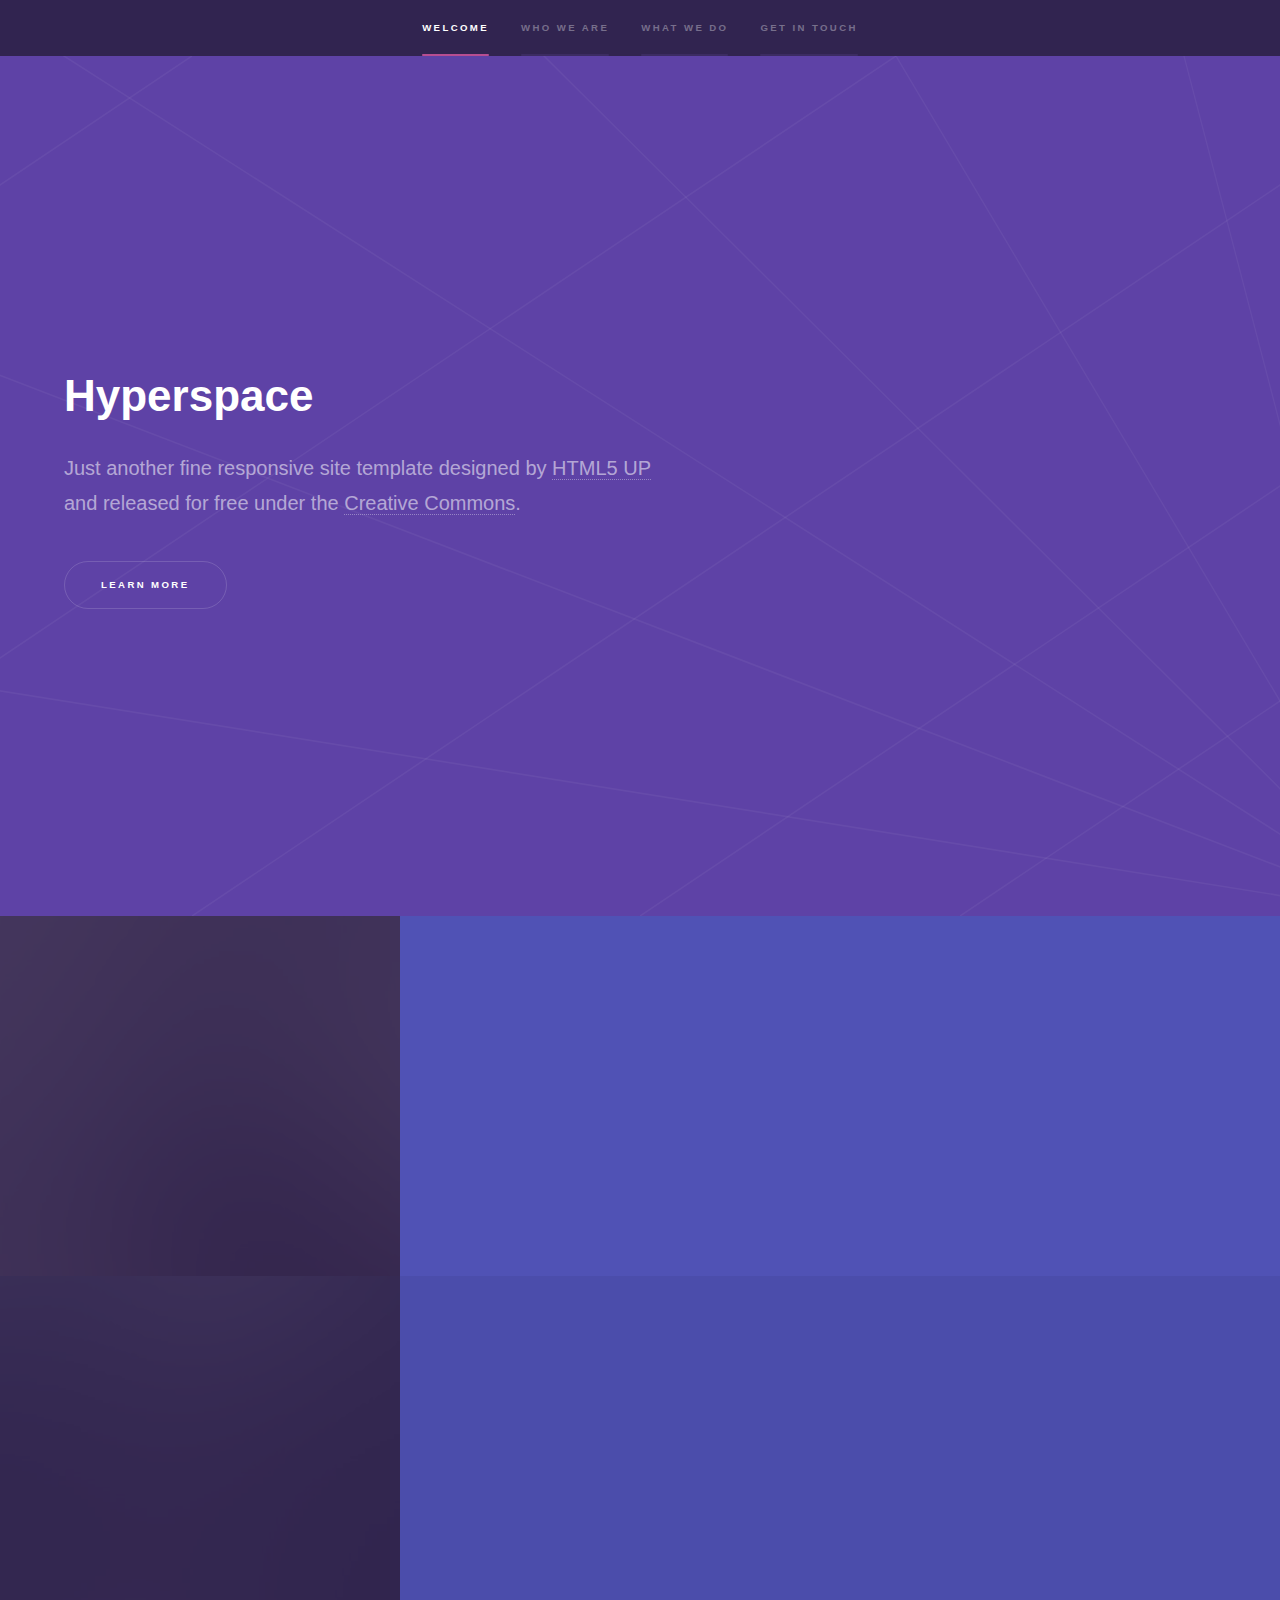
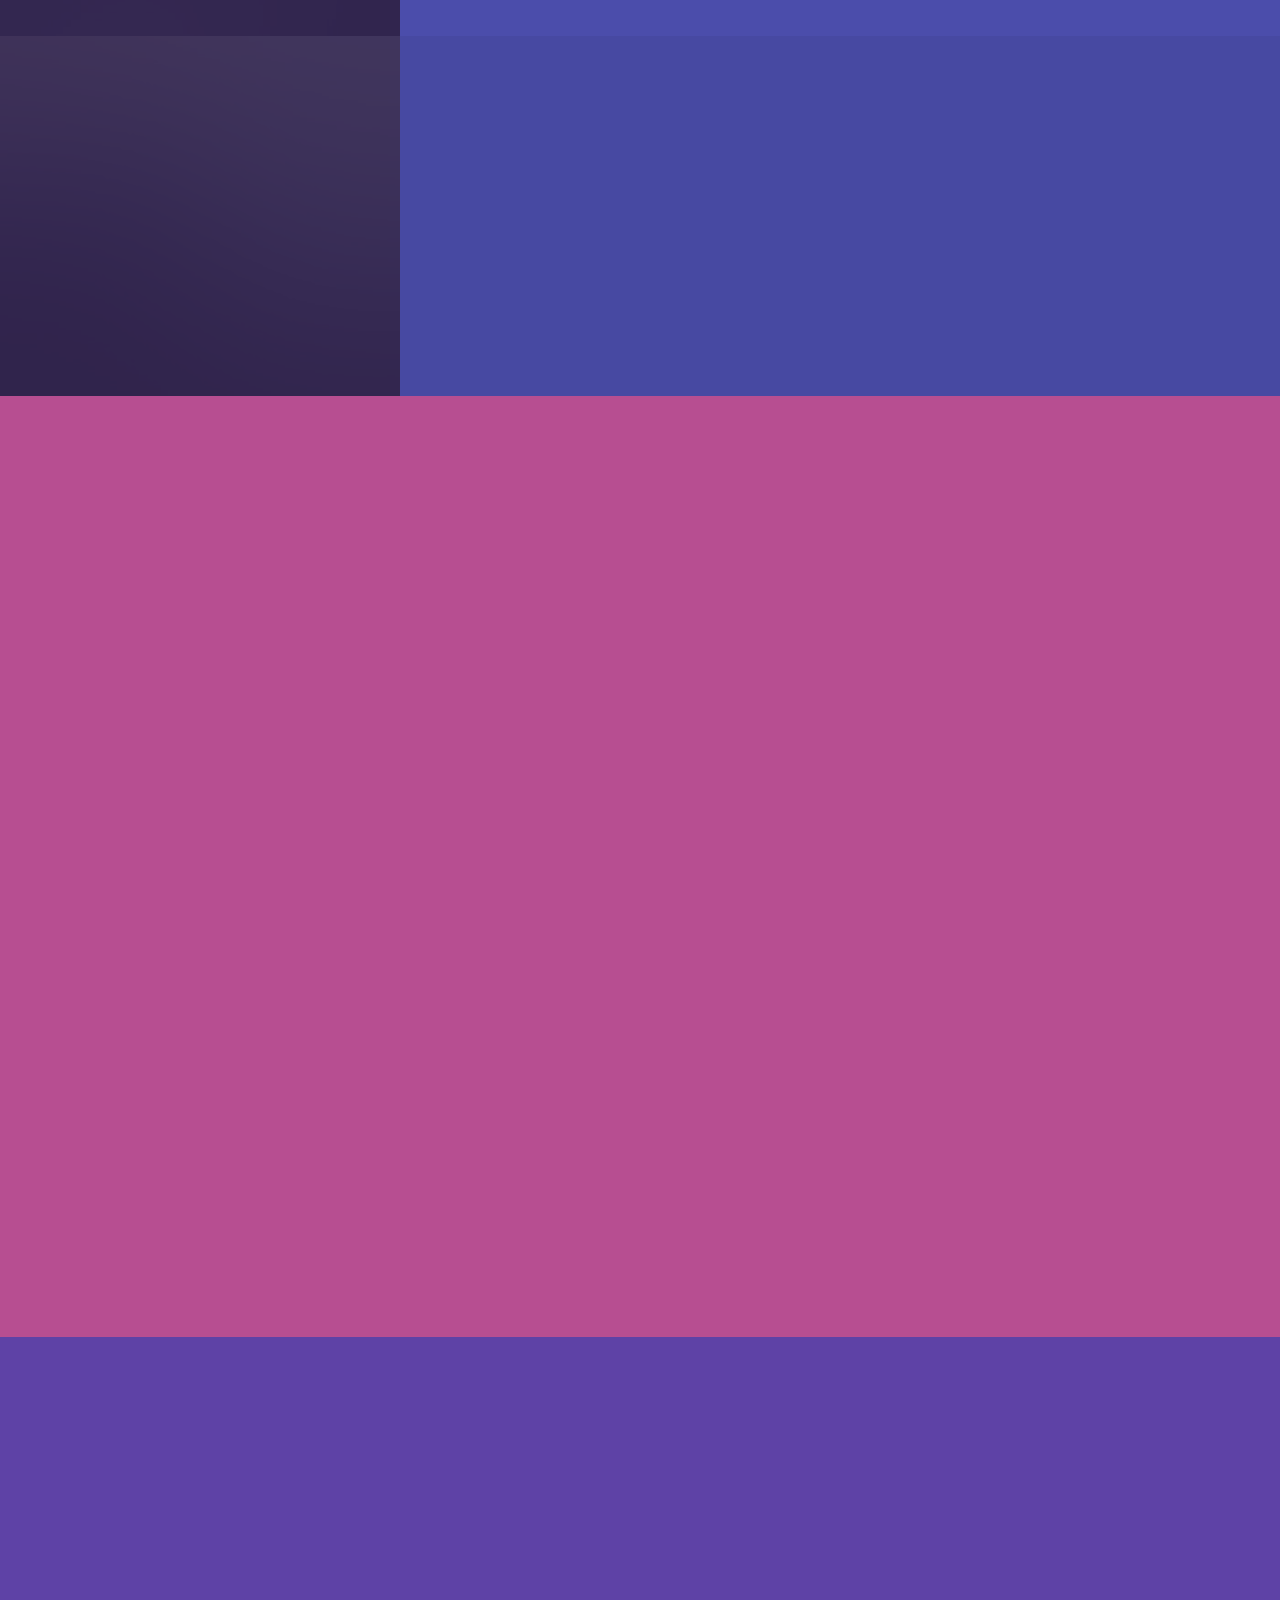
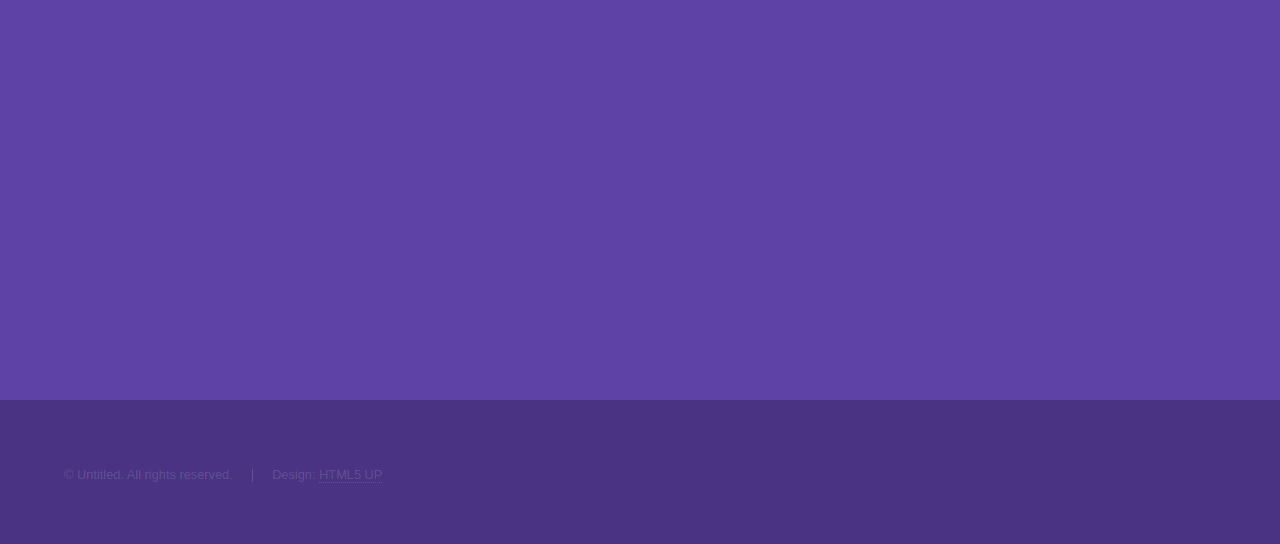
<file: _design/index.html>
<!DOCTYPE HTML>
<!--
	Hyperspace by HTML5 UP
	html5up.net | @ajlkn
	Free for personal and commercial use under the CCA 3.0 license (html5up.net/license)
-->
<html>
	<head>
		<title>Hyperspace by HTML5 UP</title>
		<meta charset="utf-8" />
		<meta name="viewport" content="width=device-width, initial-scale=1, user-scalable=no" />
		<link rel="stylesheet" href="assets/css/main.css" />
		<noscript><link rel="stylesheet" href="assets/css/noscript.css" /></noscript>
	</head>
	<body class="is-preload">

		<!-- Sidebar -->
			<section id="sidebar">
				<div class="inner">
					<nav>
						<ul>
							<li><a href="#intro">Welcome</a></li>
							<li><a href="#one">Who we are</a></li>
							<li><a href="#two">What we do</a></li>
							<li><a href="#three">Get in touch</a></li>
						</ul>
					</nav>
				</div>
			</section>

		<!-- Wrapper -->
			<div id="wrapper">

				<!-- Intro -->
					<section id="intro" class="wrapper style1 fullscreen fade-up">
						<div class="inner">
							<h1>Hyperspace</h1>
							<p>Just another fine responsive site template designed by <a href="http://html5up.net">HTML5 UP</a><br />
							and released for free under the <a href="http://html5up.net/license">Creative Commons</a>.</p>
							<ul class="actions">
								<li><a href="#one" class="button scrolly">Learn more</a></li>
							</ul>
						</div>
					</section>

				<!-- One -->
					<section id="one" class="wrapper style2 spotlights">
						<section>
							<a href="#" class="image"><img src="images/pic01.jpg" alt="" data-position="center center" /></a>
							<div class="content">
								<div class="inner">
									<h2>Sed ipsum dolor</h2>
									<p>Phasellus convallis elit id ullamcorper pulvinar. Duis aliquam turpis mauris, eu ultricies erat malesuada quis. Aliquam dapibus.</p>
									<ul class="actions">
										<li><a href="generic.html" class="button">Learn more</a></li>
									</ul>
								</div>
							</div>
						</section>
						<section>
							<a href="#" class="image"><img src="images/pic02.jpg" alt="" data-position="top center" /></a>
							<div class="content">
								<div class="inner">
									<h2>Feugiat consequat</h2>
									<p>Phasellus convallis elit id ullamcorper pulvinar. Duis aliquam turpis mauris, eu ultricies erat malesuada quis. Aliquam dapibus.</p>
									<ul class="actions">
										<li><a href="generic.html" class="button">Learn more</a></li>
									</ul>
								</div>
							</div>
						</section>
						<section>
							<a href="#" class="image"><img src="images/pic03.jpg" alt="" data-position="25% 25%" /></a>
							<div class="content">
								<div class="inner">
									<h2>Ultricies aliquam</h2>
									<p>Phasellus convallis elit id ullamcorper pulvinar. Duis aliquam turpis mauris, eu ultricies erat malesuada quis. Aliquam dapibus.</p>
									<ul class="actions">
										<li><a href="generic.html" class="button">Learn more</a></li>
									</ul>
								</div>
							</div>
						</section>
					</section>

				<!-- Two -->
					<section id="two" class="wrapper style3 fade-up">
						<div class="inner">
							<h2>What we do</h2>
							<p>Phasellus convallis elit id ullamcorper pulvinar. Duis aliquam turpis mauris, eu ultricies erat malesuada quis. Aliquam dapibus, lacus eget hendrerit bibendum, urna est aliquam sem, sit amet imperdiet est velit quis lorem.</p>
							<div class="features">
								<section>
									<span class="icon solid major fa-code"></span>
									<h3>Lorem ipsum amet</h3>
									<p>Phasellus convallis elit id ullam corper amet et pulvinar. Duis aliquam turpis mauris, sed ultricies erat dapibus.</p>
								</section>
								<section>
									<span class="icon solid major fa-lock"></span>
									<h3>Aliquam sed nullam</h3>
									<p>Phasellus convallis elit id ullam corper amet et pulvinar. Duis aliquam turpis mauris, sed ultricies erat dapibus.</p>
								</section>
								<section>
									<span class="icon solid major fa-cog"></span>
									<h3>Sed erat ullam corper</h3>
									<p>Phasellus convallis elit id ullam corper amet et pulvinar. Duis aliquam turpis mauris, sed ultricies erat dapibus.</p>
								</section>
								<section>
									<span class="icon solid major fa-desktop"></span>
									<h3>Veroeros quis lorem</h3>
									<p>Phasellus convallis elit id ullam corper amet et pulvinar. Duis aliquam turpis mauris, sed ultricies erat dapibus.</p>
								</section>
								<section>
									<span class="icon solid major fa-link"></span>
									<h3>Urna quis bibendum</h3>
									<p>Phasellus convallis elit id ullam corper amet et pulvinar. Duis aliquam turpis mauris, sed ultricies erat dapibus.</p>
								</section>
								<section>
									<span class="icon major fa-gem"></span>
									<h3>Aliquam urna dapibus</h3>
									<p>Phasellus convallis elit id ullam corper amet et pulvinar. Duis aliquam turpis mauris, sed ultricies erat dapibus.</p>
								</section>
							</div>
							<ul class="actions">
								<li><a href="generic.html" class="button">Learn more</a></li>
							</ul>
						</div>
					</section>

				<!-- Three -->
					<section id="three" class="wrapper style1 fade-up">
						<div class="inner">
							<h2>Get in touch</h2>
							<p>Phasellus convallis elit id ullamcorper pulvinar. Duis aliquam turpis mauris, eu ultricies erat malesuada quis. Aliquam dapibus, lacus eget hendrerit bibendum, urna est aliquam sem, sit amet imperdiet est velit quis lorem.</p>
							<div class="split style1">
								<section>
									<form method="post" action="#">
										<div class="fields">
											<div class="field half">
												<label for="name">Name</label>
												<input type="text" name="name" id="name" />
											</div>
											<div class="field half">
												<label for="email">Email</label>
												<input type="text" name="email" id="email" />
											</div>
											<div class="field">
												<label for="message">Message</label>
												<textarea name="message" id="message" rows="5"></textarea>
											</div>
										</div>
										<ul class="actions">
											<li><a href="" class="button submit">Send Message</a></li>
										</ul>
									</form>
								</section>
								<section>
									<ul class="contact">
										<li>
											<h3>Address</h3>
											<span>12345 Somewhere Road #654<br />
											Nashville, TN 00000-0000<br />
											USA</span>
										</li>
										<li>
											<h3>Email</h3>
											<a href="#">user@untitled.tld</a>
										</li>
										<li>
											<h3>Phone</h3>
											<span>(000) 000-0000</span>
										</li>
										<li>
											<h3>Social</h3>
											<ul class="icons">
												<li><a href="#" class="icon brands fa-twitter"><span class="label">Twitter</span></a></li>
												<li><a href="#" class="icon brands fa-facebook-f"><span class="label">Facebook</span></a></li>
												<li><a href="#" class="icon brands fa-github"><span class="label">GitHub</span></a></li>
												<li><a href="#" class="icon brands fa-instagram"><span class="label">Instagram</span></a></li>
												<li><a href="#" class="icon brands fa-linkedin-in"><span class="label">LinkedIn</span></a></li>
											</ul>
										</li>
									</ul>
								</section>
							</div>
						</div>
					</section>

			</div>

		<!-- Footer -->
			<footer id="footer" class="wrapper style1-alt">
				<div class="inner">
					<ul class="menu">
						<li>&copy; Untitled. All rights reserved.</li><li>Design: <a href="http://html5up.net">HTML5 UP</a></li>
					</ul>
				</div>
			</footer>

		<!-- Scripts -->
			<script src="assets/js/jquery.min.js"></script>
			<script src="assets/js/jquery.scrollex.min.js"></script>
			<script src="assets/js/jquery.scrolly.min.js"></script>
			<script src="assets/js/browser.min.js"></script>
			<script src="assets/js/breakpoints.min.js"></script>
			<script src="assets/js/util.js"></script>
			<script src="assets/js/main.js"></script>

	</body>
</html>
</file>
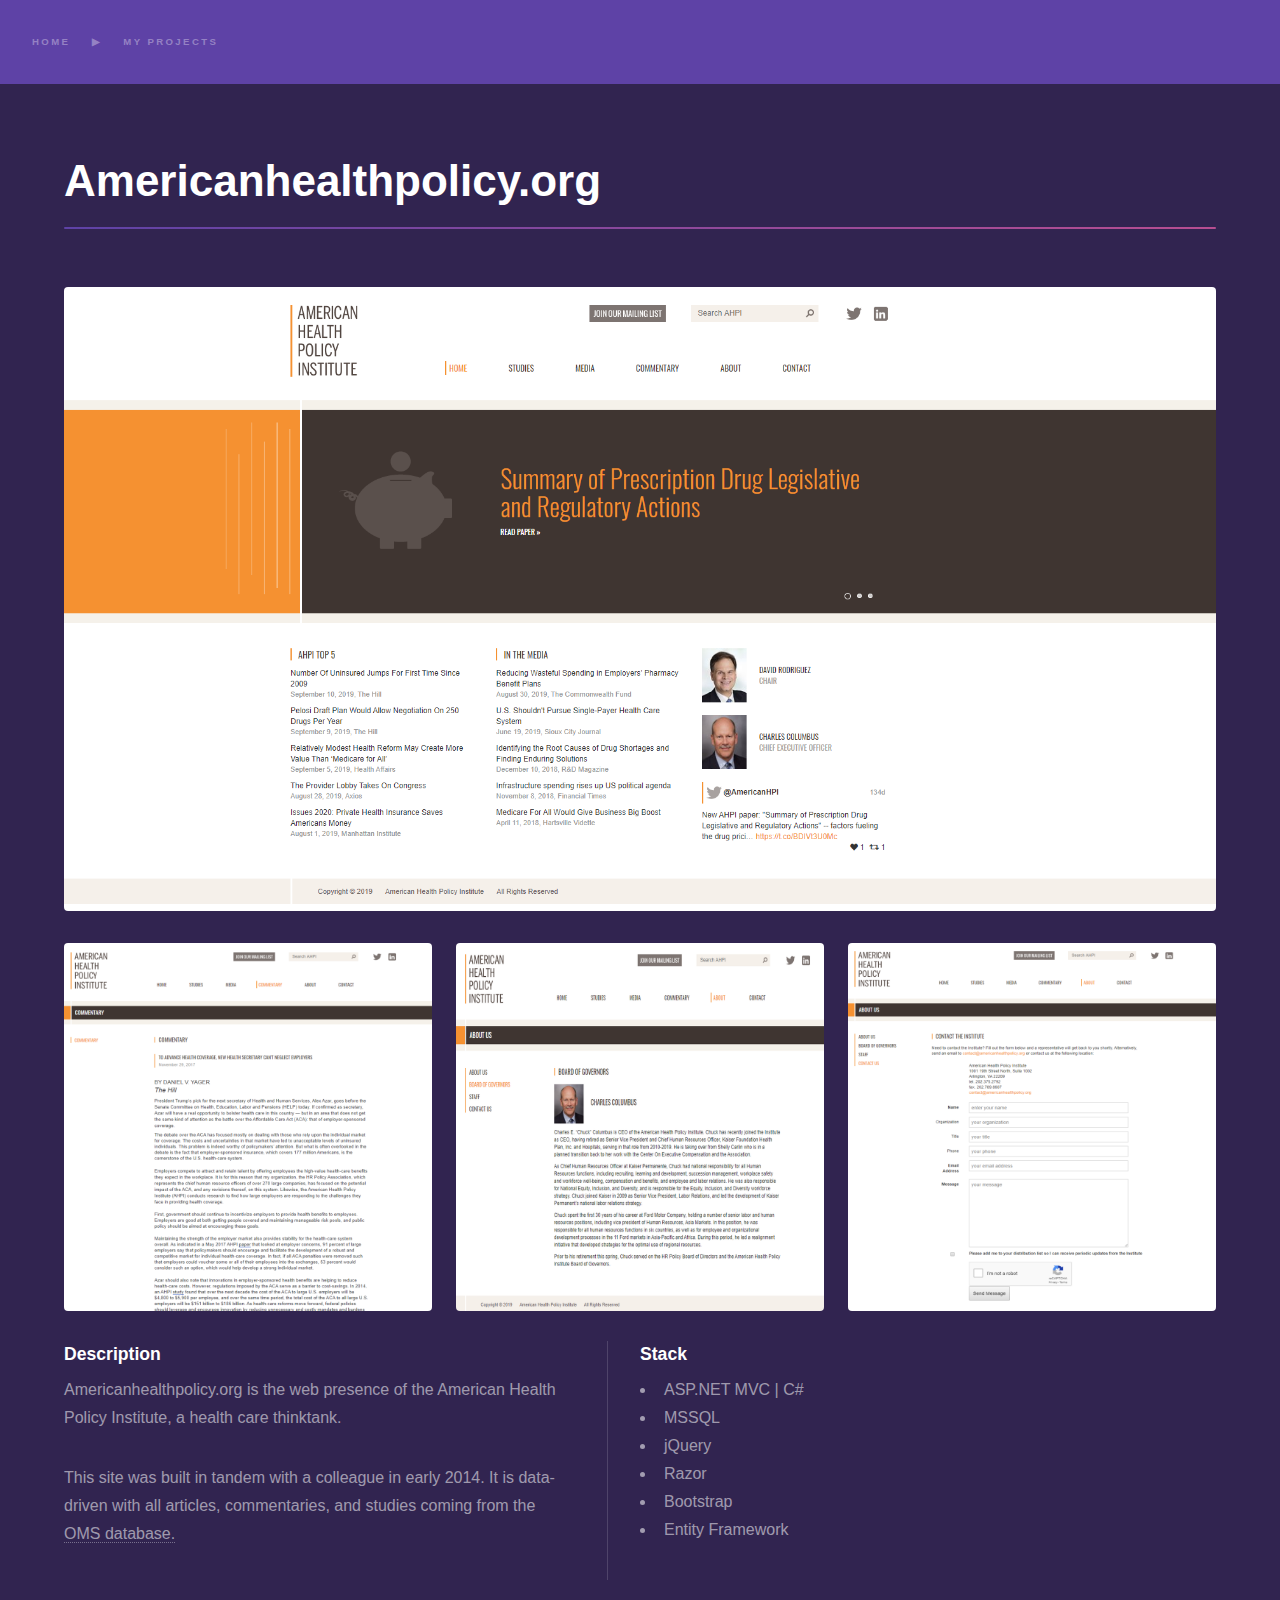
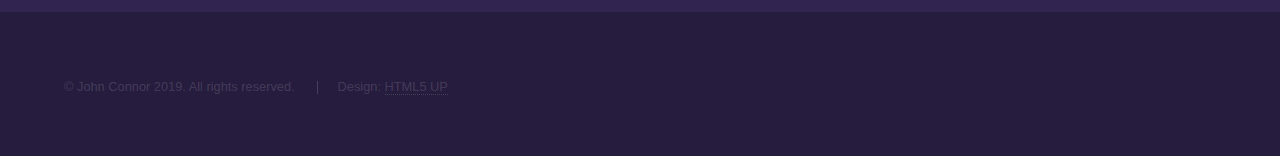
<file: project_ahpi.html>
<!DOCTYPE HTML>
<!--
	Hyperspace by HTML5 UP
	html5up.net | @ajlkn
	Free for personal and commercial use under the CCA 3.0 license (html5up.net/license)
-->
<html>

<head>
	<title>John Connor | Americanhealthpolicy.org</title>
	<meta charset="utf-8" />
	<meta name="viewport" content="width=device-width, initial-scale=1, user-scalable=no" />
	<link rel="stylesheet" href="assets/css/main.css" />
	<noscript>
		<link rel="stylesheet" href="assets/css/noscript.css" /></noscript>
</head>

<body class="is-preload">
	<header id="header">
		<nav>
			<ul>
				<li>
					<a href="index.html">Home</a>
				</li>
				<li>
					▶
				</li>
				<li>
					My Projects
				</li>
			</ul>
		</nav>
	</header>
	<div id="wrapper">
		<section id="main" class="wrapper">
			<div class="inner">
				<h1 class="major">Americanhealthpolicy.org</h1>
				<span class="image fit"><img src="images/projects/ahpi/ahpi-main-wide.png"
						alt="ahpi main view" /></span>
				<div class="box-alt">
					<div class="row gtr-uniform">
						<div class="col-4">
							<span class="image fit">
								<img src="images/projects/ahpi/ahpi-commentary.png" />
							</span>
						</div>
						<div class="col-4">
							<span class="image fit">
								<img src="images/projects/ahpi/ahpi-board.png" />
							</span>
						</div>
						<div class="col-4">
							<span class="image fit">
								<img src="images/projects/ahpi/ahpi-contact.png" />
							</span>
						</div>
					</div>
				</div>
				<div class="split mt30">
					<section>
						<h3>Description</h3>
						<p>
							Americanhealthpolicy.org is the web presence of the American Health Policy Institute, 
							a health care thinktank.
						</p>
						<p>
							This site was built in tandem with a colleague in early 2014. It is data-driven with all 
							articles, commentaries, and studies coming from the <a href="project_oms.html">OMS database.</a>
						</p>
					</section>
					<section>
						<h3>
							Stack
						</h3>
						<ul>
							<li>
								ASP.NET MVC | C#
							</li>
							<li>
								MSSQL
							</li>
							<li>
								jQuery
							</li>
							<li>
								Razor
							</li>
							<li>
								Bootstrap
							</li>
							<li>
								Entity Framework
							</li>
						</ul>
					</section>
				</div>
			</div>
		</section>

	</div>
	<footer id="footer" class="wrapper alt">
		<div class="inner">
			<ul class="menu">
				<li>&copy; John Connor 2019. All rights reserved.</li>
				<li>Design: <a href="http://html5up.net">HTML5 UP</a></li>
			</ul>
		</div>
	</footer>
	<script src="assets/js/jquery.min.js"></script>
	<script src="assets/js/jquery.scrollex.min.js"></script>
	<script src="assets/js/jquery.scrolly.min.js"></script>
	<script src="assets/js/browser.min.js"></script>
	<script src="assets/js/breakpoints.min.js"></script>
	<script src="assets/js/util.js"></script>
	<script src="assets/js/main.js"></script>

</body>

</html>
</file>
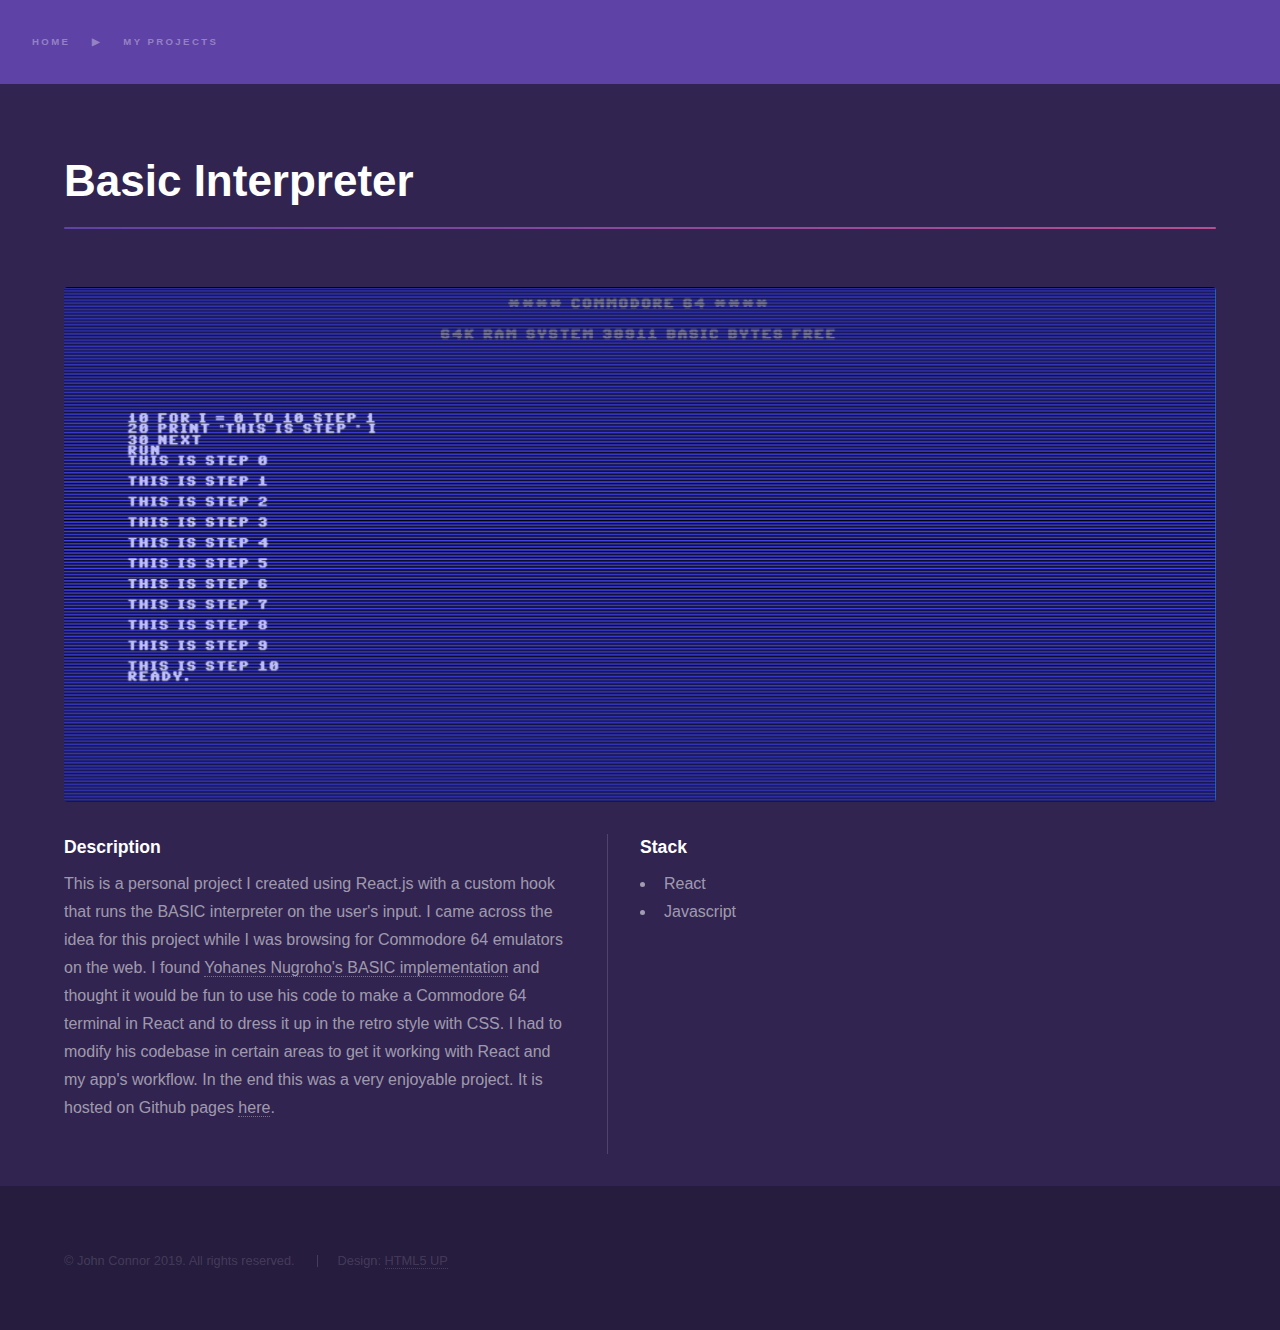
<file: project_basic.html>
<!DOCTYPE html>
<!--
	Hyperspace by HTML5 UP
	html5up.net | @ajlkn
	Free for personal and commercial use under the CCA 3.0 license (html5up.net/license)
-->
<html>
	<head>
		<title>John Connor | Basic Interpreter</title>
		<meta charset="utf-8" />
		<meta
			name="viewport"
			content="width=device-width, initial-scale=1, user-scalable=no"
		/>
		<link rel="stylesheet" href="assets/css/main.css" />
		<noscript>
			<link rel="stylesheet" href="assets/css/noscript.css"
		/></noscript>
	</head>

	<body class="is-preload">
		<!-- Header -->
		<header id="header">
			<nav>
				<ul>
					<li>
						<a href="index.html">Home</a>
					</li>
					<li>
						▶
					</li>
					<li>
						My Projects
					</li>
				</ul>
			</nav>
		</header>

		<!-- Wrapper -->
		<div id="wrapper">
			<!-- Main -->
			<section id="main" class="wrapper">
				<div class="inner">
					<h1 class="major">Basic Interpreter</h1>
					<span class="image fit"
						><img
							src="images/projects/basic/basic-main-wide.png"
							alt="Basic interpreter"
					/></span>
					<!-- <div class="box-alt">
					<div class="row gtr-uniform">
						<div class="col-4">
							<span class="image fit">
								<img src="images/projects/hrpolicy/hrpa-events.png" />
							</span>
						</div>
						<div class="col-4">
							<span class="image fit">
								<img src="images/projects/hrpolicy/hrpa-community.png" />
							</span>
						</div>
						<div class="col-4">
							<span class="image fit">
								<img src="images/projects/hrpolicy/hrpa-blog.png" />
							</span>
						</div>
					</div>
				</div> -->
					<div class="split mt30">
						<section>
							<h3>Description</h3>
							<p>
								This is a personal project I created using React.js with a
								custom hook that runs the BASIC interpreter on the user's input.
								I came across the idea for this project while I was browsing for
								Commodore 64 emulators on the web. I found
								<a href="https://yohan.es/swbasic/" target="_blank"
									>Yohanes Nugroho's BASIC implementation</a
								>
								and thought it would be fun to use his code to make a Commodore
								64 terminal in React and to dress it up in the retro style with
								CSS. I had to modify his codebase in certain areas to get it
								working with React and my app's workflow. In the end this was a
								very enjoyable project. It is hosted on Github pages
								<a href="https://hrgplumer.github.io/basic-interpreter">here</a
								>.
							</p>
						</section>
						<section>
							<h3>
								Stack
							</h3>
							<ul>
								<li>
									React
								</li>
								<li>
									Javascript
								</li>
							</ul>
						</section>
					</div>
				</div>
			</section>
		</div>

		<!-- Footer -->
		<footer id="footer" class="wrapper alt">
			<div class="inner">
				<ul class="menu">
					<li>&copy; John Connor 2019. All rights reserved.</li>
					<li>Design: <a href="http://html5up.net">HTML5 UP</a></li>
				</ul>
			</div>
		</footer>

		<!-- Scripts -->
		<script src="assets/js/jquery.min.js"></script>
		<script src="assets/js/jquery.scrollex.min.js"></script>
		<script src="assets/js/jquery.scrolly.min.js"></script>
		<script src="assets/js/browser.min.js"></script>
		<script src="assets/js/breakpoints.min.js"></script>
		<script src="assets/js/util.js"></script>
		<script src="assets/js/main.js"></script>
	</body>
</html>
</file>
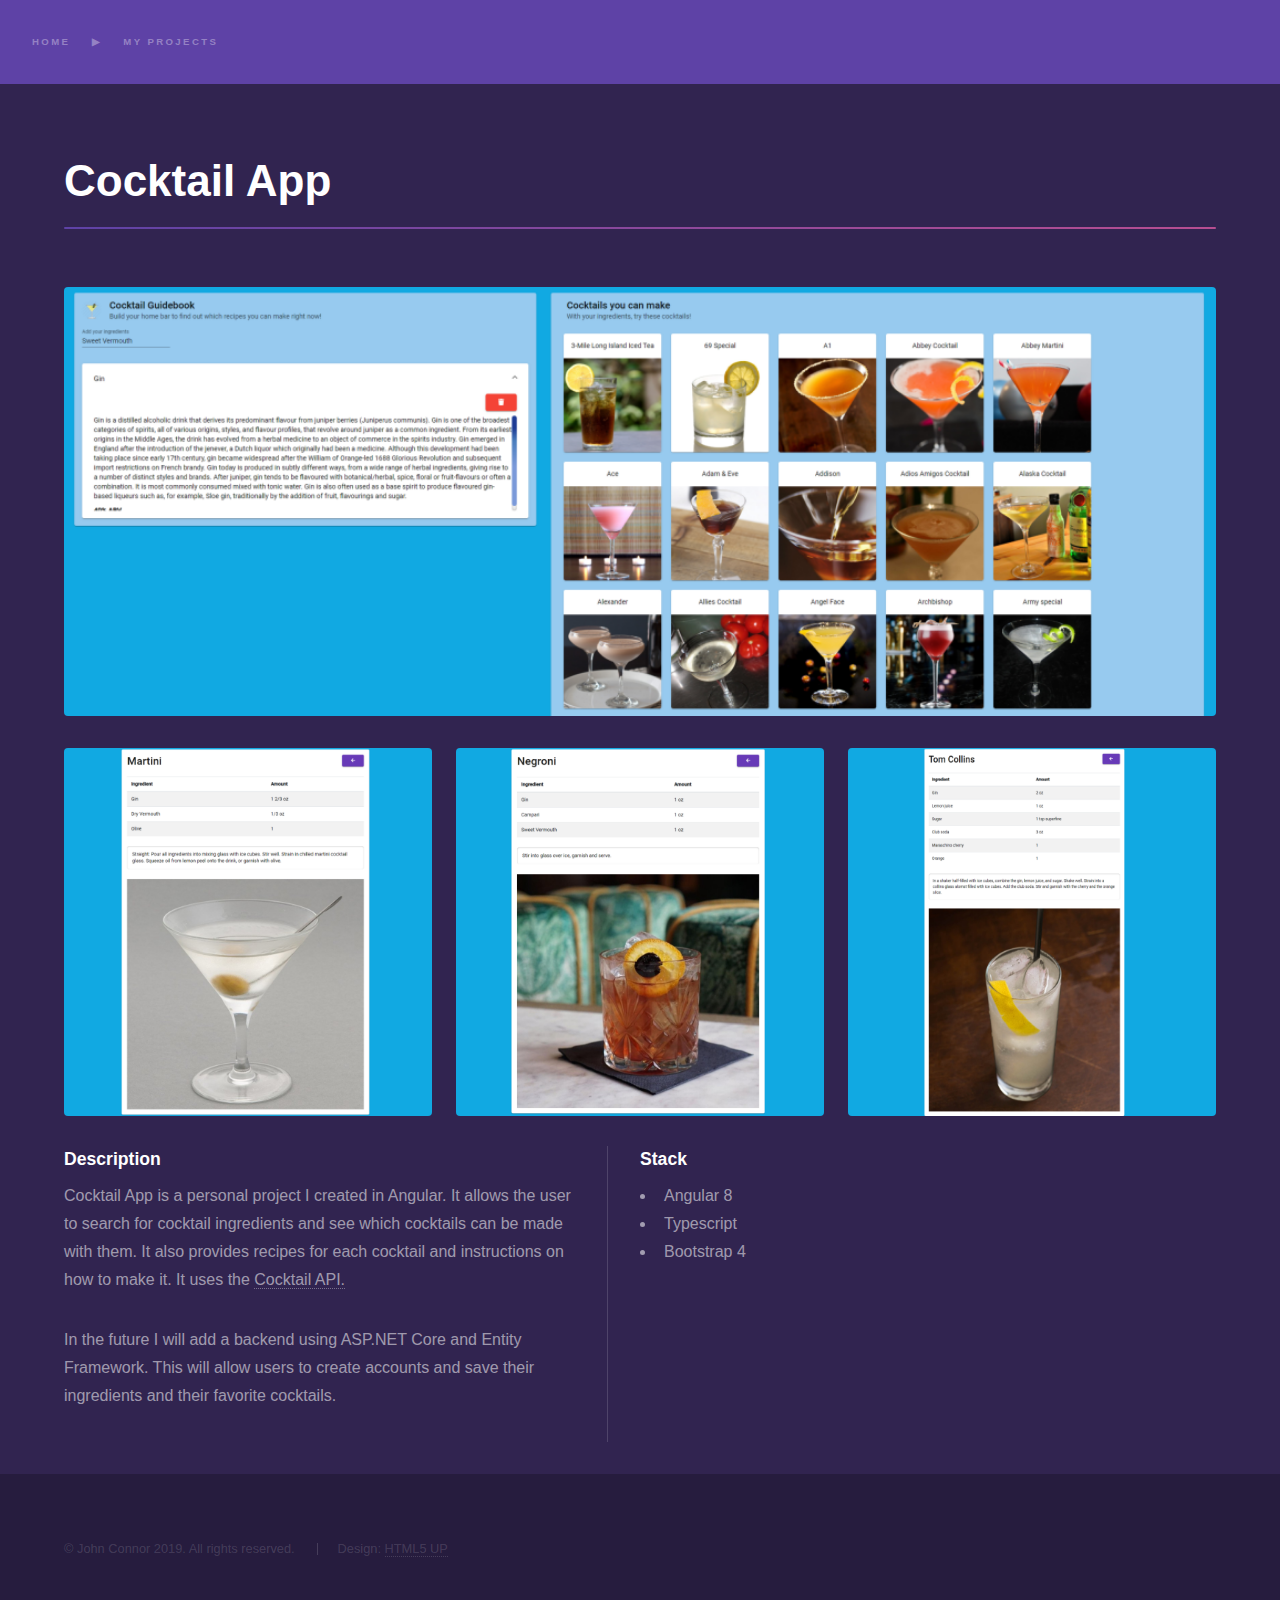
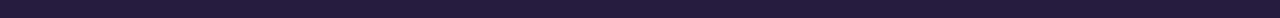
<file: project_cocktail.html>
<!DOCTYPE HTML>
<!--
	Hyperspace by HTML5 UP
	html5up.net | @ajlkn
	Free for personal and commercial use under the CCA 3.0 license (html5up.net/license)
-->
<html>

<head>
	<title>John Connor | Cocktail App</title>
	<meta charset="utf-8" />
	<meta name="viewport" content="width=device-width, initial-scale=1, user-scalable=no" />
	<link rel="stylesheet" href="assets/css/main.css" />
	<noscript>
		<link rel="stylesheet" href="assets/css/noscript.css" /></noscript>
</head>

<body class="is-preload">

	<!-- Header -->
	<header id="header">
		<nav>
			<ul>
				<li>
					<a href="index.html">Home</a>
				</li>
				<li>
					▶
				</li>
				<li>
					My Projects
				</li>
			</ul>
		</nav>
	</header>

	<!-- Wrapper -->
	<div id="wrapper">

		<!-- Main -->
		<section id="main" class="wrapper">
			<div class="inner">
				<h1 class="major">Cocktail App</h1>
				<span class="image fit"><img src="images/projects/cocktailapp/cocktailapp-main-wide.png"
						alt="jobipedia main view" /></span>
				<div class="box-alt">
					<div class="row gtr-uniform">
						<div class="col-4">
							<span class="image fit">
								<img src="images/projects/cocktailapp/cocktailapp-martini.png" />
							</span>
						</div>
						<div class="col-4">
							<span class="image fit">
								<img src="images/projects/cocktailapp/cocktailapp-negroni.png" />
							</span>
						</div>
						<div class="col-4">
							<span class="image fit">
								<img src="images/projects/cocktailapp/cocktailapp-tomcollins.png" />
							</span>
						</div>
					</div>
				</div>
				<div class="split mt30">
					<section>
						<h3>Description</h3>
						<p>
							Cocktail App is a personal project I created in Angular. It allows the user to search
							 for cocktail ingredients and see which cocktails can be made with them. It also provides
							  recipes for each cocktail and instructions on how to make it. It uses the 
							  <a href="https://www.thecocktaildb.com/api.php" target="_blank">Cocktail API.</a>
						</p>
						<p>
							In the future I will add a backend using ASP.NET Core and Entity Framework. This will allow
							 users to create accounts and save their ingredients and their favorite cocktails.
						</p>
					</section>
					<section>
						<h3>
							Stack
						</h3>
						<ul>
							<li>
								Angular 8
							</li>
							<li>
								Typescript
							</li>
							<li>
								Bootstrap 4
							</li>
						</ul>
					</section>
				</div>
			</div>
		</section>

	</div>

	<!-- Footer -->
	<footer id="footer" class="wrapper alt">
		<div class="inner">
			<ul class="menu">
				<li>&copy; John Connor 2019. All rights reserved.</li>
				<li>Design: <a href="http://html5up.net">HTML5 UP</a></li>
			</ul>
		</div>
	</footer>

	<!-- Scripts -->
	<script src="assets/js/jquery.min.js"></script>
	<script src="assets/js/jquery.scrollex.min.js"></script>
	<script src="assets/js/jquery.scrolly.min.js"></script>
	<script src="assets/js/browser.min.js"></script>
	<script src="assets/js/breakpoints.min.js"></script>
	<script src="assets/js/util.js"></script>
	<script src="assets/js/main.js"></script>

</body>

</html>
</file>
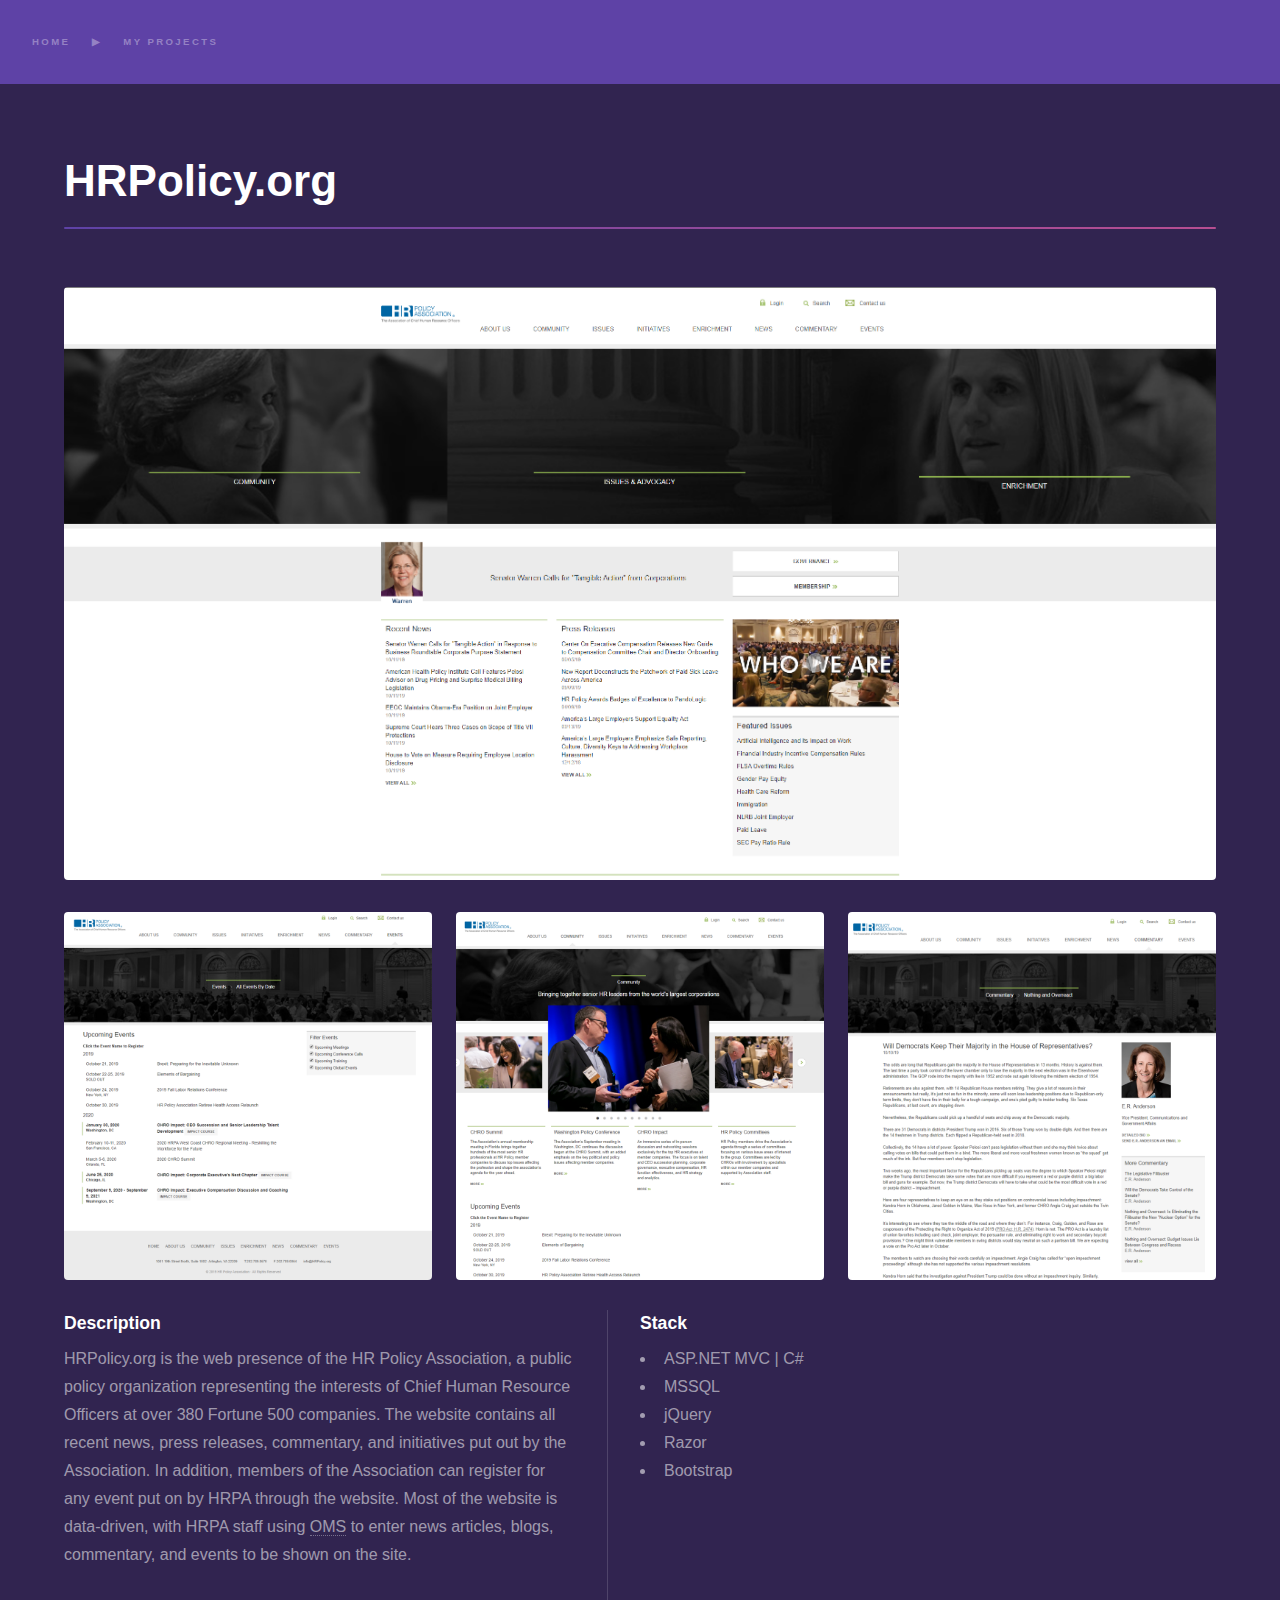
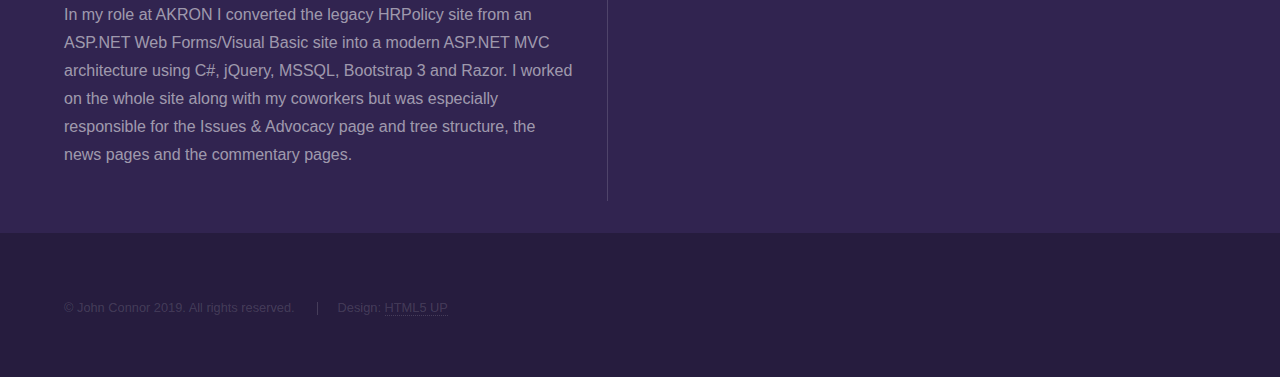
<file: project_hrpa.html>
<!DOCTYPE HTML>
<!--
	Hyperspace by HTML5 UP
	html5up.net | @ajlkn
	Free for personal and commercial use under the CCA 3.0 license (html5up.net/license)
-->
<html>

<head>
	<title>John Connor | HRPolicy.org</title>
	<meta charset="utf-8" />
	<meta name="viewport" content="width=device-width, initial-scale=1, user-scalable=no" />
	<link rel="stylesheet" href="assets/css/main.css" />
	<noscript>
		<link rel="stylesheet" href="assets/css/noscript.css" /></noscript>
</head>

<body class="is-preload">

	<!-- Header -->
	<header id="header">
		<nav>
			<ul>
				<li>
					<a href="index.html">Home</a>
				</li>
				<li>
					▶
				</li>
				<li>
					My Projects
				</li>
			</ul>
		</nav>
	</header>

	<!-- Wrapper -->
	<div id="wrapper">

		<!-- Main -->
		<section id="main" class="wrapper">
			<div class="inner">
				<h1 class="major">HRPolicy.org</h1>
				<span class="image fit"><img src="images/projects/hrpolicy/hrpa-main-wide.png"
						alt="hrpolicy main view" /></span>
				<div class="box-alt">
					<div class="row gtr-uniform">
						<div class="col-4">
							<span class="image fit">
								<img src="images/projects/hrpolicy/hrpa-events.png" />
							</span>
						</div>
						<div class="col-4">
							<span class="image fit">
								<img src="images/projects/hrpolicy/hrpa-community.png" />
							</span>
						</div>
						<div class="col-4">
							<span class="image fit">
								<img src="images/projects/hrpolicy/hrpa-blog.png" />
							</span>
						</div>
					</div>
				</div>
				<div class="split mt30">
					<section>
						<h3>Description</h3>
						<p>
							HRPolicy.org is the web presence of the HR Policy Association, a public policy organization
							representing the interests of Chief Human Resource Officers at over 380 Fortune 500
							companies.
							The website contains all recent news, press releases, commentary, and initiatives put out by
							the Association. In addition, members of the Association can register for any event put on
							by
							HRPA through the website. Most of the website is data-driven, with HRPA staff using
							<a href="project_oms.html">OMS</a> to enter news articles, blogs, commentary, and events to
							be shown
							on the site.
						</p>
						<p>
							In my role at AKRON I converted the legacy HRPolicy site from an ASP.NET Web Forms/Visual
							Basic site into a modern ASP.NET MVC architecture using C#,
							jQuery, MSSQL, Bootstrap 3 and Razor. I worked on the whole site along with my coworkers but
							was especially responsible for the Issues & Advocacy page and tree structure, the news pages
							and the commentary pages.
						</p>
					</section>
					<section>
						<h3>
							Stack
						</h3>
						<ul>
							<li>
								ASP.NET MVC | C#
							</li>
							<li>
								MSSQL
							</li>
							<li>
								jQuery
							</li>
							<li>
								Razor
							</li>
							<li>
								Bootstrap
							</li>
						</ul>
					</section>
				</div>
			</div>
		</section>

	</div>

	<!-- Footer -->
	<footer id="footer" class="wrapper alt">
		<div class="inner">
			<ul class="menu">
				<li>&copy; John Connor 2019. All rights reserved.</li>
				<li>Design: <a href="http://html5up.net">HTML5 UP</a></li>
			</ul>
		</div>
	</footer>

	<!-- Scripts -->
	<script src="assets/js/jquery.min.js"></script>
	<script src="assets/js/jquery.scrollex.min.js"></script>
	<script src="assets/js/jquery.scrolly.min.js"></script>
	<script src="assets/js/browser.min.js"></script>
	<script src="assets/js/breakpoints.min.js"></script>
	<script src="assets/js/util.js"></script>
	<script src="assets/js/main.js"></script>

</body>

</html>
</file>
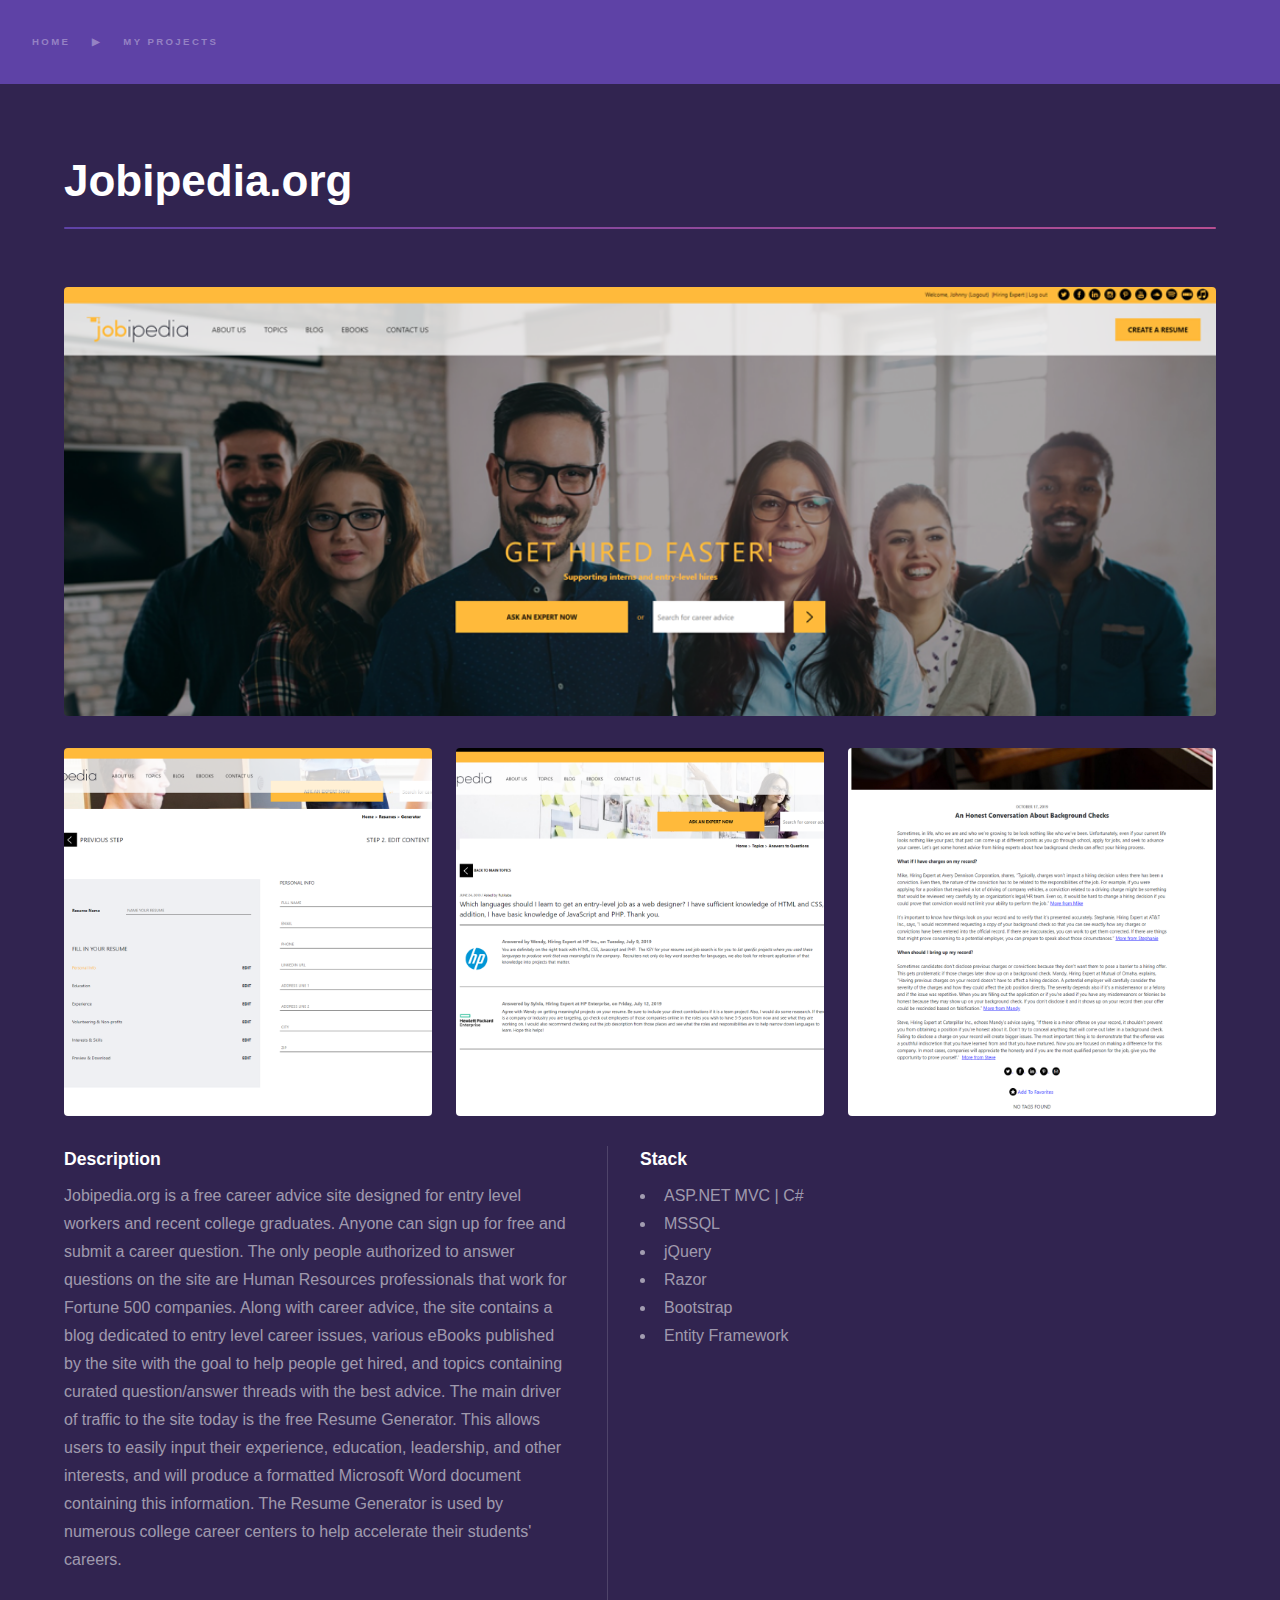
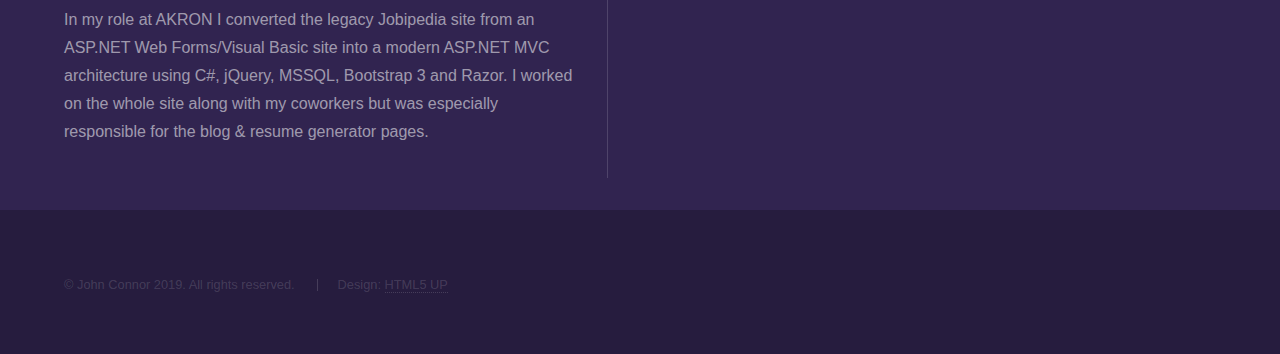
<file: project_jobi.html>
<!DOCTYPE HTML>
<!--
	Hyperspace by HTML5 UP
	html5up.net | @ajlkn
	Free for personal and commercial use under the CCA 3.0 license (html5up.net/license)
-->
<html>

<head>
	<title>John Connor | Jobipedia.org</title>
	<meta charset="utf-8" />
	<meta name="viewport" content="width=device-width, initial-scale=1, user-scalable=no" />
	<link rel="stylesheet" href="assets/css/main.css" />
	<noscript>
		<link rel="stylesheet" href="assets/css/noscript.css" /></noscript>
</head>

<body class="is-preload">
	<header id="header">
		<nav>
			<ul>
				<li>
					<a href="index.html">Home</a>
				</li>
				<li>
					▶
				</li>
				<li>
					My Projects
				</li>
			</ul>
		</nav>
	</header>
	<div id="wrapper">
		<section id="main" class="wrapper">
			<div class="inner">
				<h1 class="major">Jobipedia.org</h1>
				<span class="image fit"><img src="images/projects/jobipedia/jobi-main.png"
						alt="jobipedia main view" /></span>
				<div class="box-alt">
					<div class="row gtr-uniform">
						<div class="col-4">
							<span class="image fit">
								<img src="images/projects/jobipedia/jobi-resume-2.png" />
							</span>
						</div>
						<div class="col-4">
							<span class="image fit">
								<img src="images/projects/jobipedia/jobi-answers.png" />
							</span>
						</div>
						<div class="col-4">
							<span class="image fit">
								<img src="images/projects/jobipedia/jobi-blog.png" />
							</span>
						</div>
					</div>
				</div>
				<div class="split mt30">
					<section>
						<h3>Description</h3>
						<p>
							Jobipedia.org is a free career advice site designed for entry level workers and recent
							college graduates. Anyone can sign up for free
							and submit a career question. The only people authorized to answer questions on the site are
							Human Resources professionals that work for
							Fortune 500 companies. Along with career advice, the site contains a blog dedicated to entry
							level career issues, various eBooks published by the site
							with the goal to help people get hired, and topics containing curated question/answer
							threads with the best advice. The main driver of traffic to the site today
							is the free Resume Generator. This allows users to easily input their experience, education,
							leadership, and other interests, and will produce a formatted
							Microsoft Word document containing this information. The Resume Generator is used by
							numerous college career centers to help accelerate their students' careers.
						</p>
						<p>
							In my role at AKRON I converted the legacy Jobipedia site from an ASP.NET Web Forms/Visual
							Basic site into a modern ASP.NET MVC architecture using C#,
							jQuery, MSSQL, Bootstrap 3 and Razor. I worked on the whole site along with my coworkers but
							was especially responsible for the blog & resume generator pages.
						</p>
					</section>
					<section>
						<h3>
							Stack
						</h3>
						<ul>
							<li>
								ASP.NET MVC | C#
							</li>
							<li>
								MSSQL
							</li>
							<li>
								jQuery
							</li>
							<li>
								Razor
							</li>
							<li>
								Bootstrap
							</li>
							<li>
								Entity Framework
							</li>
						</ul>
					</section>
				</div>
			</div>
		</section>

	</div>
	<footer id="footer" class="wrapper alt">
		<div class="inner">
			<ul class="menu">
				<li>&copy; John Connor 2019. All rights reserved.</li>
				<li>Design: <a href="http://html5up.net">HTML5 UP</a></li>
			</ul>
		</div>
	</footer>
	<script src="assets/js/jquery.min.js"></script>
	<script src="assets/js/jquery.scrollex.min.js"></script>
	<script src="assets/js/jquery.scrolly.min.js"></script>
	<script src="assets/js/browser.min.js"></script>
	<script src="assets/js/breakpoints.min.js"></script>
	<script src="assets/js/util.js"></script>
	<script src="assets/js/main.js"></script>

</body>

</html>
</file>
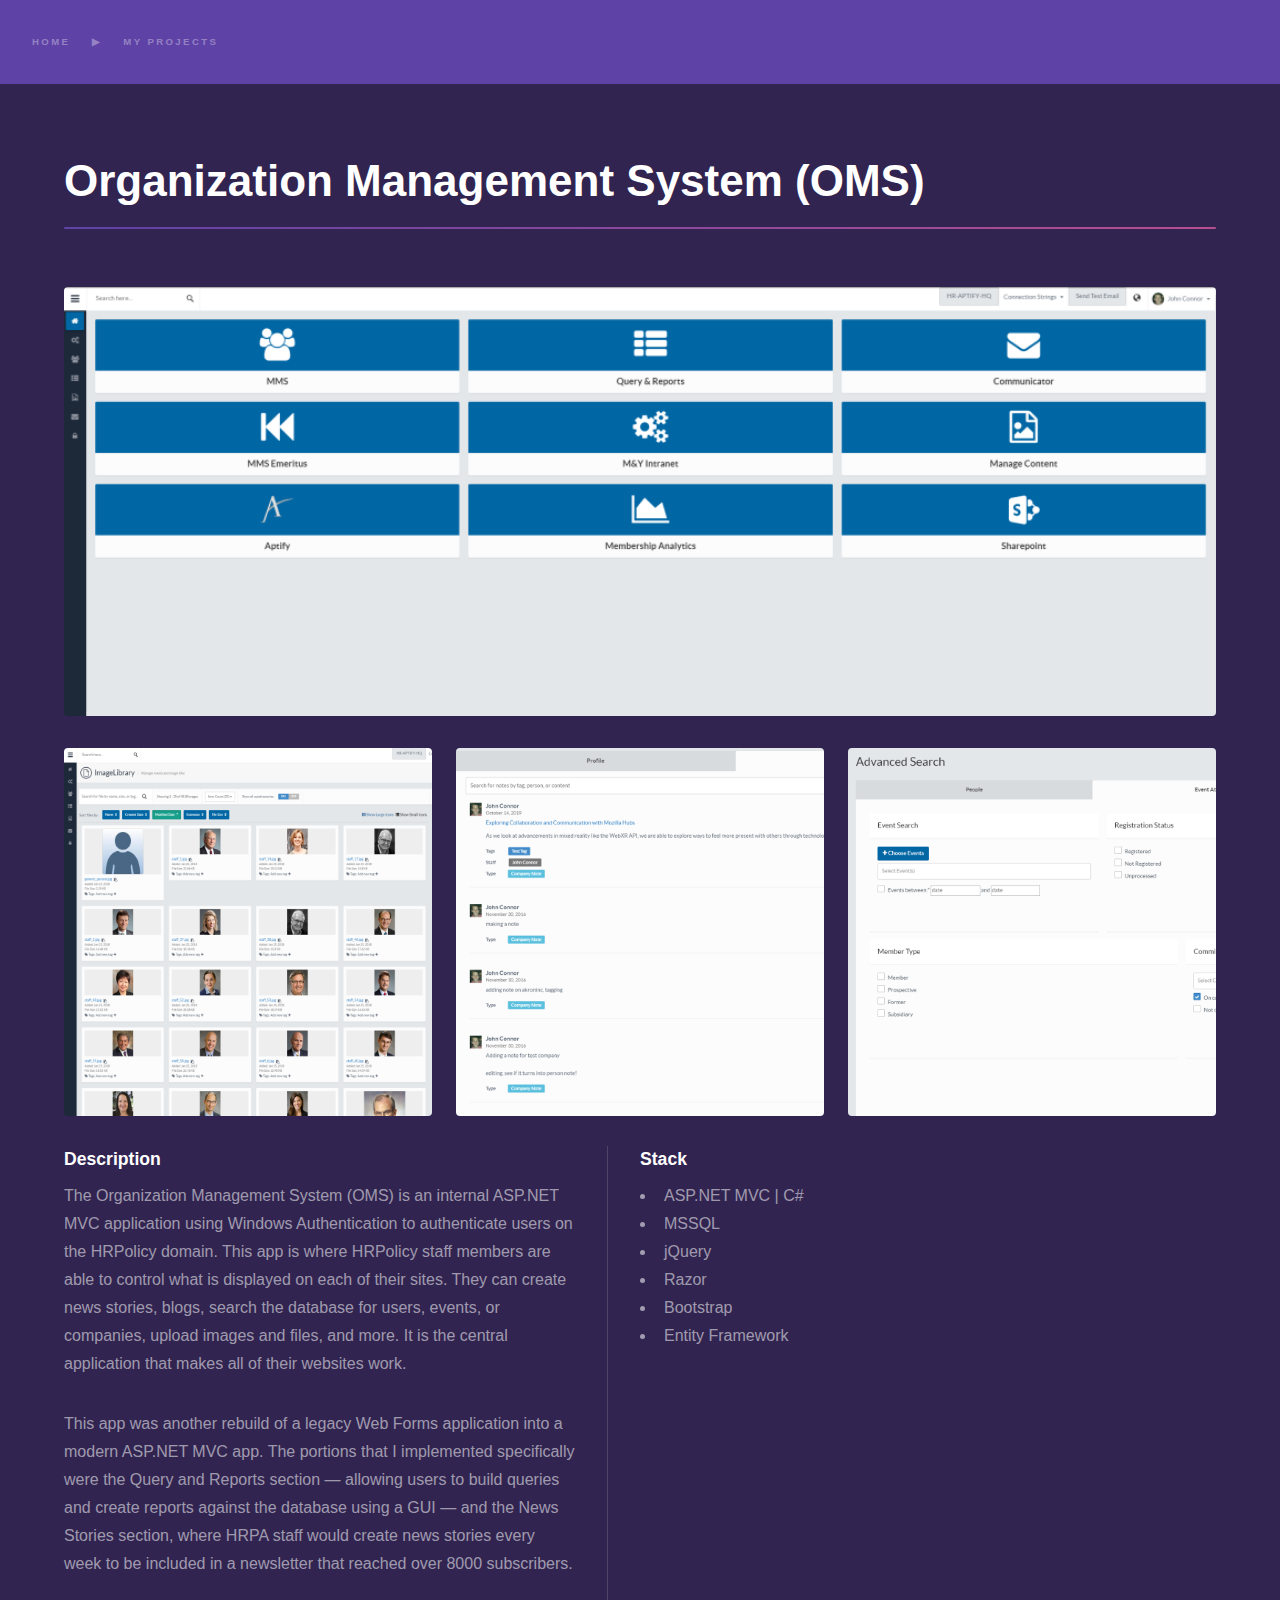
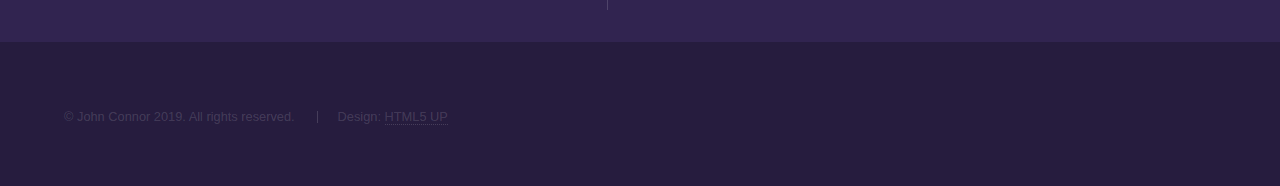
<file: project_oms.html>
<!DOCTYPE HTML>
<!--
	Hyperspace by HTML5 UP
	html5up.net | @ajlkn
	Free for personal and commercial use under the CCA 3.0 license (html5up.net/license)
-->
<html>

<head>
	<title>John Connor | OMS</title>
	<meta charset="utf-8" />
	<meta name="viewport" content="width=device-width, initial-scale=1, user-scalable=no" />
	<link rel="stylesheet" href="assets/css/main.css" />
	<noscript>
		<link rel="stylesheet" href="assets/css/noscript.css" /></noscript>
</head>

<body class="is-preload">
	<header id="header">
		<nav>
			<ul>
				<li>
					<a href="index.html">Home</a>
				</li>
				<li>
					▶
				</li>
				<li>
					My Projects
				</li>
			</ul>
		</nav>
	</header>
	<div id="wrapper">
		<section id="main" class="wrapper">
			<div class="inner">
				<h1 class="major">Organization Management System (OMS)</h1>
				<span class="image fit"><img src="images/projects/oms/oms-main.png" alt="oms main view" /></span>
				<div class="box-alt">
					<div class="row gtr-uniform">
						<div class="col-4">
							<span class="image fit">
								<img src="images/projects/oms/oms-imglib.png" />
							</span>
						</div>
						<div class="col-4">
							<span class="image fit">
								<img src="images/projects/oms/oms-notes.png" />
							</span>
						</div>
						<div class="col-4">
							<span class="image fit">
								<img src="images/projects/oms/oms-search.png" />
							</span>
						</div>
					</div>
				</div>
				<div class="split mt30">
					<section>
						<h3>Description</h3>
						<p>
							The Organization Management System (OMS) is an internal ASP.NET MVC application using
							Windows Authentication to authenticate users on the HRPolicy domain. This app is where
							HRPolicy staff members are able to control what is displayed on each of their sites.
							They can create news stories, blogs, search the database for users, events, or companies,
							upload images and files, and more. It is the central application that makes all of their
							websites work.
						</p>
						<p>
							This app was another rebuild of a legacy Web Forms application into a modern ASP.NET MVC
							app.
							The portions that I implemented specifically were the Query and Reports section &mdash;
							allowing
							users to build queries and create reports against the database using a GUI &mdash; and the
							News
							Stories section, where HRPA staff would create news stories every week to be included in a
							newsletter
							that reached over 8000 subscribers.
						</p>
					</section>
					<section>
						<h3>
							Stack
						</h3>
						<ul>
							<li>
								ASP.NET MVC | C#
							</li>
							<li>
								MSSQL
							</li>
							<li>
								jQuery
							</li>
							<li>
								Razor
							</li>
							<li>
								Bootstrap
							</li>
							<li>
								Entity Framework
							</li>
						</ul>
					</section>
				</div>
			</div>
		</section>
	</div>
	<footer id="footer" class="wrapper alt">
		<div class="inner">
			<ul class="menu">
				<li>&copy; John Connor 2019. All rights reserved.</li>
				<li>Design: <a href="http://html5up.net">HTML5 UP</a></li>
			</ul>
		</div>
	</footer>
	<script src="assets/js/jquery.min.js"></script>
	<script src="assets/js/jquery.scrollex.min.js"></script>
	<script src="assets/js/jquery.scrolly.min.js"></script>
	<script src="assets/js/browser.min.js"></script>
	<script src="assets/js/breakpoints.min.js"></script>
	<script src="assets/js/util.js"></script>
	<script src="assets/js/main.js"></script>

</body>

</html>
</file>
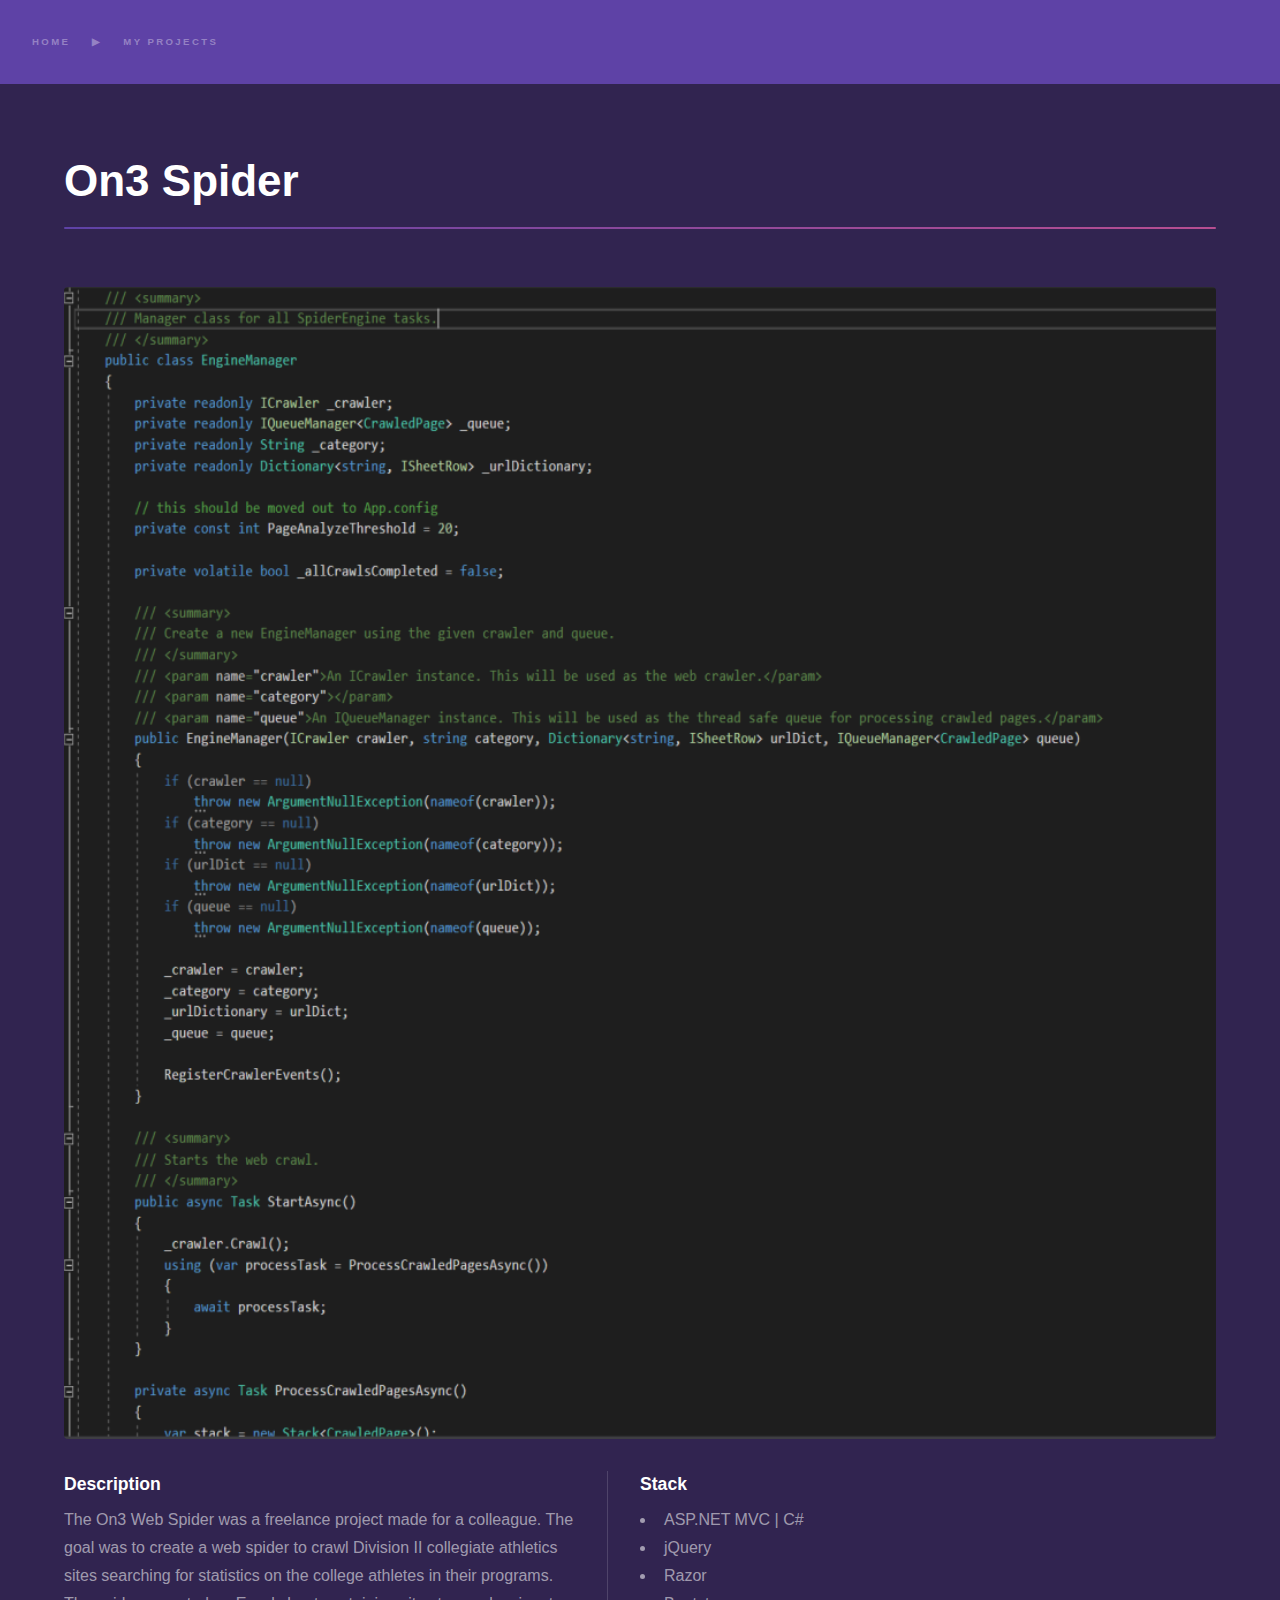
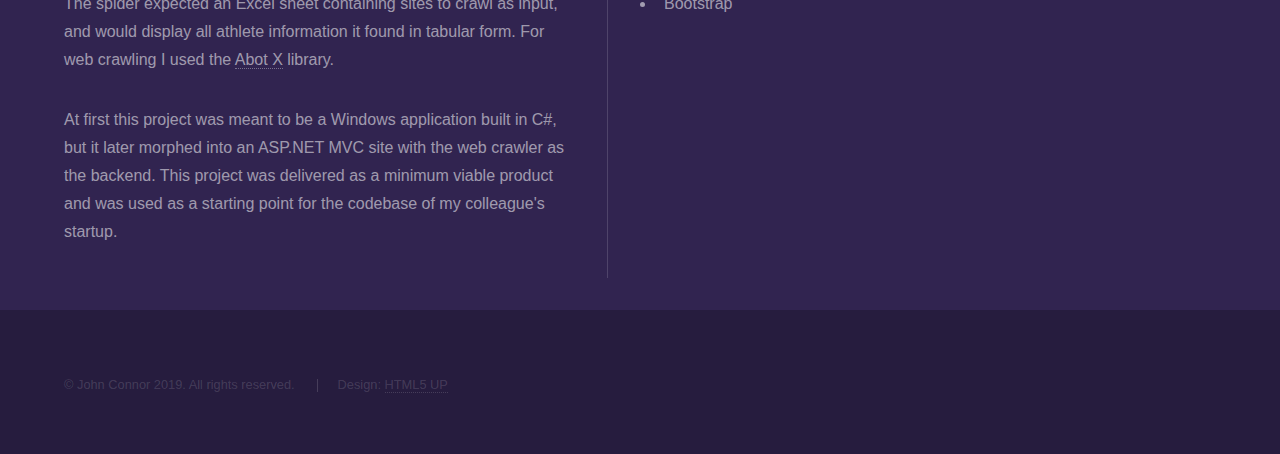
<file: project_spider.html>
<!DOCTYPE HTML>
<!--
	Hyperspace by HTML5 UP
	html5up.net | @ajlkn
	Free for personal and commercial use under the CCA 3.0 license (html5up.net/license)
-->
<html>

<head>
    <title>John Connor | On3 Spider</title>
    <meta charset="utf-8" />
    <meta name="viewport" content="width=device-width, initial-scale=1, user-scalable=no" />
    <link rel="stylesheet" href="assets/css/main.css" />
    <noscript>
        <link rel="stylesheet" href="assets/css/noscript.css" /></noscript>
</head>

<body class="is-preload">

    <!-- Header -->
    <header id="header">
        <nav>
            <ul>
                <li>
                    <a href="index.html">Home</a>
                </li>
                <li>
                    ▶
                </li>
                <li>
                    My Projects
                </li>
            </ul>
        </nav>
    </header>

    <!-- Wrapper -->
    <div id="wrapper">

        <!-- Main -->
        <section id="main" class="wrapper">
            <div class="inner">
                <h1 class="major">On3 Spider</h1>
                <span class="image fit"><img src="images/projects/webspider/spiderengine.png"
                        alt="jobipedia main view" /></span>
                <div class="split mt30">
                    <section>
                        <h3>Description</h3>
                        <p>
                            The On3 Web Spider was a freelance project made for a colleague. The goal was to create 
                            a web spider to crawl Division II collegiate athletics sites searching for statistics on 
                            the college athletes in their programs. The spider expected an Excel sheet containing sites 
                            to crawl as input, and would display all athlete information it found in tabular form. For 
                            web crawling I used the <a href="https://abotx.org/" target="_blank">Abot X</a> library.
                        </p>
                        <p>
                            At first this project was meant to be a Windows application built in C#, but it later morphed 
                            into an ASP.NET MVC site with the web crawler as the backend. This project was delivered as 
                            a minimum viable product and was used as a starting point for the codebase of my colleague's startup.
                        </p>
                    </section>
                    <section>
                        <h3>
                            Stack
                        </h3>
                        <ul>
                            <li>
                                ASP.NET MVC | C#
                            </li>
                            <li>
                                jQuery
                            </li>
                            <li>
                                Razor
                            </li>
                            <li>
                                Bootstrap
                            </li>
                        </ul>
                    </section>
                </div>
            </div>
        </section>

    </div>

    <!-- Footer -->
    <footer id="footer" class="wrapper alt">
        <div class="inner">
            <ul class="menu">
                <li>&copy; John Connor 2019. All rights reserved.</li>
                <li>Design: <a href="http://html5up.net">HTML5 UP</a></li>
            </ul>
        </div>
    </footer>

    <!-- Scripts -->
    <script src="assets/js/jquery.min.js"></script>
    <script src="assets/js/jquery.scrollex.min.js"></script>
    <script src="assets/js/jquery.scrolly.min.js"></script>
    <script src="assets/js/browser.min.js"></script>
    <script src="assets/js/breakpoints.min.js"></script>
    <script src="assets/js/util.js"></script>
    <script src="assets/js/main.js"></script>

</body>

</html>
</file>
<file: _design/assets/css/noscript.css>
/*
	Hyperspace by HTML5 UP
	html5up.net | @ajlkn
	Free for personal and commercial use under the CCA 3.0 license (html5up.net/license)
*/

/* Spotlights */

	.spotlights > section > .image:before {
		opacity: 0 !important;
	}

	.spotlights > section > .content > .inner {
		-moz-transform: none !important;
		-webkit-transform: none !important;
		-ms-transform: none !important;
		transform: none !important;
		opacity: 1 !important;
	}

/* Wrapper */

	.wrapper > .inner {
		opacity: 1 !important;
		-moz-transform: none !important;
		-webkit-transform: none !important;
		-ms-transform: none !important;
		transform: none !important;
	}

/* Sidebar */

	#sidebar > .inner {
		opacity: 1 !important;
	}

	#sidebar nav > ul > li {
		-moz-transform: none !important;
		-webkit-transform: none !important;
		-ms-transform: none !important;
		transform: none !important;
		opacity: 1 !important;
	}
</file>
<file: assets/css/noscript.css>
/*
	Hyperspace by HTML5 UP
	html5up.net | @ajlkn
	Free for personal and commercial use under the CCA 3.0 license (html5up.net/license)
*/

/* Spotlights */

	.spotlights > section > .image:before {
		opacity: 0 !important;
	}

	.spotlights > section > .content > .inner {
		-moz-transform: none !important;
		-webkit-transform: none !important;
		-ms-transform: none !important;
		transform: none !important;
		opacity: 1 !important;
	}

/* Wrapper */

	.wrapper > .inner {
		opacity: 1 !important;
		-moz-transform: none !important;
		-webkit-transform: none !important;
		-ms-transform: none !important;
		transform: none !important;
	}

/* Sidebar */

	#sidebar > .inner {
		opacity: 1 !important;
	}

	#sidebar nav > ul > li {
		-moz-transform: none !important;
		-webkit-transform: none !important;
		-ms-transform: none !important;
		transform: none !important;
		opacity: 1 !important;
	}
</file>
<file: _design/assets/css/main.css>
@import url(fontawesome-all.min.css);

/*
	Hyperspace by HTML5 UP
	html5up.net | @ajlkn
	Free for personal and commercial use under the CCA 3.0 license (html5up.net/license)
*/

html, body, div, span, applet, object,
iframe, h1, h2, h3, h4, h5, h6, p, blockquote,
pre, a, abbr, acronym, address, big, cite,
code, del, dfn, em, img, ins, kbd, q, s, samp,
small, strike, strong, sub, sup, tt, var, b,
u, i, center, dl, dt, dd, ol, ul, li, fieldset,
form, label, legend, table, caption, tbody,
tfoot, thead, tr, th, td, article, aside,
canvas, details, embed, figure, figcaption,
footer, header, hgroup, menu, nav, output, ruby,
section, summary, time, mark, audio, video {
	margin: 0;
	padding: 0;
	border: 0;
	font-size: 100%;
	font: inherit;
	vertical-align: baseline;}

article, aside, details, figcaption, figure,
footer, header, hgroup, menu, nav, section {
	display: block;}

body {
	line-height: 1;
}

ol, ul {
	list-style: none;
}

blockquote, q {
	quotes: none;
}

	blockquote:before, blockquote:after, q:before, q:after {
		content: '';
		content: none;
	}

table {
	border-collapse: collapse;
	border-spacing: 0;
}

body {
	-webkit-text-size-adjust: none;
}

mark {
	background-color: transparent;
	color: inherit;
}

input::-moz-focus-inner {
	border: 0;
	padding: 0;
}

input, select, textarea {
	-moz-appearance: none;
	-webkit-appearance: none;
	-ms-appearance: none;
	appearance: none;
}

/* Basic */

	@-ms-viewport {
		width: device-width;
	}

	body {
		-ms-overflow-style: scrollbar;
	}

	@media screen and (max-width: 480px) {

		html, body {
			min-width: 320px;
		}

	}

	html {
		box-sizing: border-box;
	}

	*, *:before, *:after {
		box-sizing: inherit;
	}

	body {
		background: #312450;
	}

		body.is-preload *, body.is-preload *:before, body.is-preload *:after {
			-moz-animation: none !important;
			-webkit-animation: none !important;
			-ms-animation: none !important;
			animation: none !important;
			-moz-transition: none !important;
			-webkit-transition: none !important;
			-ms-transition: none !important;
			transition: none !important;
		}

/* Type */

	body, input, select, textarea {
		color: rgba(255, 255, 255, 0.55);
		font-family: Arial, Helvetica, sans-serif;
		font-size: 16.5pt;
		font-weight: normal;
		line-height: 1.75;
	}

		@media screen and (max-width: 1680px) {

			body, input, select, textarea {
				font-size: 13pt;
			}

		}

		@media screen and (max-width: 1280px) {

			body, input, select, textarea {
				font-size: 12pt;
			}

		}

		@media screen and (max-width: 360px) {

			body, input, select, textarea {
				font-size: 11pt;
			}

		}

	a {
		-moz-transition: color 0.2s ease, border-bottom-color 0.2s ease;
		-webkit-transition: color 0.2s ease, border-bottom-color 0.2s ease;
		-ms-transition: color 0.2s ease, border-bottom-color 0.2s ease;
		transition: color 0.2s ease, border-bottom-color 0.2s ease;
		border-bottom: dotted 1px rgba(255, 255, 255, 0.35);
		color: inherit;
		text-decoration: none;
	}

		a:hover {
			border-bottom-color: transparent;
			color: #ffffff;
		}

	strong, b {
		color: #ffffff;
		font-weight: bold;
	}

	em, i {
		font-style: italic;
	}

	p {
		margin: 0 0 2em 0;
	}

	h1, h2, h3, h4, h5, h6 {
		color: #ffffff;
		font-weight: bold;
		line-height: 1.5;
		margin: 0 0 0.5em 0;
	}

		h1 a, h2 a, h3 a, h4 a, h5 a, h6 a {
			color: inherit;
			text-decoration: none;
		}

	h1 {
		font-size: 2.75em;
	}

		h1.major {
			margin: 0 0 1.3em 0;
			position: relative;
			padding-bottom: 0.35em;
		}

			h1.major:after {
				background-image: -moz-linear-gradient(to right, #5e42a6, #b74e91);
				background-image: -webkit-linear-gradient(to right, #5e42a6, #b74e91);
				background-image: -ms-linear-gradient(to right, #5e42a6, #b74e91);
				background-image: linear-gradient(to right, #5e42a6, #b74e91);
				-moz-transition: max-width 0.2s ease;
				-webkit-transition: max-width 0.2s ease;
				-ms-transition: max-width 0.2s ease;
				transition: max-width 0.2s ease;
				border-radius: 0.2em;
				bottom: 0;
				content: '';
				height: 0.05em;
				position: absolute;
				right: 0;
				width: 100%;
			}

	h2 {
		font-size: 1.75em;
	}

	h3 {
		font-size: 1.1em;
	}

	h4 {
		font-size: 1em;
	}

	h5 {
		font-size: 0.8em;
	}

	h6 {
		font-size: 0.6em;
	}

	@media screen and (max-width: 736px) {

		h1 {
			font-size: 2em;
		}

		h2 {
			font-size: 1.25em;
		}

		h3 {
			font-size: 1em;
		}

		h4 {
			font-size: 0.8em;
		}

		h5 {
			font-size: 0.6em;
		}

		h6 {
			font-size: 0.6em;
		}

	}

	sub {
		font-size: 0.8em;
		position: relative;
		top: 0.5em;
	}

	sup {
		font-size: 0.8em;
		position: relative;
		top: -0.5em;
	}

	blockquote {
		border-left: solid 4px rgba(255, 255, 255, 0.15);
		font-style: italic;
		margin: 0 0 2em 0;
		padding: 0.5em 0 0.5em 2em;
	}

	code {
		background: rgba(255, 255, 255, 0.05);
		border-radius: 0.25em;
		border: solid 1px rgba(255, 255, 255, 0.15);
		font-family: "Courier New", monospace;
		font-size: 0.9em;
		margin: 0 0.25em;
		padding: 0.25em 0.65em;
	}

	pre {
		-webkit-overflow-scrolling: touch;
		font-family: "Courier New", monospace;
		font-size: 0.9em;
		margin: 0 0 2em 0;
	}

		pre code {
			display: block;
			line-height: 1.75em;
			padding: 1em 1.5em;
			overflow-x: auto;
		}

	hr {
		border: 0;
		border-bottom: solid 1px rgba(255, 255, 255, 0.15);
		margin: 2em 0;
	}

		hr.major {
			margin: 3em 0;
		}

	.align-left {
		text-align: left;
	}

	.align-center {
		text-align: center;
	}

	.align-right {
		text-align: right;
	}

/* Row */

	.row {
		display: flex;
		flex-wrap: wrap;
		box-sizing: border-box;
		align-items: stretch;
	}

		.row > * {
			box-sizing: border-box;
		}

		.row.gtr-uniform > * > :last-child {
			margin-bottom: 0;
		}

		.row.aln-left {
			justify-content: flex-start;
		}

		.row.aln-center {
			justify-content: center;
		}

		.row.aln-right {
			justify-content: flex-end;
		}

		.row.aln-top {
			align-items: flex-start;
		}

		.row.aln-middle {
			align-items: center;
		}

		.row.aln-bottom {
			align-items: flex-end;
		}

		.row > .imp {
			order: -1;
		}

		.row > .col-1 {
			width: 8.33333%;
		}

		.row > .off-1 {
			margin-left: 8.33333%;
		}

		.row > .col-2 {
			width: 16.66667%;
		}

		.row > .off-2 {
			margin-left: 16.66667%;
		}

		.row > .col-3 {
			width: 25%;
		}

		.row > .off-3 {
			margin-left: 25%;
		}

		.row > .col-4 {
			width: 33.33333%;
		}

		.row > .off-4 {
			margin-left: 33.33333%;
		}

		.row > .col-5 {
			width: 41.66667%;
		}

		.row > .off-5 {
			margin-left: 41.66667%;
		}

		.row > .col-6 {
			width: 50%;
		}

		.row > .off-6 {
			margin-left: 50%;
		}

		.row > .col-7 {
			width: 58.33333%;
		}

		.row > .off-7 {
			margin-left: 58.33333%;
		}

		.row > .col-8 {
			width: 66.66667%;
		}

		.row > .off-8 {
			margin-left: 66.66667%;
		}

		.row > .col-9 {
			width: 75%;
		}

		.row > .off-9 {
			margin-left: 75%;
		}

		.row > .col-10 {
			width: 83.33333%;
		}

		.row > .off-10 {
			margin-left: 83.33333%;
		}

		.row > .col-11 {
			width: 91.66667%;
		}

		.row > .off-11 {
			margin-left: 91.66667%;
		}

		.row > .col-12 {
			width: 100%;
		}

		.row > .off-12 {
			margin-left: 100%;
		}

		.row.gtr-0 {
			margin-top: 0;
			margin-left: 0em;
		}

			.row.gtr-0 > * {
				padding: 0 0 0 0em;
			}

			.row.gtr-0.gtr-uniform {
				margin-top: 0em;
			}

				.row.gtr-0.gtr-uniform > * {
					padding-top: 0em;
				}

		.row.gtr-25 {
			margin-top: 0;
			margin-left: -0.375em;
		}

			.row.gtr-25 > * {
				padding: 0 0 0 0.375em;
			}

			.row.gtr-25.gtr-uniform {
				margin-top: -0.375em;
			}

				.row.gtr-25.gtr-uniform > * {
					padding-top: 0.375em;
				}

		.row.gtr-50 {
			margin-top: 0;
			margin-left: -0.75em;
		}

			.row.gtr-50 > * {
				padding: 0 0 0 0.75em;
			}

			.row.gtr-50.gtr-uniform {
				margin-top: -0.75em;
			}

				.row.gtr-50.gtr-uniform > * {
					padding-top: 0.75em;
				}

		.row {
			margin-top: 0;
			margin-left: -1.5em;
		}

			.row > * {
				padding: 0 0 0 1.5em;
			}

			.row.gtr-uniform {
				margin-top: -1.5em;
			}

				.row.gtr-uniform > * {
					padding-top: 1.5em;
				}

		.row.gtr-150 {
			margin-top: 0;
			margin-left: -2.25em;
		}

			.row.gtr-150 > * {
				padding: 0 0 0 2.25em;
			}

			.row.gtr-150.gtr-uniform {
				margin-top: -2.25em;
			}

				.row.gtr-150.gtr-uniform > * {
					padding-top: 2.25em;
				}

		.row.gtr-200 {
			margin-top: 0;
			margin-left: -3em;
		}

			.row.gtr-200 > * {
				padding: 0 0 0 3em;
			}

			.row.gtr-200.gtr-uniform {
				margin-top: -3em;
			}

				.row.gtr-200.gtr-uniform > * {
					padding-top: 3em;
				}

		@media screen and (max-width: 1680px) {

			.row {
				display: flex;
				flex-wrap: wrap;
				box-sizing: border-box;
				align-items: stretch;
			}

				.row > * {
					box-sizing: border-box;
				}

				.row.gtr-uniform > * > :last-child {
					margin-bottom: 0;
				}

				.row.aln-left {
					justify-content: flex-start;
				}

				.row.aln-center {
					justify-content: center;
				}

				.row.aln-right {
					justify-content: flex-end;
				}

				.row.aln-top {
					align-items: flex-start;
				}

				.row.aln-middle {
					align-items: center;
				}

				.row.aln-bottom {
					align-items: flex-end;
				}

				.row > .imp-xlarge {
					order: -1;
				}

				.row > .col-1-xlarge {
					width: 8.33333%;
				}

				.row > .off-1-xlarge {
					margin-left: 8.33333%;
				}

				.row > .col-2-xlarge {
					width: 16.66667%;
				}

				.row > .off-2-xlarge {
					margin-left: 16.66667%;
				}

				.row > .col-3-xlarge {
					width: 25%;
				}

				.row > .off-3-xlarge {
					margin-left: 25%;
				}

				.row > .col-4-xlarge {
					width: 33.33333%;
				}

				.row > .off-4-xlarge {
					margin-left: 33.33333%;
				}

				.row > .col-5-xlarge {
					width: 41.66667%;
				}

				.row > .off-5-xlarge {
					margin-left: 41.66667%;
				}

				.row > .col-6-xlarge {
					width: 50%;
				}

				.row > .off-6-xlarge {
					margin-left: 50%;
				}

				.row > .col-7-xlarge {
					width: 58.33333%;
				}

				.row > .off-7-xlarge {
					margin-left: 58.33333%;
				}

				.row > .col-8-xlarge {
					width: 66.66667%;
				}

				.row > .off-8-xlarge {
					margin-left: 66.66667%;
				}

				.row > .col-9-xlarge {
					width: 75%;
				}

				.row > .off-9-xlarge {
					margin-left: 75%;
				}

				.row > .col-10-xlarge {
					width: 83.33333%;
				}

				.row > .off-10-xlarge {
					margin-left: 83.33333%;
				}

				.row > .col-11-xlarge {
					width: 91.66667%;
				}

				.row > .off-11-xlarge {
					margin-left: 91.66667%;
				}

				.row > .col-12-xlarge {
					width: 100%;
				}

				.row > .off-12-xlarge {
					margin-left: 100%;
				}

				.row.gtr-0 {
					margin-top: 0;
					margin-left: 0em;
				}

					.row.gtr-0 > * {
						padding: 0 0 0 0em;
					}

					.row.gtr-0.gtr-uniform {
						margin-top: 0em;
					}

						.row.gtr-0.gtr-uniform > * {
							padding-top: 0em;
						}

				.row.gtr-25 {
					margin-top: 0;
					margin-left: -0.375em;
				}

					.row.gtr-25 > * {
						padding: 0 0 0 0.375em;
					}

					.row.gtr-25.gtr-uniform {
						margin-top: -0.375em;
					}

						.row.gtr-25.gtr-uniform > * {
							padding-top: 0.375em;
						}

				.row.gtr-50 {
					margin-top: 0;
					margin-left: -0.75em;
				}

					.row.gtr-50 > * {
						padding: 0 0 0 0.75em;
					}

					.row.gtr-50.gtr-uniform {
						margin-top: -0.75em;
					}

						.row.gtr-50.gtr-uniform > * {
							padding-top: 0.75em;
						}

				.row {
					margin-top: 0;
					margin-left: -1.5em;
				}

					.row > * {
						padding: 0 0 0 1.5em;
					}

					.row.gtr-uniform {
						margin-top: -1.5em;
					}

						.row.gtr-uniform > * {
							padding-top: 1.5em;
						}

				.row.gtr-150 {
					margin-top: 0;
					margin-left: -2.25em;
				}

					.row.gtr-150 > * {
						padding: 0 0 0 2.25em;
					}

					.row.gtr-150.gtr-uniform {
						margin-top: -2.25em;
					}

						.row.gtr-150.gtr-uniform > * {
							padding-top: 2.25em;
						}

				.row.gtr-200 {
					margin-top: 0;
					margin-left: -3em;
				}

					.row.gtr-200 > * {
						padding: 0 0 0 3em;
					}

					.row.gtr-200.gtr-uniform {
						margin-top: -3em;
					}

						.row.gtr-200.gtr-uniform > * {
							padding-top: 3em;
						}

		}

		@media screen and (max-width: 1280px) {

			.row {
				display: flex;
				flex-wrap: wrap;
				box-sizing: border-box;
				align-items: stretch;
			}

				.row > * {
					box-sizing: border-box;
				}

				.row.gtr-uniform > * > :last-child {
					margin-bottom: 0;
				}

				.row.aln-left {
					justify-content: flex-start;
				}

				.row.aln-center {
					justify-content: center;
				}

				.row.aln-right {
					justify-content: flex-end;
				}

				.row.aln-top {
					align-items: flex-start;
				}

				.row.aln-middle {
					align-items: center;
				}

				.row.aln-bottom {
					align-items: flex-end;
				}

				.row > .imp-large {
					order: -1;
				}

				.row > .col-1-large {
					width: 8.33333%;
				}

				.row > .off-1-large {
					margin-left: 8.33333%;
				}

				.row > .col-2-large {
					width: 16.66667%;
				}

				.row > .off-2-large {
					margin-left: 16.66667%;
				}

				.row > .col-3-large {
					width: 25%;
				}

				.row > .off-3-large {
					margin-left: 25%;
				}

				.row > .col-4-large {
					width: 33.33333%;
				}

				.row > .off-4-large {
					margin-left: 33.33333%;
				}

				.row > .col-5-large {
					width: 41.66667%;
				}

				.row > .off-5-large {
					margin-left: 41.66667%;
				}

				.row > .col-6-large {
					width: 50%;
				}

				.row > .off-6-large {
					margin-left: 50%;
				}

				.row > .col-7-large {
					width: 58.33333%;
				}

				.row > .off-7-large {
					margin-left: 58.33333%;
				}

				.row > .col-8-large {
					width: 66.66667%;
				}

				.row > .off-8-large {
					margin-left: 66.66667%;
				}

				.row > .col-9-large {
					width: 75%;
				}

				.row > .off-9-large {
					margin-left: 75%;
				}

				.row > .col-10-large {
					width: 83.33333%;
				}

				.row > .off-10-large {
					margin-left: 83.33333%;
				}

				.row > .col-11-large {
					width: 91.66667%;
				}

				.row > .off-11-large {
					margin-left: 91.66667%;
				}

				.row > .col-12-large {
					width: 100%;
				}

				.row > .off-12-large {
					margin-left: 100%;
				}

				.row.gtr-0 {
					margin-top: 0;
					margin-left: 0em;
				}

					.row.gtr-0 > * {
						padding: 0 0 0 0em;
					}

					.row.gtr-0.gtr-uniform {
						margin-top: 0em;
					}

						.row.gtr-0.gtr-uniform > * {
							padding-top: 0em;
						}

				.row.gtr-25 {
					margin-top: 0;
					margin-left: -0.375em;
				}

					.row.gtr-25 > * {
						padding: 0 0 0 0.375em;
					}

					.row.gtr-25.gtr-uniform {
						margin-top: -0.375em;
					}

						.row.gtr-25.gtr-uniform > * {
							padding-top: 0.375em;
						}

				.row.gtr-50 {
					margin-top: 0;
					margin-left: -0.75em;
				}

					.row.gtr-50 > * {
						padding: 0 0 0 0.75em;
					}

					.row.gtr-50.gtr-uniform {
						margin-top: -0.75em;
					}

						.row.gtr-50.gtr-uniform > * {
							padding-top: 0.75em;
						}

				.row {
					margin-top: 0;
					margin-left: -1.5em;
				}

					.row > * {
						padding: 0 0 0 1.5em;
					}

					.row.gtr-uniform {
						margin-top: -1.5em;
					}

						.row.gtr-uniform > * {
							padding-top: 1.5em;
						}

				.row.gtr-150 {
					margin-top: 0;
					margin-left: -2.25em;
				}

					.row.gtr-150 > * {
						padding: 0 0 0 2.25em;
					}

					.row.gtr-150.gtr-uniform {
						margin-top: -2.25em;
					}

						.row.gtr-150.gtr-uniform > * {
							padding-top: 2.25em;
						}

				.row.gtr-200 {
					margin-top: 0;
					margin-left: -3em;
				}

					.row.gtr-200 > * {
						padding: 0 0 0 3em;
					}

					.row.gtr-200.gtr-uniform {
						margin-top: -3em;
					}

						.row.gtr-200.gtr-uniform > * {
							padding-top: 3em;
						}

		}

		@media screen and (max-width: 980px) {

			.row {
				display: flex;
				flex-wrap: wrap;
				box-sizing: border-box;
				align-items: stretch;
			}

				.row > * {
					box-sizing: border-box;
				}

				.row.gtr-uniform > * > :last-child {
					margin-bottom: 0;
				}

				.row.aln-left {
					justify-content: flex-start;
				}

				.row.aln-center {
					justify-content: center;
				}

				.row.aln-right {
					justify-content: flex-end;
				}

				.row.aln-top {
					align-items: flex-start;
				}

				.row.aln-middle {
					align-items: center;
				}

				.row.aln-bottom {
					align-items: flex-end;
				}

				.row > .imp-medium {
					order: -1;
				}

				.row > .col-1-medium {
					width: 8.33333%;
				}

				.row > .off-1-medium {
					margin-left: 8.33333%;
				}

				.row > .col-2-medium {
					width: 16.66667%;
				}

				.row > .off-2-medium {
					margin-left: 16.66667%;
				}

				.row > .col-3-medium {
					width: 25%;
				}

				.row > .off-3-medium {
					margin-left: 25%;
				}

				.row > .col-4-medium {
					width: 33.33333%;
				}

				.row > .off-4-medium {
					margin-left: 33.33333%;
				}

				.row > .col-5-medium {
					width: 41.66667%;
				}

				.row > .off-5-medium {
					margin-left: 41.66667%;
				}

				.row > .col-6-medium {
					width: 50%;
				}

				.row > .off-6-medium {
					margin-left: 50%;
				}

				.row > .col-7-medium {
					width: 58.33333%;
				}

				.row > .off-7-medium {
					margin-left: 58.33333%;
				}

				.row > .col-8-medium {
					width: 66.66667%;
				}

				.row > .off-8-medium {
					margin-left: 66.66667%;
				}

				.row > .col-9-medium {
					width: 75%;
				}

				.row > .off-9-medium {
					margin-left: 75%;
				}

				.row > .col-10-medium {
					width: 83.33333%;
				}

				.row > .off-10-medium {
					margin-left: 83.33333%;
				}

				.row > .col-11-medium {
					width: 91.66667%;
				}

				.row > .off-11-medium {
					margin-left: 91.66667%;
				}

				.row > .col-12-medium {
					width: 100%;
				}

				.row > .off-12-medium {
					margin-left: 100%;
				}

				.row.gtr-0 {
					margin-top: 0;
					margin-left: 0em;
				}

					.row.gtr-0 > * {
						padding: 0 0 0 0em;
					}

					.row.gtr-0.gtr-uniform {
						margin-top: 0em;
					}

						.row.gtr-0.gtr-uniform > * {
							padding-top: 0em;
						}

				.row.gtr-25 {
					margin-top: 0;
					margin-left: -0.375em;
				}

					.row.gtr-25 > * {
						padding: 0 0 0 0.375em;
					}

					.row.gtr-25.gtr-uniform {
						margin-top: -0.375em;
					}

						.row.gtr-25.gtr-uniform > * {
							padding-top: 0.375em;
						}

				.row.gtr-50 {
					margin-top: 0;
					margin-left: -0.75em;
				}

					.row.gtr-50 > * {
						padding: 0 0 0 0.75em;
					}

					.row.gtr-50.gtr-uniform {
						margin-top: -0.75em;
					}

						.row.gtr-50.gtr-uniform > * {
							padding-top: 0.75em;
						}

				.row {
					margin-top: 0;
					margin-left: -1.5em;
				}

					.row > * {
						padding: 0 0 0 1.5em;
					}

					.row.gtr-uniform {
						margin-top: -1.5em;
					}

						.row.gtr-uniform > * {
							padding-top: 1.5em;
						}

				.row.gtr-150 {
					margin-top: 0;
					margin-left: -2.25em;
				}

					.row.gtr-150 > * {
						padding: 0 0 0 2.25em;
					}

					.row.gtr-150.gtr-uniform {
						margin-top: -2.25em;
					}

						.row.gtr-150.gtr-uniform > * {
							padding-top: 2.25em;
						}

				.row.gtr-200 {
					margin-top: 0;
					margin-left: -3em;
				}

					.row.gtr-200 > * {
						padding: 0 0 0 3em;
					}

					.row.gtr-200.gtr-uniform {
						margin-top: -3em;
					}

						.row.gtr-200.gtr-uniform > * {
							padding-top: 3em;
						}

		}

		@media screen and (max-width: 736px) {

			.row {
				display: flex;
				flex-wrap: wrap;
				box-sizing: border-box;
				align-items: stretch;
			}

				.row > * {
					box-sizing: border-box;
				}

				.row.gtr-uniform > * > :last-child {
					margin-bottom: 0;
				}

				.row.aln-left {
					justify-content: flex-start;
				}

				.row.aln-center {
					justify-content: center;
				}

				.row.aln-right {
					justify-content: flex-end;
				}

				.row.aln-top {
					align-items: flex-start;
				}

				.row.aln-middle {
					align-items: center;
				}

				.row.aln-bottom {
					align-items: flex-end;
				}

				.row > .imp-small {
					order: -1;
				}

				.row > .col-1-small {
					width: 8.33333%;
				}

				.row > .off-1-small {
					margin-left: 8.33333%;
				}

				.row > .col-2-small {
					width: 16.66667%;
				}

				.row > .off-2-small {
					margin-left: 16.66667%;
				}

				.row > .col-3-small {
					width: 25%;
				}

				.row > .off-3-small {
					margin-left: 25%;
				}

				.row > .col-4-small {
					width: 33.33333%;
				}

				.row > .off-4-small {
					margin-left: 33.33333%;
				}

				.row > .col-5-small {
					width: 41.66667%;
				}

				.row > .off-5-small {
					margin-left: 41.66667%;
				}

				.row > .col-6-small {
					width: 50%;
				}

				.row > .off-6-small {
					margin-left: 50%;
				}

				.row > .col-7-small {
					width: 58.33333%;
				}

				.row > .off-7-small {
					margin-left: 58.33333%;
				}

				.row > .col-8-small {
					width: 66.66667%;
				}

				.row > .off-8-small {
					margin-left: 66.66667%;
				}

				.row > .col-9-small {
					width: 75%;
				}

				.row > .off-9-small {
					margin-left: 75%;
				}

				.row > .col-10-small {
					width: 83.33333%;
				}

				.row > .off-10-small {
					margin-left: 83.33333%;
				}

				.row > .col-11-small {
					width: 91.66667%;
				}

				.row > .off-11-small {
					margin-left: 91.66667%;
				}

				.row > .col-12-small {
					width: 100%;
				}

				.row > .off-12-small {
					margin-left: 100%;
				}

				.row.gtr-0 {
					margin-top: 0;
					margin-left: 0em;
				}

					.row.gtr-0 > * {
						padding: 0 0 0 0em;
					}

					.row.gtr-0.gtr-uniform {
						margin-top: 0em;
					}

						.row.gtr-0.gtr-uniform > * {
							padding-top: 0em;
						}

				.row.gtr-25 {
					margin-top: 0;
					margin-left: -0.375em;
				}

					.row.gtr-25 > * {
						padding: 0 0 0 0.375em;
					}

					.row.gtr-25.gtr-uniform {
						margin-top: -0.375em;
					}

						.row.gtr-25.gtr-uniform > * {
							padding-top: 0.375em;
						}

				.row.gtr-50 {
					margin-top: 0;
					margin-left: -0.75em;
				}

					.row.gtr-50 > * {
						padding: 0 0 0 0.75em;
					}

					.row.gtr-50.gtr-uniform {
						margin-top: -0.75em;
					}

						.row.gtr-50.gtr-uniform > * {
							padding-top: 0.75em;
						}

				.row {
					margin-top: 0;
					margin-left: -1.5em;
				}

					.row > * {
						padding: 0 0 0 1.5em;
					}

					.row.gtr-uniform {
						margin-top: -1.5em;
					}

						.row.gtr-uniform > * {
							padding-top: 1.5em;
						}

				.row.gtr-150 {
					margin-top: 0;
					margin-left: -2.25em;
				}

					.row.gtr-150 > * {
						padding: 0 0 0 2.25em;
					}

					.row.gtr-150.gtr-uniform {
						margin-top: -2.25em;
					}

						.row.gtr-150.gtr-uniform > * {
							padding-top: 2.25em;
						}

				.row.gtr-200 {
					margin-top: 0;
					margin-left: -3em;
				}

					.row.gtr-200 > * {
						padding: 0 0 0 3em;
					}

					.row.gtr-200.gtr-uniform {
						margin-top: -3em;
					}

						.row.gtr-200.gtr-uniform > * {
							padding-top: 3em;
						}

		}

		@media screen and (max-width: 480px) {

			.row {
				display: flex;
				flex-wrap: wrap;
				box-sizing: border-box;
				align-items: stretch;
			}

				.row > * {
					box-sizing: border-box;
				}

				.row.gtr-uniform > * > :last-child {
					margin-bottom: 0;
				}

				.row.aln-left {
					justify-content: flex-start;
				}

				.row.aln-center {
					justify-content: center;
				}

				.row.aln-right {
					justify-content: flex-end;
				}

				.row.aln-top {
					align-items: flex-start;
				}

				.row.aln-middle {
					align-items: center;
				}

				.row.aln-bottom {
					align-items: flex-end;
				}

				.row > .imp-xsmall {
					order: -1;
				}

				.row > .col-1-xsmall {
					width: 8.33333%;
				}

				.row > .off-1-xsmall {
					margin-left: 8.33333%;
				}

				.row > .col-2-xsmall {
					width: 16.66667%;
				}

				.row > .off-2-xsmall {
					margin-left: 16.66667%;
				}

				.row > .col-3-xsmall {
					width: 25%;
				}

				.row > .off-3-xsmall {
					margin-left: 25%;
				}

				.row > .col-4-xsmall {
					width: 33.33333%;
				}

				.row > .off-4-xsmall {
					margin-left: 33.33333%;
				}

				.row > .col-5-xsmall {
					width: 41.66667%;
				}

				.row > .off-5-xsmall {
					margin-left: 41.66667%;
				}

				.row > .col-6-xsmall {
					width: 50%;
				}

				.row > .off-6-xsmall {
					margin-left: 50%;
				}

				.row > .col-7-xsmall {
					width: 58.33333%;
				}

				.row > .off-7-xsmall {
					margin-left: 58.33333%;
				}

				.row > .col-8-xsmall {
					width: 66.66667%;
				}

				.row > .off-8-xsmall {
					margin-left: 66.66667%;
				}

				.row > .col-9-xsmall {
					width: 75%;
				}

				.row > .off-9-xsmall {
					margin-left: 75%;
				}

				.row > .col-10-xsmall {
					width: 83.33333%;
				}

				.row > .off-10-xsmall {
					margin-left: 83.33333%;
				}

				.row > .col-11-xsmall {
					width: 91.66667%;
				}

				.row > .off-11-xsmall {
					margin-left: 91.66667%;
				}

				.row > .col-12-xsmall {
					width: 100%;
				}

				.row > .off-12-xsmall {
					margin-left: 100%;
				}

				.row.gtr-0 {
					margin-top: 0;
					margin-left: 0em;
				}

					.row.gtr-0 > * {
						padding: 0 0 0 0em;
					}

					.row.gtr-0.gtr-uniform {
						margin-top: 0em;
					}

						.row.gtr-0.gtr-uniform > * {
							padding-top: 0em;
						}

				.row.gtr-25 {
					margin-top: 0;
					margin-left: -0.375em;
				}

					.row.gtr-25 > * {
						padding: 0 0 0 0.375em;
					}

					.row.gtr-25.gtr-uniform {
						margin-top: -0.375em;
					}

						.row.gtr-25.gtr-uniform > * {
							padding-top: 0.375em;
						}

				.row.gtr-50 {
					margin-top: 0;
					margin-left: -0.75em;
				}

					.row.gtr-50 > * {
						padding: 0 0 0 0.75em;
					}

					.row.gtr-50.gtr-uniform {
						margin-top: -0.75em;
					}

						.row.gtr-50.gtr-uniform > * {
							padding-top: 0.75em;
						}

				.row {
					margin-top: 0;
					margin-left: -1.5em;
				}

					.row > * {
						padding: 0 0 0 1.5em;
					}

					.row.gtr-uniform {
						margin-top: -1.5em;
					}

						.row.gtr-uniform > * {
							padding-top: 1.5em;
						}

				.row.gtr-150 {
					margin-top: 0;
					margin-left: -2.25em;
				}

					.row.gtr-150 > * {
						padding: 0 0 0 2.25em;
					}

					.row.gtr-150.gtr-uniform {
						margin-top: -2.25em;
					}

						.row.gtr-150.gtr-uniform > * {
							padding-top: 2.25em;
						}

				.row.gtr-200 {
					margin-top: 0;
					margin-left: -3em;
				}

					.row.gtr-200 > * {
						padding: 0 0 0 3em;
					}

					.row.gtr-200.gtr-uniform {
						margin-top: -3em;
					}

						.row.gtr-200.gtr-uniform > * {
							padding-top: 3em;
						}

		}

/* Box */

	.box {
		border-radius: 0.25em;
		border: solid 1px rgba(255, 255, 255, 0.15);
		margin-bottom: 2em;
		padding: 1.5em;
	}

		.box > :last-child,
		.box > :last-child > :last-child,
		.box > :last-child > :last-child > :last-child {
			margin-bottom: 0;
		}

		.box.alt {
			border: 0;
			border-radius: 0;
			padding: 0;
		}

/* Button */

	input[type="submit"],
	input[type="reset"],
	input[type="button"],
	button,
	.button {
		-moz-appearance: none;
		-webkit-appearance: none;
		-ms-appearance: none;
		appearance: none;
		-moz-transition: border-color 0.2s ease;
		-webkit-transition: border-color 0.2s ease;
		-ms-transition: border-color 0.2s ease;
		transition: border-color 0.2s ease;
		background-color: transparent;
		border: solid 1px !important;
		border-color: rgba(255, 255, 255, 0.15) !important;
		border-radius: 3em;
		color: #ffffff !important;
		cursor: pointer;
		display: inline-block;
		font-size: 0.6em;
		font-weight: bold;
		height: calc(4.75em + 2px);
		letter-spacing: 0.25em;
		line-height: 4.75em;
		outline: 0;
		padding: 0 3.75em;
		position: relative;
		text-align: center;
		text-decoration: none;
		text-transform: uppercase;
		white-space: nowrap;
	}

		input[type="submit"]:after,
		input[type="reset"]:after,
		input[type="button"]:after,
		button:after,
		.button:after {
			-moz-transform: scale(0.25);
			-webkit-transform: scale(0.25);
			-ms-transform: scale(0.25);
			transform: scale(0.25);
			pointer-events: none;
			-moz-transition: opacity 0.2s ease, -moz-transform 0.2s ease;
			-webkit-transition: opacity 0.2s ease, -webkit-transform 0.2s ease;
			-ms-transition: opacity 0.2s ease, -ms-transform 0.2s ease;
			transition: opacity 0.2s ease, transform 0.2s ease;
			background: #ffffff;
			border-radius: 3em;
			content: '';
			height: 100%;
			left: 0;
			opacity: 0;
			position: absolute;
			top: 0;
			width: 100%;
		}

		input[type="submit"].icon:before,
		input[type="reset"].icon:before,
		input[type="button"].icon:before,
		button.icon:before,
		.button.icon:before {
			margin-right: 0.75em;
		}

		input[type="submit"].fit,
		input[type="reset"].fit,
		input[type="button"].fit,
		button.fit,
		.button.fit {
			width: 100%;
		}

		input[type="submit"].small,
		input[type="reset"].small,
		input[type="button"].small,
		button.small,
		.button.small {
			font-size: 0.4em;
		}

		input[type="submit"].large,
		input[type="reset"].large,
		input[type="button"].large,
		button.large,
		.button.large {
			font-size: 0.8em;
		}

		input[type="submit"].primary,
		input[type="reset"].primary,
		input[type="button"].primary,
		button.primary,
		.button.primary {
			background-color: #ffffff;
			color: #312450 !important;
		}

			input[type="submit"].primary:after,
			input[type="reset"].primary:after,
			input[type="button"].primary:after,
			button.primary:after,
			.button.primary:after {
				display: none;
			}

		input[type="submit"].disabled, input[type="submit"]:disabled,
		input[type="reset"].disabled,
		input[type="reset"]:disabled,
		input[type="button"].disabled,
		input[type="button"]:disabled,
		button.disabled,
		button:disabled,
		.button.disabled,
		.button:disabled {
			cursor: default;
			opacity: 0.5;
			pointer-events: none;
		}

		input[type="submit"]:hover,
		input[type="reset"]:hover,
		input[type="button"]:hover,
		button:hover,
		.button:hover {
			border-color: rgba(255, 255, 255, 0.55) !important;
		}

			input[type="submit"]:hover:after,
			input[type="reset"]:hover:after,
			input[type="button"]:hover:after,
			button:hover:after,
			.button:hover:after {
				opacity: 0.05;
				-moz-transform: scale(1);
				-webkit-transform: scale(1);
				-ms-transform: scale(1);
				transform: scale(1);
			}

			input[type="submit"]:hover:active,
			input[type="reset"]:hover:active,
			input[type="button"]:hover:active,
			button:hover:active,
			.button:hover:active {
				border-color: #ffffff !important;
			}

				input[type="submit"]:hover:active:after,
				input[type="reset"]:hover:active:after,
				input[type="button"]:hover:active:after,
				button:hover:active:after,
				.button:hover:active:after {
					opacity: 0.1;
				}

/* Features */

	.features {
		display: -moz-flex;
		display: -webkit-flex;
		display: -ms-flex;
		display: flex;
		-moz-flex-wrap: wrap;
		-webkit-flex-wrap: wrap;
		-ms-flex-wrap: wrap;
		flex-wrap: wrap;
		border-radius: 0.25em;
		border: solid 1px rgba(255, 255, 255, 0.15);
		background: rgba(255, 255, 255, 0.05);
		margin: 0 0 2em 0;
	}

		.features section {
			padding: 3.5em 3em 1em 7em ;
			width: 50%;
			border-top: solid 1px rgba(255, 255, 255, 0.15);
			position: relative;
		}

			.features section:nth-child(-n + 2) {
				border-top-width: 0;
			}

			.features section:nth-child(2n) {
				border-left: solid 1px rgba(255, 255, 255, 0.15);
			}

			.features section .icon {
				-moz-transition: opacity 0.5s ease, -moz-transform 0.5s ease;
				-webkit-transition: opacity 0.5s ease, -webkit-transform 0.5s ease;
				-ms-transition: opacity 0.5s ease, -ms-transform 0.5s ease;
				transition: opacity 0.5s ease, transform 0.5s ease;
				-moz-transition-delay: 1s;
				-webkit-transition-delay: 1s;
				-ms-transition-delay: 1s;
				transition-delay: 1s;
				-moz-transform: scale(1);
				-webkit-transform: scale(1);
				-ms-transform: scale(1);
				transform: scale(1);
				position: absolute;
				left: 3em;
				top: 3em;
				opacity: 1;
			}

			.features section:nth-child(1) .icon {
				-moz-transition-delay: 0.15s;
				-webkit-transition-delay: 0.15s;
				-ms-transition-delay: 0.15s;
				transition-delay: 0.15s;
			}

			.features section:nth-child(2) .icon {
				-moz-transition-delay: 0.3s;
				-webkit-transition-delay: 0.3s;
				-ms-transition-delay: 0.3s;
				transition-delay: 0.3s;
			}

			.features section:nth-child(3) .icon {
				-moz-transition-delay: 0.45s;
				-webkit-transition-delay: 0.45s;
				-ms-transition-delay: 0.45s;
				transition-delay: 0.45s;
			}

			.features section:nth-child(4) .icon {
				-moz-transition-delay: 0.6s;
				-webkit-transition-delay: 0.6s;
				-ms-transition-delay: 0.6s;
				transition-delay: 0.6s;
			}

			.features section:nth-child(5) .icon {
				-moz-transition-delay: 0.75s;
				-webkit-transition-delay: 0.75s;
				-ms-transition-delay: 0.75s;
				transition-delay: 0.75s;
			}

			.features section:nth-child(6) .icon {
				-moz-transition-delay: 0.9s;
				-webkit-transition-delay: 0.9s;
				-ms-transition-delay: 0.9s;
				transition-delay: 0.9s;
			}

			.features section:nth-child(7) .icon {
				-moz-transition-delay: 1.05s;
				-webkit-transition-delay: 1.05s;
				-ms-transition-delay: 1.05s;
				transition-delay: 1.05s;
			}

			.features section:nth-child(8) .icon {
				-moz-transition-delay: 1.2s;
				-webkit-transition-delay: 1.2s;
				-ms-transition-delay: 1.2s;
				transition-delay: 1.2s;
			}

			.features section:nth-child(9) .icon {
				-moz-transition-delay: 1.35s;
				-webkit-transition-delay: 1.35s;
				-ms-transition-delay: 1.35s;
				transition-delay: 1.35s;
			}

			.features section:nth-child(10) .icon {
				-moz-transition-delay: 1.5s;
				-webkit-transition-delay: 1.5s;
				-ms-transition-delay: 1.5s;
				transition-delay: 1.5s;
			}

			.features section:nth-child(11) .icon {
				-moz-transition-delay: 1.65s;
				-webkit-transition-delay: 1.65s;
				-ms-transition-delay: 1.65s;
				transition-delay: 1.65s;
			}

			.features section:nth-child(12) .icon {
				-moz-transition-delay: 1.8s;
				-webkit-transition-delay: 1.8s;
				-ms-transition-delay: 1.8s;
				transition-delay: 1.8s;
			}

			.features section:nth-child(13) .icon {
				-moz-transition-delay: 1.95s;
				-webkit-transition-delay: 1.95s;
				-ms-transition-delay: 1.95s;
				transition-delay: 1.95s;
			}

			.features section:nth-child(14) .icon {
				-moz-transition-delay: 2.1s;
				-webkit-transition-delay: 2.1s;
				-ms-transition-delay: 2.1s;
				transition-delay: 2.1s;
			}

			.features section:nth-child(15) .icon {
				-moz-transition-delay: 2.25s;
				-webkit-transition-delay: 2.25s;
				-ms-transition-delay: 2.25s;
				transition-delay: 2.25s;
			}

			.features section:nth-child(16) .icon {
				-moz-transition-delay: 2.4s;
				-webkit-transition-delay: 2.4s;
				-ms-transition-delay: 2.4s;
				transition-delay: 2.4s;
			}

			.features section:nth-child(17) .icon {
				-moz-transition-delay: 2.55s;
				-webkit-transition-delay: 2.55s;
				-ms-transition-delay: 2.55s;
				transition-delay: 2.55s;
			}

			.features section:nth-child(18) .icon {
				-moz-transition-delay: 2.7s;
				-webkit-transition-delay: 2.7s;
				-ms-transition-delay: 2.7s;
				transition-delay: 2.7s;
			}

			.features section:nth-child(19) .icon {
				-moz-transition-delay: 2.85s;
				-webkit-transition-delay: 2.85s;
				-ms-transition-delay: 2.85s;
				transition-delay: 2.85s;
			}

			.features section:nth-child(20) .icon {
				-moz-transition-delay: 3s;
				-webkit-transition-delay: 3s;
				-ms-transition-delay: 3s;
				transition-delay: 3s;
			}

		.features.inactive section .icon {
			-moz-transform: scale(0.5);
			-webkit-transform: scale(0.5);
			-ms-transform: scale(0.5);
			transform: scale(0.5);
			opacity: 0;
		}

		@media screen and (max-width: 980px) {

			.features {
				display: block;
			}

				.features section {
					border-top-width: 1px !important;
					border-left-width: 0 !important;
					width: 100%;
				}

					.features section:first-child {
						border-top-width: 0 !important;
					}

		}

		@media screen and (max-width: 736px) {

			.features section {
				padding: 2.5em 1.5em 0.1em 5.5em ;
			}

				.features section .icon {
					left: 1.5em;
					top: 2em;
				}

		}

		@media screen and (max-width: 480px) {

			.features section {
				padding: 2em 1.5em 0.1em 1.5em ;
			}

				.features section .icon {
					left: 0;
					position: relative;
					top: 0;
				}

		}

/* Form */

	form {
		margin: 0 0 2em 0;
	}

		form > :last-child {
			margin-bottom: 0;
		}

		form > .fields {
			display: -moz-flex;
			display: -webkit-flex;
			display: -ms-flex;
			display: flex;
			-moz-flex-wrap: wrap;
			-webkit-flex-wrap: wrap;
			-ms-flex-wrap: wrap;
			flex-wrap: wrap;
			width: calc(100% + 3em);
			margin: -1.5em 0 2em -1.5em;
		}

			form > .fields > .field {
				-moz-flex-grow: 0;
				-webkit-flex-grow: 0;
				-ms-flex-grow: 0;
				flex-grow: 0;
				-moz-flex-shrink: 0;
				-webkit-flex-shrink: 0;
				-ms-flex-shrink: 0;
				flex-shrink: 0;
				padding: 1.5em 0 0 1.5em;
				width: calc(100% - 1.5em);
			}

				form > .fields > .field.half {
					width: calc(50% - 0.75em);
				}

				form > .fields > .field.third {
					width: calc(100%/3 - 0.5em);
				}

				form > .fields > .field.quarter {
					width: calc(25% - 0.375em);
				}

		@media screen and (max-width: 480px) {

			form > .fields {
				width: calc(100% + 3em);
				margin: -1.5em 0 2em -1.5em;
			}

				form > .fields > .field {
					padding: 1.5em 0 0 1.5em;
					width: calc(100% - 1.5em);
				}

					form > .fields > .field.half {
						width: calc(100% - 1.5em);
					}

					form > .fields > .field.third {
						width: calc(100% - 1.5em);
					}

					form > .fields > .field.quarter {
						width: calc(100% - 1.5em);
					}

		}

	label {
		color: #ffffff;
		font-weight: bold;
		line-height: 1.5;
		margin: 0 0 0.7em 0;
		display: block;
		font-size: 1.1em;
	}

	input[type="text"],
	input[type="password"],
	input[type="email"],
	input[type="tel"],
	select,
	textarea {
		-moz-appearance: none;
		-webkit-appearance: none;
		-ms-appearance: none;
		appearance: none;
		background: rgba(255, 255, 255, 0.05);
		border-radius: 0.25em;
		border: none;
		border: solid 1px rgba(255, 255, 255, 0.15);
		color: inherit;
		display: block;
		outline: 0;
		padding: 0 1em;
		text-decoration: none;
		width: 100%;
	}

		input[type="text"]:invalid,
		input[type="password"]:invalid,
		input[type="email"]:invalid,
		input[type="tel"]:invalid,
		select:invalid,
		textarea:invalid {
			box-shadow: none;
		}

		input[type="text"]:focus,
		input[type="password"]:focus,
		input[type="email"]:focus,
		input[type="tel"]:focus,
		select:focus,
		textarea:focus {
			border-color: #ffffff;
			box-shadow: 0 0 0 1px #ffffff;
		}

	select {
		background-image: url("data:image/svg+xml;charset=utf8,%3Csvg xmlns='http://www.w3.org/2000/svg' width='40' height='40' preserveAspectRatio='none' viewBox='0 0 40 40'%3E%3Cpath d='M9.4,12.3l10.4,10.4l10.4-10.4c0.2-0.2,0.5-0.4,0.9-0.4c0.3,0,0.6,0.1,0.9,0.4l3.3,3.3c0.2,0.2,0.4,0.5,0.4,0.9 c0,0.4-0.1,0.6-0.4,0.9L20.7,31.9c-0.2,0.2-0.5,0.4-0.9,0.4c-0.3,0-0.6-0.1-0.9-0.4L4.3,17.3c-0.2-0.2-0.4-0.5-0.4-0.9 c0-0.4,0.1-0.6,0.4-0.9l3.3-3.3c0.2-0.2,0.5-0.4,0.9-0.4S9.1,12.1,9.4,12.3z' fill='rgba(255, 255, 255, 0.15)' /%3E%3C/svg%3E");
		background-size: 1.25rem;
		background-repeat: no-repeat;
		background-position: calc(100% - 1rem) center;
		height: 2.75em;
		padding-right: 2.75em;
		text-overflow: ellipsis;
	}

		select option {
			color: #ffffff;
			background: #312450;
		}

		select:focus::-ms-value {
			background-color: transparent;
		}

		select::-ms-expand {
			display: none;
		}

	input[type="text"],
	input[type="password"],
	input[type="email"],
	select {
		height: 2.75em;
	}

	textarea {
		padding: 0.75em 1em;
	}

		body.is-ie textarea {
			min-height: 10em;
		}

	input[type="checkbox"],
	input[type="radio"] {
		-moz-appearance: none;
		-webkit-appearance: none;
		-ms-appearance: none;
		appearance: none;
		display: block;
		float: left;
		margin-right: -2em;
		opacity: 0;
		width: 1em;
		z-index: -1;
	}

		input[type="checkbox"] + label,
		input[type="radio"] + label {
			text-decoration: none;
			color: rgba(255, 255, 255, 0.55);
			cursor: pointer;
			display: inline-block;
			font-size: 1em;
			font-weight: normal;
			padding-left: 2.4em;
			padding-right: 0.75em;
			position: relative;
		}

			input[type="checkbox"] + label:before,
			input[type="radio"] + label:before {
				-moz-osx-font-smoothing: grayscale;
				-webkit-font-smoothing: antialiased;
				display: inline-block;
				font-style: normal;
				font-variant: normal;
				text-rendering: auto;
				line-height: 1;
				text-transform: none !important;
				font-family: 'Font Awesome 5 Free';
				font-weight: 900;
			}

			input[type="checkbox"] + label:before,
			input[type="radio"] + label:before {
				background: rgba(255, 255, 255, 0.05);
				border-radius: 0.25em;
				border: solid 1px rgba(255, 255, 255, 0.15);
				content: '';
				display: inline-block;
				font-size: 0.8em;
				height: 2.0625em;
				left: 0;
				line-height: 2.0625em;
				position: absolute;
				text-align: center;
				top: 0;
				width: 2.0625em;
			}

		input[type="checkbox"]:checked + label:before,
		input[type="radio"]:checked + label:before {
			background: #ffffff;
			border-color: #ffffff;
			color: #b74e91;
			content: '\f00c';
		}

		input[type="checkbox"]:focus + label:before,
		input[type="radio"]:focus + label:before {
			border-color: #ffffff;
			box-shadow: 0 0 0 1px #ffffff;
		}

	input[type="checkbox"] + label:before {
		border-radius: 0.25em;
	}

	input[type="radio"] + label:before {
		border-radius: 100%;
	}

	::-webkit-input-placeholder {
		color: rgba(255, 255, 255, 0.35) !important;
		opacity: 1.0;
	}

	:-moz-placeholder {
		color: rgba(255, 255, 255, 0.35) !important;
		opacity: 1.0;
	}

	::-moz-placeholder {
		color: rgba(255, 255, 255, 0.35) !important;
		opacity: 1.0;
	}

	:-ms-input-placeholder {
		color: rgba(255, 255, 255, 0.35) !important;
		opacity: 1.0;
	}

/* Icon */

	.icon {
		text-decoration: none;
		border-bottom: none;
		position: relative;
	}

		.icon:before {
			-moz-osx-font-smoothing: grayscale;
			-webkit-font-smoothing: antialiased;
			display: inline-block;
			font-style: normal;
			font-variant: normal;
			text-rendering: auto;
			line-height: 1;
			text-transform: none !important;
			font-family: 'Font Awesome 5 Free';
			font-weight: 400;
		}

		.icon > .label {
			display: none;
		}

		.icon:before {
			line-height: inherit;
		}

		.icon.solid:before {
			font-weight: 900;
		}

		.icon.brands:before {
			font-family: 'Font Awesome 5 Brands';
		}

		.icon.major {
			width: 2.5em;
			height: 2.5em;
			display: block;
			background: #ffffff;
			border-radius: 100%;
			color: #312450;
			text-align: center;
			line-height: 2.5em;
			margin: 0 0 1.3em 0;
		}

			.icon.major:before {
				font-size: 1.25em;
			}

				.wrapper.style1 .icon.major:before {
					color: #5e42a6;
				}

				.wrapper.style1-alt .icon.major:before {
					color: #493382;
				}

				.wrapper.style2 .icon.major:before {
					color: #5052b5;
				}

				.wrapper.style2-alt .icon.major:before {
					color: #3e4094;
				}

				.wrapper.style3 .icon.major:before {
					color: #b74e91;
				}

				.wrapper.style3-alt .icon.major:before {
					color: #953d75;
				}

/* Image */

	.image {
		border-radius: 0.25em;
		border: 0;
		display: inline-block;
		position: relative;
	}

		.image img {
			border-radius: 0.25em;
			display: block;
		}

		.image.left, .image.right {
			max-width: 40%;
		}

			.image.left img, .image.right img {
				width: 100%;
			}

		.image.left {
			float: left;
			margin: 0 1.5em 1em 0;
			top: 0.25em;
		}

		.image.right {
			float: right;
			margin: 0 0 1em 1.5em;
			top: 0.25em;
		}

		.image.fit {
			display: block;
			margin: 0 0 2em 0;
			width: 100%;
		}

			.image.fit img {
				width: 100%;
			}

		.image.main {
			display: block;
			margin: 0 0 3em 0;
			width: 100%;
		}

			.image.main img {
				width: 100%;
			}

/* List */

	ol {
		list-style: decimal;
		margin: 0 0 2em 0;
		padding-left: 1.25em;
	}

		ol li {
			padding-left: 0.25em;
		}

	ul {
		list-style: disc;
		margin: 0 0 2em 0;
		padding-left: 1em;
	}

		ul li {
			padding-left: 0.5em;
		}

		ul.alt {
			list-style: none;
			padding-left: 0;
		}

			ul.alt li {
				border-top: solid 1px rgba(255, 255, 255, 0.15);
				padding: 0.5em 0;
			}

				ul.alt li:first-child {
					border-top: 0;
					padding-top: 0;
				}

	dl {
		margin: 0 0 2em 0;
	}

		dl dt {
			display: block;
			font-weight: bold;
			margin: 0 0 1em 0;
		}

		dl dd {
			margin-left: 2em;
		}

/* Actions */

	ul.actions {
		display: -moz-flex;
		display: -webkit-flex;
		display: -ms-flex;
		display: flex;
		cursor: default;
		list-style: none;
		margin-left: -1em;
		padding-left: 0;
	}

		ul.actions li {
			padding: 0 0 0 1em;
			vertical-align: middle;
		}

		ul.actions.special {
			-moz-justify-content: center;
			-webkit-justify-content: center;
			-ms-justify-content: center;
			justify-content: center;
			width: 100%;
			margin-left: 0;
		}

			ul.actions.special li:first-child {
				padding-left: 0;
			}

		ul.actions.stacked {
			-moz-flex-direction: column;
			-webkit-flex-direction: column;
			-ms-flex-direction: column;
			flex-direction: column;
			margin-left: 0;
		}

			ul.actions.stacked li {
				padding: 1.3em 0 0 0;
			}

				ul.actions.stacked li:first-child {
					padding-top: 0;
				}

		ul.actions.fit {
			width: calc(100% + 1em);
		}

			ul.actions.fit li {
				-moz-flex-grow: 1;
				-webkit-flex-grow: 1;
				-ms-flex-grow: 1;
				flex-grow: 1;
				-moz-flex-shrink: 1;
				-webkit-flex-shrink: 1;
				-ms-flex-shrink: 1;
				flex-shrink: 1;
				width: 100%;
			}

				ul.actions.fit li > * {
					width: 100%;
				}

			ul.actions.fit.stacked {
				width: 100%;
			}

		@media screen and (max-width: 480px) {

			ul.actions:not(.fixed) {
				-moz-flex-direction: column;
				-webkit-flex-direction: column;
				-ms-flex-direction: column;
				flex-direction: column;
				margin-left: 0;
				width: 100% !important;
			}

				ul.actions:not(.fixed) li {
					-moz-flex-grow: 1;
					-webkit-flex-grow: 1;
					-ms-flex-grow: 1;
					flex-grow: 1;
					-moz-flex-shrink: 1;
					-webkit-flex-shrink: 1;
					-ms-flex-shrink: 1;
					flex-shrink: 1;
					padding: 1em 0 0 0;
					text-align: center;
					width: 100%;
				}

					ul.actions:not(.fixed) li > * {
						width: 100%;
					}

					ul.actions:not(.fixed) li:first-child {
						padding-top: 0;
					}

					ul.actions:not(.fixed) li input[type="submit"],
					ul.actions:not(.fixed) li input[type="reset"],
					ul.actions:not(.fixed) li input[type="button"],
					ul.actions:not(.fixed) li button,
					ul.actions:not(.fixed) li .button {
						width: 100%;
					}

						ul.actions:not(.fixed) li input[type="submit"].icon:before,
						ul.actions:not(.fixed) li input[type="reset"].icon:before,
						ul.actions:not(.fixed) li input[type="button"].icon:before,
						ul.actions:not(.fixed) li button.icon:before,
						ul.actions:not(.fixed) li .button.icon:before {
							margin-left: -0.5rem;
						}

		}

/* Contact */

	ul.contact {
		list-style: none;
		padding: 0;
	}

		ul.contact > li {
			padding: 0;
			margin: 1.5em 0 0 0;
		}

			ul.contact > li:first-child {
				margin-top: 0;
			}

/* Icons */

	ul.icons {
		cursor: default;
		list-style: none;
		padding-left: 0;
	}

		ul.icons li {
			display: inline-block;
			padding: 0 0.75em 0 0;
		}

			ul.icons li:last-child {
				padding-right: 0;
			}

			ul.icons li > a, ul.icons li > span {
				border: 0;
			}

				ul.icons li > a .label, ul.icons li > span .label {
					display: none;
				}

/* Menu */

	ul.menu {
		list-style: none;
		padding: 0;
	}

		ul.menu > li {
			border-left: solid 1px rgba(255, 255, 255, 0.15);
			display: inline-block;
			line-height: 1;
			margin-left: 1.5em;
			padding: 0 0 0 1.5em;
		}

			ul.menu > li:first-child {
				border-left: 0;
				margin: 0;
				padding-left: 0;
			}

		@media screen and (max-width: 480px) {

			ul.menu > li {
				border-left: 0;
				display: block;
				line-height: inherit;
				margin: 0.5em 0 0 0;
				padding-left: 0;
			}

		}

/* Section/Article */

	section.special, article.special {
		text-align: center;
	}

	header p {
		color: rgba(255, 255, 255, 0.35);
		position: relative;
		margin: 0 0 1.5em 0;
	}

	header h2 + p {
		font-size: 1.25em;
		margin-top: -1em;
		line-height: 1.5em;
	}

	header h3 + p {
		font-size: 1.1em;
		margin-top: -0.8em;
		line-height: 1.5em;
	}

	header h4 + p,
	header h5 + p,
	header h6 + p {
		font-size: 0.9em;
		margin-top: -0.6em;
		line-height: 1.5em;
	}

/* Split */

	.split {
		display: -moz-flex;
		display: -webkit-flex;
		display: -ms-flex;
		display: flex;
	}

		.split > * {
			width: calc(50% - 2.5em);
		}

		.split > :nth-child(2n - 1) {
			padding-right: 2.5em;
			border-right: solid 1px rgba(255, 255, 255, 0.15);
		}

		.split > :nth-child(2n) {
			padding-left: 2.5em;
		}

		.split.style1 > :nth-child(2n - 1) {
			width: calc(66.66666% - 2.5em);
		}

		.split.style1 > :nth-child(2n) {
			width: calc(33.33333% - 2.5em);
		}

		@media screen and (max-width: 1680px) {

			.split > * {
				width: calc(50% - 2em);
			}

			.split > :nth-child(2n - 1) {
				padding-right: 2em;
			}

			.split > :nth-child(2n) {
				padding-left: 2em;
			}

			.split.style1 > :nth-child(2n - 1) {
				width: calc(66.66666% - 2em);
			}

			.split.style1 > :nth-child(2n) {
				width: calc(33.33333% - 2em);
			}

		}

		@media screen and (max-width: 980px) {

			.split {
				display: block;
			}

				.split > * {
					border-top: solid 1px rgba(255, 255, 255, 0.15);
					margin: 4em 0 0 0;
					padding: 4em 0 0 0;
					width: 100% !important;
				}

				.split > :nth-child(2n - 1) {
					border-right: 0;
					padding-right: 0;
				}

				.split > :nth-child(2n) {
					padding-left: 0;
				}

				.split > :first-child {
					border-top: 0;
					margin-top: 0;
					padding-top: 0;
				}

		}

		@media screen and (max-width: 736px) {

			.split > * {
				margin: 3em 0 0 0;
				padding: 3em 0 0 0;
			}

		}

/* Spotlights */

	.spotlights > section {
		display: -moz-flex;
		display: -webkit-flex;
		display: -ms-flex;
		display: flex;
		-moz-flex-direction: row;
		-webkit-flex-direction: row;
		-ms-flex-direction: row;
		flex-direction: row;
		min-height: 22.5em;
	}

		body.is-ie .spotlights > section {
			min-height: 0;
		}

		.spotlights > section > .image {
			background-position: center center;
			background-size: cover;
			border-radius: 0;
			display: block;
			position: relative;
			width: 25em;
		}

			.spotlights > section > .image img {
				border-radius: 0;
				display: block;
			}

			.spotlights > section > .image:before {
				-moz-transition: opacity 1s ease;
				-webkit-transition: opacity 1s ease;
				-ms-transition: opacity 1s ease;
				transition: opacity 1s ease;
				background: rgba(49, 36, 80, 0.9);
				content: '';
				display: block;
				height: 100%;
				left: 0;
				opacity: 0;
				position: absolute;
				top: 0;
				width: 100%;
			}

		.spotlights > section > .content {
			padding: 4em 5em 2em 5em ;
			display: -moz-flex;
			display: -webkit-flex;
			display: -ms-flex;
			display: flex;
			-moz-flex-direction: column;
			-webkit-flex-direction: column;
			-ms-flex-direction: column;
			flex-direction: column;
			-moz-justify-content: center;
			-webkit-justify-content: center;
			-ms-justify-content: center;
			justify-content: center;
			width: 50em;
			-ms-flex: 1;
		}

			.spotlights > section > .content > .inner {
				-moz-transform: translateX(0) translateY(0);
				-webkit-transform: translateX(0) translateY(0);
				-ms-transform: translateX(0) translateY(0);
				transform: translateX(0) translateY(0);
				-moz-transition: opacity 1s ease, -moz-transform 1s ease;
				-webkit-transition: opacity 1s ease, -webkit-transform 1s ease;
				-ms-transition: opacity 1s ease, -ms-transform 1s ease;
				transition: opacity 1s ease, transform 1s ease;
				opacity: 1;
			}

		.spotlights > section:nth-child(2) {
			background-color: rgba(0, 0, 0, 0.05);
		}

		.spotlights > section:nth-child(3) {
			background-color: rgba(0, 0, 0, 0.1);
		}

		.spotlights > section.inactive > .image:before,
		body.is-preload .spotlights > section > .image:before {
			opacity: 1;
		}

		.spotlights > section.inactive > .content > .inner,
		body.is-preload .spotlights > section > .content > .inner {
			-moz-transform: translateX(-1em);
			-webkit-transform: translateX(-1em);
			-ms-transform: translateX(-1em);
			transform: translateX(-1em);
			opacity: 0;
		}

		@media screen and (max-width: 1680px) {

			.spotlights > section > .content {
				padding: 4em 4em 2em 4em ;
			}

		}

		@media screen and (max-width: 980px) {

			.spotlights > section {
				display: block;
			}

				.spotlights > section > .image {
					width: 100%;
					height: 50vh;
				}

				.spotlights > section > .content {
					width: 100%;
				}

				.spotlights > section.inactive > .content > .inner,
				body.is-preload .spotlights > section > .content > .inner {
					-moz-transform: translateY(1em);
					-webkit-transform: translateY(1em);
					-ms-transform: translateY(1em);
					transform: translateY(1em);
				}

		}

		@media screen and (max-width: 736px) {

			.spotlights > section > .image {
				height: 50vh;
				min-height: 15em;
			}

			.spotlights > section > .content {
				padding: 3em 2em 1em 2em ;
			}

		}

/* Table */

	.table-wrapper {
		-webkit-overflow-scrolling: touch;
		overflow-x: auto;
	}

	table {
		margin: 0 0 2em 0;
		width: 100%;
	}

		table tbody tr {
			border: solid 1px rgba(255, 255, 255, 0.15);
			border-left: 0;
			border-right: 0;
		}

			table tbody tr:nth-child(2n + 1) {
				background-color: rgba(255, 255, 255, 0.05);
			}

		table td {
			padding: 0.75em 0.75em;
		}

		table th {
			color: #ffffff;
			font-size: 1em;
			font-weight: bold;
			padding: 0 0.75em 0.75em 0.75em;
			text-align: left;
		}

		table thead {
			border-bottom: solid 2px rgba(255, 255, 255, 0.15);
		}

		table tfoot {
			border-top: solid 2px rgba(255, 255, 255, 0.15);
		}

		table.alt {
			border-collapse: separate;
		}

			table.alt tbody tr td {
				border: solid 1px rgba(255, 255, 255, 0.15);
				border-left-width: 0;
				border-top-width: 0;
			}

				table.alt tbody tr td:first-child {
					border-left-width: 1px;
				}

			table.alt tbody tr:first-child td {
				border-top-width: 1px;
			}

			table.alt thead {
				border-bottom: 0;
			}

			table.alt tfoot {
				border-top: 0;
			}

/* Wrapper */

	.wrapper {
		position: relative;
	}

		.wrapper > .inner {
			padding: 5em 5em 3em 5em ;
			max-width: 100%;
			width: 75em;
		}

			@media screen and (max-width: 1680px) {

				.wrapper > .inner {
					padding: 4em 4em 2em 4em ;
				}

			}

			@media screen and (max-width: 1280px) {

				.wrapper > .inner {
					width: 100%;
				}

			}

			@media screen and (max-width: 736px) {

				.wrapper > .inner {
					padding: 3em 2em 1em 2em ;
				}

			}

		.wrapper.alt {
			background-color: #261c3e;
		}

		.wrapper.style1 {
			background-color: #5e42a6;
		}

		.wrapper.style1-alt {
			background-color: #493382;
		}

		.wrapper.style2 {
			background-color: #5052b5;
		}

		.wrapper.style2-alt {
			background-color: #3e4094;
		}

		.wrapper.style3 {
			background-color: #b74e91;
		}

		.wrapper.style3-alt {
			background-color: #953d75;
		}

		.wrapper.fullscreen {
			display: -moz-flex;
			display: -webkit-flex;
			display: -ms-flex;
			display: flex;
			-moz-flex-direction: column;
			-webkit-flex-direction: column;
			-ms-flex-direction: column;
			flex-direction: column;
			-moz-justify-content: center;
			-webkit-justify-content: center;
			-ms-justify-content: center;
			justify-content: center;
			min-height: 100vh;
		}

			body.is-ie .wrapper.fullscreen {
				height: 100vh;
			}

			@media screen and (max-width: 1280px) {

				.wrapper.fullscreen {
					min-height: calc(100vh - 2.5em);
				}

					body.is-ie .wrapper.fullscreen {
						height: calc(100vh - 2.5em);
					}

			}

			@media screen and (max-width: 736px) {

				.wrapper.fullscreen {
					padding: 2em 0;
					min-height: 0;
				}

					body.is-ie .wrapper.fullscreen {
						height: auto;
					}

			}

		.wrapper.fade-up > .inner {
			-moz-transform: translateY(0);
			-webkit-transform: translateY(0);
			-ms-transform: translateY(0);
			transform: translateY(0);
			-moz-transition: opacity 1s ease, -moz-transform 1s ease;
			-webkit-transition: opacity 1s ease, -webkit-transform 1s ease;
			-ms-transition: opacity 1s ease, -ms-transform 1s ease;
			transition: opacity 1s ease, transform 1s ease;
			opacity: 1.0;
		}

		.wrapper.fade-up.inactive > .inner,
		body.is-preload .wrapper.fade-up > .inner {
			opacity: 0;
			-moz-transform: translateY(1em);
			-webkit-transform: translateY(1em);
			-ms-transform: translateY(1em);
			transform: translateY(1em);
		}

		.wrapper.fade-down > .inner {
			-moz-transform: translateY(0);
			-webkit-transform: translateY(0);
			-ms-transform: translateY(0);
			transform: translateY(0);
			-moz-transition: opacity 1s ease, -moz-transform 1s ease;
			-webkit-transition: opacity 1s ease, -webkit-transform 1s ease;
			-ms-transition: opacity 1s ease, -ms-transform 1s ease;
			transition: opacity 1s ease, transform 1s ease;
			opacity: 1.0;
		}

		.wrapper.fade-down.inactive > .inner,
		body.is-preload .wrapper.fade-down > .inner {
			opacity: 0;
			-moz-transform: translateY(-1em);
			-webkit-transform: translateY(-1em);
			-ms-transform: translateY(-1em);
			transform: translateY(-1em);
		}

		.wrapper.fade > .inner {
			-moz-transition: opacity 1s ease;
			-webkit-transition: opacity 1s ease;
			-ms-transition: opacity 1s ease;
			transition: opacity 1s ease;
			opacity: 1.0;
		}

		.wrapper.fade.inactive > .inner,
		body.is-preload .wrapper.fade > .inner {
			opacity: 0;
		}

/* Header */

	#header {
		display: -moz-flex;
		display: -webkit-flex;
		display: -ms-flex;
		display: flex;
		background-color: #5e42a6;
		cursor: default;
		padding: 1.75em 2em;
	}

		#header > .title {
			border: 0;
			color: #ffffff;
			display: block;
			font-size: 1.25em;
			font-weight: bold;
		}

		#header > nav {
			-moz-flex: 1;
			-webkit-flex: 1;
			-ms-flex: 1;
			flex: 1;
			text-align: right;
		}

			#header > nav > ul {
				margin: 0;
				padding: 0;
			}

				#header > nav > ul > li {
					display: inline-block;
					margin-left: 1.75em;
					padding: 0;
					vertical-align: middle;
				}

					#header > nav > ul > li:first-child {
						margin-left: 0;
					}

					#header > nav > ul > li a {
						border: 0;
						color: rgba(255, 255, 255, 0.35);
						display: inline-block;
						font-size: 0.6em;
						font-weight: bold;
						letter-spacing: 0.25em;
						text-transform: uppercase;
					}

						#header > nav > ul > li a:hover {
							color: rgba(255, 255, 255, 0.55);
						}

						#header > nav > ul > li a.active {
							color: #ffffff;
						}

		@media screen and (max-width: 736px) {

			#header {
				padding: 1em 2em;
			}

		}

		@media screen and (max-width: 480px) {

			#header {
				display: block;
				padding: 0 2em;
				text-align: left;
			}

				#header .title {
					font-size: 1.25em;
					padding: 1em 0;
				}

				#header > nav {
					border-top: solid 1px rgba(255, 255, 255, 0.15);
					text-align: inherit;
				}

					#header > nav > ul > li {
						margin-left: 1.5em;
					}

						#header > nav > ul > li a {
							height: 6em;
							line-height: 6em;
						}

		}

/* Wrapper (main) */

	#sidebar + #wrapper {
		margin-left: 18em;
	}

		@media screen and (max-width: 1280px) {

			#sidebar + #wrapper {
				margin-left: 0;
				padding-top: 3.5em;
			}

		}

		@media screen and (max-width: 736px) {

			#sidebar + #wrapper {
				padding-top: 0;
			}

		}

	#header + #wrapper > .wrapper > .inner {
		margin: 0 auto;
	}

/* Footer */

	#sidebar + #wrapper + #footer {
		margin-left: 18em;
	}

		@media screen and (max-width: 1280px) {

			#sidebar + #wrapper + #footer {
				margin-left: 0;
			}

		}

	#footer > .inner a {
		border-bottom-color: rgba(255, 255, 255, 0.15);
	}

		#footer > .inner a:hover {
			border-bottom-color: transparent;
		}

	#footer > .inner .menu {
		font-size: 0.8em;
		color: rgba(255, 255, 255, 0.15);
	}

	#header + #wrapper + #footer > .inner {
		margin: 0 auto;
	}

/* Sidebar */

	#sidebar {
		padding: 2.5em 2.5em 0.5em 2.5em ;
		background: #312450;
		cursor: default;
		height: 100vh;
		left: 0;
		overflow-x: hidden;
		overflow-y: auto;
		position: fixed;
		text-align: right;
		top: 0;
		width: 18em;
		z-index: 10000;
	}

		#sidebar > .inner {
			display: -moz-flex;
			display: -webkit-flex;
			display: -ms-flex;
			display: flex;
			-moz-flex-direction: column;
			-webkit-flex-direction: column;
			-ms-flex-direction: column;
			flex-direction: column;
			-moz-justify-content: center;
			-webkit-justify-content: center;
			-ms-justify-content: center;
			justify-content: center;
			-moz-transform: translateY(0);
			-webkit-transform: translateY(0);
			-ms-transform: translateY(0);
			transform: translateY(0);
			-moz-transition: opacity 1s ease;
			-webkit-transition: opacity 1s ease;
			-ms-transition: opacity 1s ease;
			transition: opacity 1s ease;
			min-height: 100%;
			opacity: 1;
			width: 100%;
		}

			body.is-ie #sidebar > .inner {
				height: 100%;
			}

		#sidebar nav > ul {
			list-style: none;
			padding: 0;
		}

			#sidebar nav > ul > li {
				-moz-transform: translateY(0);
				-webkit-transform: translateY(0);
				-ms-transform: translateY(0);
				transform: translateY(0);
				-moz-transition: opacity 0.15s ease, -moz-transform 0.75s ease;
				-webkit-transition: opacity 0.15s ease, -webkit-transform 0.75s ease;
				-ms-transition: opacity 0.15s ease, -ms-transform 0.75s ease;
				transition: opacity 0.15s ease, transform 0.75s ease;
				margin: 1.5em 0 0 0;
				opacity: 1;
				padding: 0;
				position: relative;
			}

				#sidebar nav > ul > li:first-child {
					margin: 0;
				}

				#sidebar nav > ul > li:nth-child(1) {
					-moz-transition-delay: 0.45s;
					-webkit-transition-delay: 0.45s;
					-ms-transition-delay: 0.45s;
					transition-delay: 0.45s;
				}

				#sidebar nav > ul > li:nth-child(2) {
					-moz-transition-delay: 0.65s;
					-webkit-transition-delay: 0.65s;
					-ms-transition-delay: 0.65s;
					transition-delay: 0.65s;
				}

				#sidebar nav > ul > li:nth-child(3) {
					-moz-transition-delay: 0.85s;
					-webkit-transition-delay: 0.85s;
					-ms-transition-delay: 0.85s;
					transition-delay: 0.85s;
				}

				#sidebar nav > ul > li:nth-child(4) {
					-moz-transition-delay: 1.05s;
					-webkit-transition-delay: 1.05s;
					-ms-transition-delay: 1.05s;
					transition-delay: 1.05s;
				}

				#sidebar nav > ul > li:nth-child(5) {
					-moz-transition-delay: 1.25s;
					-webkit-transition-delay: 1.25s;
					-ms-transition-delay: 1.25s;
					transition-delay: 1.25s;
				}

				#sidebar nav > ul > li:nth-child(6) {
					-moz-transition-delay: 1.45s;
					-webkit-transition-delay: 1.45s;
					-ms-transition-delay: 1.45s;
					transition-delay: 1.45s;
				}

				#sidebar nav > ul > li:nth-child(7) {
					-moz-transition-delay: 1.65s;
					-webkit-transition-delay: 1.65s;
					-ms-transition-delay: 1.65s;
					transition-delay: 1.65s;
				}

				#sidebar nav > ul > li:nth-child(8) {
					-moz-transition-delay: 1.85s;
					-webkit-transition-delay: 1.85s;
					-ms-transition-delay: 1.85s;
					transition-delay: 1.85s;
				}

				#sidebar nav > ul > li:nth-child(9) {
					-moz-transition-delay: 2.05s;
					-webkit-transition-delay: 2.05s;
					-ms-transition-delay: 2.05s;
					transition-delay: 2.05s;
				}

				#sidebar nav > ul > li:nth-child(10) {
					-moz-transition-delay: 2.25s;
					-webkit-transition-delay: 2.25s;
					-ms-transition-delay: 2.25s;
					transition-delay: 2.25s;
				}

				#sidebar nav > ul > li:nth-child(11) {
					-moz-transition-delay: 2.45s;
					-webkit-transition-delay: 2.45s;
					-ms-transition-delay: 2.45s;
					transition-delay: 2.45s;
				}

				#sidebar nav > ul > li:nth-child(12) {
					-moz-transition-delay: 2.65s;
					-webkit-transition-delay: 2.65s;
					-ms-transition-delay: 2.65s;
					transition-delay: 2.65s;
				}

				#sidebar nav > ul > li:nth-child(13) {
					-moz-transition-delay: 2.85s;
					-webkit-transition-delay: 2.85s;
					-ms-transition-delay: 2.85s;
					transition-delay: 2.85s;
				}

				#sidebar nav > ul > li:nth-child(14) {
					-moz-transition-delay: 3.05s;
					-webkit-transition-delay: 3.05s;
					-ms-transition-delay: 3.05s;
					transition-delay: 3.05s;
				}

				#sidebar nav > ul > li:nth-child(15) {
					-moz-transition-delay: 3.25s;
					-webkit-transition-delay: 3.25s;
					-ms-transition-delay: 3.25s;
					transition-delay: 3.25s;
				}

				#sidebar nav > ul > li:nth-child(16) {
					-moz-transition-delay: 3.45s;
					-webkit-transition-delay: 3.45s;
					-ms-transition-delay: 3.45s;
					transition-delay: 3.45s;
				}

				#sidebar nav > ul > li:nth-child(17) {
					-moz-transition-delay: 3.65s;
					-webkit-transition-delay: 3.65s;
					-ms-transition-delay: 3.65s;
					transition-delay: 3.65s;
				}

				#sidebar nav > ul > li:nth-child(18) {
					-moz-transition-delay: 3.85s;
					-webkit-transition-delay: 3.85s;
					-ms-transition-delay: 3.85s;
					transition-delay: 3.85s;
				}

				#sidebar nav > ul > li:nth-child(19) {
					-moz-transition-delay: 4.05s;
					-webkit-transition-delay: 4.05s;
					-ms-transition-delay: 4.05s;
					transition-delay: 4.05s;
				}

				#sidebar nav > ul > li:nth-child(20) {
					-moz-transition-delay: 4.25s;
					-webkit-transition-delay: 4.25s;
					-ms-transition-delay: 4.25s;
					transition-delay: 4.25s;
				}

		#sidebar nav a {
			-moz-transition: color 0.2s ease;
			-webkit-transition: color 0.2s ease;
			-ms-transition: color 0.2s ease;
			transition: color 0.2s ease;
			border: 0;
			color: rgba(255, 255, 255, 0.35);
			display: block;
			font-size: 0.6em;
			font-weight: bold;
			letter-spacing: 0.25em;
			line-height: 1.75;
			outline: 0;
			padding: 1.35em 0;
			position: relative;
			text-decoration: none;
			text-transform: uppercase;
		}

			#sidebar nav a:before, #sidebar nav a:after {
				border-radius: 0.2em;
				bottom: 0;
				content: '';
				height: 0.2em;
				position: absolute;
				right: 0;
				width: 100%;
			}

			#sidebar nav a:before {
				background: #3c2c62;
			}

			#sidebar nav a:after {
				background-image: -moz-linear-gradient(to right, #5e42a6, #b74e91);
				background-image: -webkit-linear-gradient(to right, #5e42a6, #b74e91);
				background-image: -ms-linear-gradient(to right, #5e42a6, #b74e91);
				background-image: linear-gradient(to right, #5e42a6, #b74e91);
				-moz-transition: max-width 0.2s ease;
				-webkit-transition: max-width 0.2s ease;
				-ms-transition: max-width 0.2s ease;
				transition: max-width 0.2s ease;
				max-width: 0;
			}

			#sidebar nav a:hover {
				color: rgba(255, 255, 255, 0.55);
			}

			#sidebar nav a.active {
				color: #ffffff;
			}

				#sidebar nav a.active:after {
					max-width: 100%;
				}

		body.is-preload #sidebar > .inner {
			opacity: 0;
		}

		body.is-preload #sidebar nav ul li {
			-moz-transform: translateY(2em);
			-webkit-transform: translateY(2em);
			-ms-transform: translateY(2em);
			transform: translateY(2em);
			opacity: 0;
		}

		@media screen and (max-width: 1280px) {

			#sidebar {
				height: 3.5em;
				left: 0;
				line-height: 3.5em;
				overflow: hidden;
				padding: 0;
				text-align: center;
				top: 0;
				width: 100%;
			}

				#sidebar > .inner {
					-moz-flex-direction: row;
					-webkit-flex-direction: row;
					-ms-flex-direction: row;
					flex-direction: row;
					-moz-align-items: -moz-stretch;
					-webkit-align-items: -webkit-stretch;
					-ms-align-items: -ms-stretch;
					align-items: stretch;
					height: inherit;
					line-height: inherit;
				}

				#sidebar nav {
					height: inherit;
					line-height: inherit;
				}

					#sidebar nav ul {
						display: -moz-flex;
						display: -webkit-flex;
						display: -ms-flex;
						display: flex;
						height: inherit;
						line-height: inherit;
						margin: 0;
					}

						#sidebar nav ul li {
							display: block;
							height: inherit;
							line-height: inherit;
							margin: 0 0 0 2em;
							padding: 0;
						}

					#sidebar nav a {
						height: inherit;
						line-height: inherit;
						padding: 0;
					}

						#sidebar nav a:after {
							background-image: none;
							background-color: #b74e91;
						}

		}

		@media screen and (max-width: 736px) {

			#sidebar {
				display: none;
			}

		}

/* Intro */

	#intro {
		background-attachment: fixed;
		background-image: url("images/intro.svg");
		background-position: top right;
		background-repeat: no-repeat;
		background-size: 100% 100%;
	}

		#intro p {
			font-size: 1.25em;
		}

			@media screen and (max-width: 980px) {

				#intro p br {
					display: none;
				}

			}

			@media screen and (max-width: 736px) {

				#intro p {
					font-size: 1em;
				}

			}

		@media screen and (max-width: 1280px) {

			#intro {
				background-attachment: scroll;
			}

		}
</file>
<file: assets/css/main.css>
@import url(fontawesome-all.min.css);

/*
	Hyperspace by HTML5 UP
	html5up.net | @ajlkn
	Free for personal and commercial use under the CCA 3.0 license (html5up.net/license)
*/

html, body, div, span, applet, object,
iframe, h1, h2, h3, h4, h5, h6, p, blockquote,
pre, a, abbr, acronym, address, big, cite,
code, del, dfn, em, img, ins, kbd, q, s, samp,
small, strike, strong, sub, sup, tt, var, b,
u, i, center, dl, dt, dd, ol, ul, li, fieldset,
form, label, legend, table, caption, tbody,
tfoot, thead, tr, th, td, article, aside,
canvas, details, embed, figure, figcaption,
footer, header, hgroup, menu, nav, output, ruby,
section, summary, time, mark, audio, video {
	margin: 0;
	padding: 0;
	border: 0;
	font-size: 100%;
	font: inherit;
	vertical-align: baseline;}

article, aside, details, figcaption, figure,
footer, header, hgroup, menu, nav, section {
	display: block;}

body {
	line-height: 1;
}

ol, ul {
	list-style: none;
}

blockquote, q {
	quotes: none;
}

	blockquote:before, blockquote:after, q:before, q:after {
		content: '';
		content: none;
	}

table {
	border-collapse: collapse;
	border-spacing: 0;
}

body {
	-webkit-text-size-adjust: none;
}

mark {
	background-color: transparent;
	color: inherit;
}

input::-moz-focus-inner {
	border: 0;
	padding: 0;
}

input, select, textarea {
	-moz-appearance: none;
	-webkit-appearance: none;
	-ms-appearance: none;
	appearance: none;
}

/* Basic */

	@-ms-viewport {
		width: device-width;
	}

	body {
		-ms-overflow-style: scrollbar;
	}

	@media screen and (max-width: 480px) {

		html, body {
			min-width: 320px;
		}

	}

	html {
		box-sizing: border-box;
	}

	*, *:before, *:after {
		box-sizing: inherit;
	}

	body {
		background: #312450;
	}

		body.is-preload *, body.is-preload *:before, body.is-preload *:after {
			-moz-animation: none !important;
			-webkit-animation: none !important;
			-ms-animation: none !important;
			animation: none !important;
			-moz-transition: none !important;
			-webkit-transition: none !important;
			-ms-transition: none !important;
			transition: none !important;
		}

/* Type */

	body, input, select, textarea {
		color: rgba(255, 255, 255, 0.55);
		font-family: Arial, Helvetica, sans-serif;
		font-size: 16.5pt;
		font-weight: normal;
		line-height: 1.75;
	}

		@media screen and (max-width: 1680px) {

			body, input, select, textarea {
				font-size: 13pt;
			}

		}

		@media screen and (max-width: 1280px) {

			body, input, select, textarea {
				font-size: 12pt;
			}

		}

		@media screen and (max-width: 360px) {

			body, input, select, textarea {
				font-size: 11pt;
			}

		}

	a {
		-moz-transition: color 0.2s ease, border-bottom-color 0.2s ease;
		-webkit-transition: color 0.2s ease, border-bottom-color 0.2s ease;
		-ms-transition: color 0.2s ease, border-bottom-color 0.2s ease;
		transition: color 0.2s ease, border-bottom-color 0.2s ease;
		border-bottom: dotted 1px rgba(255, 255, 255, 0.35);
		color: inherit;
		text-decoration: none;
	}

		a:hover {
			border-bottom-color: transparent;
			color: #ffffff;
		}

	strong, b {
		color: #ffffff;
		font-weight: bold;
	}

	em, i {
		font-style: italic;
	}

	p {
		margin: 0 0 2em 0;
	}

	h1, h2, h3, h4, h5, h6 {
		color: #ffffff;
		font-weight: bold;
		line-height: 1.5;
		margin: 0 0 0.5em 0;
	}

		h1 a, h2 a, h3 a, h4 a, h5 a, h6 a {
			color: inherit;
			text-decoration: none;
		}

	h1 {
		font-size: 2.75em;
	}

		h1.major {
			margin: 0 0 1.3em 0;
			position: relative;
			padding-bottom: 0.35em;
		}

			h1.major:after {
				background-image: -moz-linear-gradient(to right, #5e42a6, #b74e91);
				background-image: -webkit-linear-gradient(to right, #5e42a6, #b74e91);
				background-image: -ms-linear-gradient(to right, #5e42a6, #b74e91);
				background-image: linear-gradient(to right, #5e42a6, #b74e91);
				-moz-transition: max-width 0.2s ease;
				-webkit-transition: max-width 0.2s ease;
				-ms-transition: max-width 0.2s ease;
				transition: max-width 0.2s ease;
				border-radius: 0.2em;
				bottom: 0;
				content: '';
				height: 0.05em;
				position: absolute;
				right: 0;
				width: 100%;
			}

	h2 {
		font-size: 1.75em;
	}

	h3 {
		font-size: 1.1em;
	}

	h4 {
		font-size: 1em;
	}

	h5 {
		font-size: 0.8em;
	}

	h6 {
		font-size: 0.6em;
	}

	@media screen and (max-width: 736px) {

		h1 {
			font-size: 2em;
		}

		h2 {
			font-size: 1.25em;
		}

		h3 {
			font-size: 1em;
		}

		h4 {
			font-size: 0.8em;
		}

		h5 {
			font-size: 0.6em;
		}

		h6 {
			font-size: 0.6em;
		}

	}

	sub {
		font-size: 0.8em;
		position: relative;
		top: 0.5em;
	}

	sup {
		font-size: 0.8em;
		position: relative;
		top: -0.5em;
	}

	blockquote {
		border-left: solid 4px rgba(255, 255, 255, 0.15);
		font-style: italic;
		margin: 0 0 2em 0;
		padding: 0.5em 0 0.5em 2em;
	}

	code {
		background: rgba(255, 255, 255, 0.05);
		border-radius: 0.25em;
		border: solid 1px rgba(255, 255, 255, 0.15);
		font-family: "Courier New", monospace;
		font-size: 0.9em;
		margin: 0 0.25em;
		padding: 0.25em 0.65em;
	}

	pre {
		-webkit-overflow-scrolling: touch;
		font-family: "Courier New", monospace;
		font-size: 0.9em;
		margin: 0 0 2em 0;
	}

		pre code {
			display: block;
			line-height: 1.75em;
			padding: 1em 1.5em;
			overflow-x: auto;
		}

	hr {
		border: 0;
		border-bottom: solid 1px rgba(255, 255, 255, 0.15);
		margin: 2em 0;
	}

		hr.major {
			margin: 3em 0;
		}

	.align-left {
		text-align: left;
	}

	.align-center {
		text-align: center;
	}

	.align-right {
		text-align: right;
	}

/* Row */

	.row {
		display: flex;
		flex-wrap: wrap;
		box-sizing: border-box;
		align-items: stretch;
	}

		.row > * {
			box-sizing: border-box;
		}

		.row.gtr-uniform > * > :last-child {
			margin-bottom: 0;
		}

		.row.aln-left {
			justify-content: flex-start;
		}

		.row.aln-center {
			justify-content: center;
		}

		.row.aln-right {
			justify-content: flex-end;
		}

		.row.aln-top {
			align-items: flex-start;
		}

		.row.aln-middle {
			align-items: center;
		}

		.row.aln-bottom {
			align-items: flex-end;
		}

		.row > .imp {
			order: -1;
		}

		.row > .col-1 {
			width: 8.33333%;
		}

		.row > .off-1 {
			margin-left: 8.33333%;
		}

		.row > .col-2 {
			width: 16.66667%;
		}

		.row > .off-2 {
			margin-left: 16.66667%;
		}

		.row > .col-3 {
			width: 25%;
		}

		.row > .off-3 {
			margin-left: 25%;
		}

		.row > .col-4 {
			width: 33.33333%;
		}

		.row > .off-4 {
			margin-left: 33.33333%;
		}

		.row > .col-5 {
			width: 41.66667%;
		}

		.row > .off-5 {
			margin-left: 41.66667%;
		}

		.row > .col-6 {
			width: 50%;
		}

		.row > .off-6 {
			margin-left: 50%;
		}

		.row > .col-7 {
			width: 58.33333%;
		}

		.row > .off-7 {
			margin-left: 58.33333%;
		}

		.row > .col-8 {
			width: 66.66667%;
		}

		.row > .off-8 {
			margin-left: 66.66667%;
		}

		.row > .col-9 {
			width: 75%;
		}

		.row > .off-9 {
			margin-left: 75%;
		}

		.row > .col-10 {
			width: 83.33333%;
		}

		.row > .off-10 {
			margin-left: 83.33333%;
		}

		.row > .col-11 {
			width: 91.66667%;
		}

		.row > .off-11 {
			margin-left: 91.66667%;
		}

		.row > .col-12 {
			width: 100%;
		}

		.row > .off-12 {
			margin-left: 100%;
		}

		.row.gtr-0 {
			margin-top: 0;
			margin-left: 0em;
		}

			.row.gtr-0 > * {
				padding: 0 0 0 0em;
			}

			.row.gtr-0.gtr-uniform {
				margin-top: 0em;
			}

				.row.gtr-0.gtr-uniform > * {
					padding-top: 0em;
				}

		.row.gtr-25 {
			margin-top: 0;
			margin-left: -0.375em;
		}

			.row.gtr-25 > * {
				padding: 0 0 0 0.375em;
			}

			.row.gtr-25.gtr-uniform {
				margin-top: -0.375em;
			}

				.row.gtr-25.gtr-uniform > * {
					padding-top: 0.375em;
				}

		.row.gtr-50 {
			margin-top: 0;
			margin-left: -0.75em;
		}

			.row.gtr-50 > * {
				padding: 0 0 0 0.75em;
			}

			.row.gtr-50.gtr-uniform {
				margin-top: -0.75em;
			}

				.row.gtr-50.gtr-uniform > * {
					padding-top: 0.75em;
				}

		.row {
			margin-top: 0;
			margin-left: -1.5em;
		}

			.row > * {
				padding: 0 0 0 1.5em;
			}

			.row.gtr-uniform {
				margin-top: -1.5em;
			}

				.row.gtr-uniform > * {
					padding-top: 1.5em;
				}

		.row.gtr-150 {
			margin-top: 0;
			margin-left: -2.25em;
		}

			.row.gtr-150 > * {
				padding: 0 0 0 2.25em;
			}

			.row.gtr-150.gtr-uniform {
				margin-top: -2.25em;
			}

				.row.gtr-150.gtr-uniform > * {
					padding-top: 2.25em;
				}

		.row.gtr-200 {
			margin-top: 0;
			margin-left: -3em;
		}

			.row.gtr-200 > * {
				padding: 0 0 0 3em;
			}

			.row.gtr-200.gtr-uniform {
				margin-top: -3em;
			}

				.row.gtr-200.gtr-uniform > * {
					padding-top: 3em;
				}

		@media screen and (max-width: 1680px) {

			.row {
				display: flex;
				flex-wrap: wrap;
				box-sizing: border-box;
				align-items: stretch;
			}

				.row > * {
					box-sizing: border-box;
				}

				.row.gtr-uniform > * > :last-child {
					margin-bottom: 0;
				}

				.row.aln-left {
					justify-content: flex-start;
				}

				.row.aln-center {
					justify-content: center;
				}

				.row.aln-right {
					justify-content: flex-end;
				}

				.row.aln-top {
					align-items: flex-start;
				}

				.row.aln-middle {
					align-items: center;
				}

				.row.aln-bottom {
					align-items: flex-end;
				}

				.row > .imp-xlarge {
					order: -1;
				}

				.row > .col-1-xlarge {
					width: 8.33333%;
				}

				.row > .off-1-xlarge {
					margin-left: 8.33333%;
				}

				.row > .col-2-xlarge {
					width: 16.66667%;
				}

				.row > .off-2-xlarge {
					margin-left: 16.66667%;
				}

				.row > .col-3-xlarge {
					width: 25%;
				}

				.row > .off-3-xlarge {
					margin-left: 25%;
				}

				.row > .col-4-xlarge {
					width: 33.33333%;
				}

				.row > .off-4-xlarge {
					margin-left: 33.33333%;
				}

				.row > .col-5-xlarge {
					width: 41.66667%;
				}

				.row > .off-5-xlarge {
					margin-left: 41.66667%;
				}

				.row > .col-6-xlarge {
					width: 50%;
				}

				.row > .off-6-xlarge {
					margin-left: 50%;
				}

				.row > .col-7-xlarge {
					width: 58.33333%;
				}

				.row > .off-7-xlarge {
					margin-left: 58.33333%;
				}

				.row > .col-8-xlarge {
					width: 66.66667%;
				}

				.row > .off-8-xlarge {
					margin-left: 66.66667%;
				}

				.row > .col-9-xlarge {
					width: 75%;
				}

				.row > .off-9-xlarge {
					margin-left: 75%;
				}

				.row > .col-10-xlarge {
					width: 83.33333%;
				}

				.row > .off-10-xlarge {
					margin-left: 83.33333%;
				}

				.row > .col-11-xlarge {
					width: 91.66667%;
				}

				.row > .off-11-xlarge {
					margin-left: 91.66667%;
				}

				.row > .col-12-xlarge {
					width: 100%;
				}

				.row > .off-12-xlarge {
					margin-left: 100%;
				}

				.row.gtr-0 {
					margin-top: 0;
					margin-left: 0em;
				}

					.row.gtr-0 > * {
						padding: 0 0 0 0em;
					}

					.row.gtr-0.gtr-uniform {
						margin-top: 0em;
					}

						.row.gtr-0.gtr-uniform > * {
							padding-top: 0em;
						}

				.row.gtr-25 {
					margin-top: 0;
					margin-left: -0.375em;
				}

					.row.gtr-25 > * {
						padding: 0 0 0 0.375em;
					}

					.row.gtr-25.gtr-uniform {
						margin-top: -0.375em;
					}

						.row.gtr-25.gtr-uniform > * {
							padding-top: 0.375em;
						}

				.row.gtr-50 {
					margin-top: 0;
					margin-left: -0.75em;
				}

					.row.gtr-50 > * {
						padding: 0 0 0 0.75em;
					}

					.row.gtr-50.gtr-uniform {
						margin-top: -0.75em;
					}

						.row.gtr-50.gtr-uniform > * {
							padding-top: 0.75em;
						}

				.row {
					margin-top: 0;
					margin-left: -1.5em;
				}

					.row > * {
						padding: 0 0 0 1.5em;
					}

					.row.gtr-uniform {
						margin-top: -1.5em;
					}

						.row.gtr-uniform > * {
							padding-top: 1.5em;
						}

				.row.gtr-150 {
					margin-top: 0;
					margin-left: -2.25em;
				}

					.row.gtr-150 > * {
						padding: 0 0 0 2.25em;
					}

					.row.gtr-150.gtr-uniform {
						margin-top: -2.25em;
					}

						.row.gtr-150.gtr-uniform > * {
							padding-top: 2.25em;
						}

				.row.gtr-200 {
					margin-top: 0;
					margin-left: -3em;
				}

					.row.gtr-200 > * {
						padding: 0 0 0 3em;
					}

					.row.gtr-200.gtr-uniform {
						margin-top: -3em;
					}

						.row.gtr-200.gtr-uniform > * {
							padding-top: 3em;
						}

		}

		@media screen and (max-width: 1280px) {

			.row {
				display: flex;
				flex-wrap: wrap;
				box-sizing: border-box;
				align-items: stretch;
			}

				.row > * {
					box-sizing: border-box;
				}

				.row.gtr-uniform > * > :last-child {
					margin-bottom: 0;
				}

				.row.aln-left {
					justify-content: flex-start;
				}

				.row.aln-center {
					justify-content: center;
				}

				.row.aln-right {
					justify-content: flex-end;
				}

				.row.aln-top {
					align-items: flex-start;
				}

				.row.aln-middle {
					align-items: center;
				}

				.row.aln-bottom {
					align-items: flex-end;
				}

				.row > .imp-large {
					order: -1;
				}

				.row > .col-1-large {
					width: 8.33333%;
				}

				.row > .off-1-large {
					margin-left: 8.33333%;
				}

				.row > .col-2-large {
					width: 16.66667%;
				}

				.row > .off-2-large {
					margin-left: 16.66667%;
				}

				.row > .col-3-large {
					width: 25%;
				}

				.row > .off-3-large {
					margin-left: 25%;
				}

				.row > .col-4-large {
					width: 33.33333%;
				}

				.row > .off-4-large {
					margin-left: 33.33333%;
				}

				.row > .col-5-large {
					width: 41.66667%;
				}

				.row > .off-5-large {
					margin-left: 41.66667%;
				}

				.row > .col-6-large {
					width: 50%;
				}

				.row > .off-6-large {
					margin-left: 50%;
				}

				.row > .col-7-large {
					width: 58.33333%;
				}

				.row > .off-7-large {
					margin-left: 58.33333%;
				}

				.row > .col-8-large {
					width: 66.66667%;
				}

				.row > .off-8-large {
					margin-left: 66.66667%;
				}

				.row > .col-9-large {
					width: 75%;
				}

				.row > .off-9-large {
					margin-left: 75%;
				}

				.row > .col-10-large {
					width: 83.33333%;
				}

				.row > .off-10-large {
					margin-left: 83.33333%;
				}

				.row > .col-11-large {
					width: 91.66667%;
				}

				.row > .off-11-large {
					margin-left: 91.66667%;
				}

				.row > .col-12-large {
					width: 100%;
				}

				.row > .off-12-large {
					margin-left: 100%;
				}

				.row.gtr-0 {
					margin-top: 0;
					margin-left: 0em;
				}

					.row.gtr-0 > * {
						padding: 0 0 0 0em;
					}

					.row.gtr-0.gtr-uniform {
						margin-top: 0em;
					}

						.row.gtr-0.gtr-uniform > * {
							padding-top: 0em;
						}

				.row.gtr-25 {
					margin-top: 0;
					margin-left: -0.375em;
				}

					.row.gtr-25 > * {
						padding: 0 0 0 0.375em;
					}

					.row.gtr-25.gtr-uniform {
						margin-top: -0.375em;
					}

						.row.gtr-25.gtr-uniform > * {
							padding-top: 0.375em;
						}

				.row.gtr-50 {
					margin-top: 0;
					margin-left: -0.75em;
				}

					.row.gtr-50 > * {
						padding: 0 0 0 0.75em;
					}

					.row.gtr-50.gtr-uniform {
						margin-top: -0.75em;
					}

						.row.gtr-50.gtr-uniform > * {
							padding-top: 0.75em;
						}

				.row {
					margin-top: 0;
					margin-left: -1.5em;
				}

					.row > * {
						padding: 0 0 0 1.5em;
					}

					.row.gtr-uniform {
						margin-top: -1.5em;
					}

						.row.gtr-uniform > * {
							padding-top: 1.5em;
						}

				.row.gtr-150 {
					margin-top: 0;
					margin-left: -2.25em;
				}

					.row.gtr-150 > * {
						padding: 0 0 0 2.25em;
					}

					.row.gtr-150.gtr-uniform {
						margin-top: -2.25em;
					}

						.row.gtr-150.gtr-uniform > * {
							padding-top: 2.25em;
						}

				.row.gtr-200 {
					margin-top: 0;
					margin-left: -3em;
				}

					.row.gtr-200 > * {
						padding: 0 0 0 3em;
					}

					.row.gtr-200.gtr-uniform {
						margin-top: -3em;
					}

						.row.gtr-200.gtr-uniform > * {
							padding-top: 3em;
						}

		}

		@media screen and (max-width: 980px) {

			.row {
				display: flex;
				flex-wrap: wrap;
				box-sizing: border-box;
				align-items: stretch;
			}

				.row > * {
					box-sizing: border-box;
				}

				.row.gtr-uniform > * > :last-child {
					margin-bottom: 0;
				}

				.row.aln-left {
					justify-content: flex-start;
				}

				.row.aln-center {
					justify-content: center;
				}

				.row.aln-right {
					justify-content: flex-end;
				}

				.row.aln-top {
					align-items: flex-start;
				}

				.row.aln-middle {
					align-items: center;
				}

				.row.aln-bottom {
					align-items: flex-end;
				}

				.row > .imp-medium {
					order: -1;
				}

				.row > .col-1-medium {
					width: 8.33333%;
				}

				.row > .off-1-medium {
					margin-left: 8.33333%;
				}

				.row > .col-2-medium {
					width: 16.66667%;
				}

				.row > .off-2-medium {
					margin-left: 16.66667%;
				}

				.row > .col-3-medium {
					width: 25%;
				}

				.row > .off-3-medium {
					margin-left: 25%;
				}

				.row > .col-4-medium {
					width: 33.33333%;
				}

				.row > .off-4-medium {
					margin-left: 33.33333%;
				}

				.row > .col-5-medium {
					width: 41.66667%;
				}

				.row > .off-5-medium {
					margin-left: 41.66667%;
				}

				.row > .col-6-medium {
					width: 50%;
				}

				.row > .off-6-medium {
					margin-left: 50%;
				}

				.row > .col-7-medium {
					width: 58.33333%;
				}

				.row > .off-7-medium {
					margin-left: 58.33333%;
				}

				.row > .col-8-medium {
					width: 66.66667%;
				}

				.row > .off-8-medium {
					margin-left: 66.66667%;
				}

				.row > .col-9-medium {
					width: 75%;
				}

				.row > .off-9-medium {
					margin-left: 75%;
				}

				.row > .col-10-medium {
					width: 83.33333%;
				}

				.row > .off-10-medium {
					margin-left: 83.33333%;
				}

				.row > .col-11-medium {
					width: 91.66667%;
				}

				.row > .off-11-medium {
					margin-left: 91.66667%;
				}

				.row > .col-12-medium {
					width: 100%;
				}

				.row > .off-12-medium {
					margin-left: 100%;
				}

				.row.gtr-0 {
					margin-top: 0;
					margin-left: 0em;
				}

					.row.gtr-0 > * {
						padding: 0 0 0 0em;
					}

					.row.gtr-0.gtr-uniform {
						margin-top: 0em;
					}

						.row.gtr-0.gtr-uniform > * {
							padding-top: 0em;
						}

				.row.gtr-25 {
					margin-top: 0;
					margin-left: -0.375em;
				}

					.row.gtr-25 > * {
						padding: 0 0 0 0.375em;
					}

					.row.gtr-25.gtr-uniform {
						margin-top: -0.375em;
					}

						.row.gtr-25.gtr-uniform > * {
							padding-top: 0.375em;
						}

				.row.gtr-50 {
					margin-top: 0;
					margin-left: -0.75em;
				}

					.row.gtr-50 > * {
						padding: 0 0 0 0.75em;
					}

					.row.gtr-50.gtr-uniform {
						margin-top: -0.75em;
					}

						.row.gtr-50.gtr-uniform > * {
							padding-top: 0.75em;
						}

				.row {
					margin-top: 0;
					margin-left: -1.5em;
				}

					.row > * {
						padding: 0 0 0 1.5em;
					}

					.row.gtr-uniform {
						margin-top: -1.5em;
					}

						.row.gtr-uniform > * {
							padding-top: 1.5em;
						}

				.row.gtr-150 {
					margin-top: 0;
					margin-left: -2.25em;
				}

					.row.gtr-150 > * {
						padding: 0 0 0 2.25em;
					}

					.row.gtr-150.gtr-uniform {
						margin-top: -2.25em;
					}

						.row.gtr-150.gtr-uniform > * {
							padding-top: 2.25em;
						}

				.row.gtr-200 {
					margin-top: 0;
					margin-left: -3em;
				}

					.row.gtr-200 > * {
						padding: 0 0 0 3em;
					}

					.row.gtr-200.gtr-uniform {
						margin-top: -3em;
					}

						.row.gtr-200.gtr-uniform > * {
							padding-top: 3em;
						}

		}

		@media screen and (max-width: 736px) {

			.row {
				display: flex;
				flex-wrap: wrap;
				box-sizing: border-box;
				align-items: stretch;
			}

				.row > * {
					box-sizing: border-box;
				}

				.row.gtr-uniform > * > :last-child {
					margin-bottom: 0;
				}

				.row.aln-left {
					justify-content: flex-start;
				}

				.row.aln-center {
					justify-content: center;
				}

				.row.aln-right {
					justify-content: flex-end;
				}

				.row.aln-top {
					align-items: flex-start;
				}

				.row.aln-middle {
					align-items: center;
				}

				.row.aln-bottom {
					align-items: flex-end;
				}

				.row > .imp-small {
					order: -1;
				}

				.row > .col-1-small {
					width: 8.33333%;
				}

				.row > .off-1-small {
					margin-left: 8.33333%;
				}

				.row > .col-2-small {
					width: 16.66667%;
				}

				.row > .off-2-small {
					margin-left: 16.66667%;
				}

				.row > .col-3-small {
					width: 25%;
				}

				.row > .off-3-small {
					margin-left: 25%;
				}

				.row > .col-4-small {
					width: 33.33333%;
				}

				.row > .off-4-small {
					margin-left: 33.33333%;
				}

				.row > .col-5-small {
					width: 41.66667%;
				}

				.row > .off-5-small {
					margin-left: 41.66667%;
				}

				.row > .col-6-small {
					width: 50%;
				}

				.row > .off-6-small {
					margin-left: 50%;
				}

				.row > .col-7-small {
					width: 58.33333%;
				}

				.row > .off-7-small {
					margin-left: 58.33333%;
				}

				.row > .col-8-small {
					width: 66.66667%;
				}

				.row > .off-8-small {
					margin-left: 66.66667%;
				}

				.row > .col-9-small {
					width: 75%;
				}

				.row > .off-9-small {
					margin-left: 75%;
				}

				.row > .col-10-small {
					width: 83.33333%;
				}

				.row > .off-10-small {
					margin-left: 83.33333%;
				}

				.row > .col-11-small {
					width: 91.66667%;
				}

				.row > .off-11-small {
					margin-left: 91.66667%;
				}

				.row > .col-12-small {
					width: 100%;
				}

				.row > .off-12-small {
					margin-left: 100%;
				}

				.row.gtr-0 {
					margin-top: 0;
					margin-left: 0em;
				}

					.row.gtr-0 > * {
						padding: 0 0 0 0em;
					}

					.row.gtr-0.gtr-uniform {
						margin-top: 0em;
					}

						.row.gtr-0.gtr-uniform > * {
							padding-top: 0em;
						}

				.row.gtr-25 {
					margin-top: 0;
					margin-left: -0.375em;
				}

					.row.gtr-25 > * {
						padding: 0 0 0 0.375em;
					}

					.row.gtr-25.gtr-uniform {
						margin-top: -0.375em;
					}

						.row.gtr-25.gtr-uniform > * {
							padding-top: 0.375em;
						}

				.row.gtr-50 {
					margin-top: 0;
					margin-left: -0.75em;
				}

					.row.gtr-50 > * {
						padding: 0 0 0 0.75em;
					}

					.row.gtr-50.gtr-uniform {
						margin-top: -0.75em;
					}

						.row.gtr-50.gtr-uniform > * {
							padding-top: 0.75em;
						}

				.row {
					margin-top: 0;
					margin-left: -1.5em;
				}

					.row > * {
						padding: 0 0 0 1.5em;
					}

					.row.gtr-uniform {
						margin-top: -1.5em;
					}

						.row.gtr-uniform > * {
							padding-top: 1.5em;
						}

				.row.gtr-150 {
					margin-top: 0;
					margin-left: -2.25em;
				}

					.row.gtr-150 > * {
						padding: 0 0 0 2.25em;
					}

					.row.gtr-150.gtr-uniform {
						margin-top: -2.25em;
					}

						.row.gtr-150.gtr-uniform > * {
							padding-top: 2.25em;
						}

				.row.gtr-200 {
					margin-top: 0;
					margin-left: -3em;
				}

					.row.gtr-200 > * {
						padding: 0 0 0 3em;
					}

					.row.gtr-200.gtr-uniform {
						margin-top: -3em;
					}

						.row.gtr-200.gtr-uniform > * {
							padding-top: 3em;
						}

		}

		@media screen and (max-width: 480px) {

			.row {
				display: flex;
				flex-wrap: wrap;
				box-sizing: border-box;
				align-items: stretch;
			}

				.row > * {
					box-sizing: border-box;
				}

				.row.gtr-uniform > * > :last-child {
					margin-bottom: 0;
				}

				.row.aln-left {
					justify-content: flex-start;
				}

				.row.aln-center {
					justify-content: center;
				}

				.row.aln-right {
					justify-content: flex-end;
				}

				.row.aln-top {
					align-items: flex-start;
				}

				.row.aln-middle {
					align-items: center;
				}

				.row.aln-bottom {
					align-items: flex-end;
				}

				.row > .imp-xsmall {
					order: -1;
				}

				.row > .col-1-xsmall {
					width: 8.33333%;
				}

				.row > .off-1-xsmall {
					margin-left: 8.33333%;
				}

				.row > .col-2-xsmall {
					width: 16.66667%;
				}

				.row > .off-2-xsmall {
					margin-left: 16.66667%;
				}

				.row > .col-3-xsmall {
					width: 25%;
				}

				.row > .off-3-xsmall {
					margin-left: 25%;
				}

				.row > .col-4-xsmall {
					width: 33.33333%;
				}

				.row > .off-4-xsmall {
					margin-left: 33.33333%;
				}

				.row > .col-5-xsmall {
					width: 41.66667%;
				}

				.row > .off-5-xsmall {
					margin-left: 41.66667%;
				}

				.row > .col-6-xsmall {
					width: 50%;
				}

				.row > .off-6-xsmall {
					margin-left: 50%;
				}

				.row > .col-7-xsmall {
					width: 58.33333%;
				}

				.row > .off-7-xsmall {
					margin-left: 58.33333%;
				}

				.row > .col-8-xsmall {
					width: 66.66667%;
				}

				.row > .off-8-xsmall {
					margin-left: 66.66667%;
				}

				.row > .col-9-xsmall {
					width: 75%;
				}

				.row > .off-9-xsmall {
					margin-left: 75%;
				}

				.row > .col-10-xsmall {
					width: 83.33333%;
				}

				.row > .off-10-xsmall {
					margin-left: 83.33333%;
				}

				.row > .col-11-xsmall {
					width: 91.66667%;
				}

				.row > .off-11-xsmall {
					margin-left: 91.66667%;
				}

				.row > .col-12-xsmall {
					width: 100%;
				}

				.row > .off-12-xsmall {
					margin-left: 100%;
				}

				.row.gtr-0 {
					margin-top: 0;
					margin-left: 0em;
				}

					.row.gtr-0 > * {
						padding: 0 0 0 0em;
					}

					.row.gtr-0.gtr-uniform {
						margin-top: 0em;
					}

						.row.gtr-0.gtr-uniform > * {
							padding-top: 0em;
						}

				.row.gtr-25 {
					margin-top: 0;
					margin-left: -0.375em;
				}

					.row.gtr-25 > * {
						padding: 0 0 0 0.375em;
					}

					.row.gtr-25.gtr-uniform {
						margin-top: -0.375em;
					}

						.row.gtr-25.gtr-uniform > * {
							padding-top: 0.375em;
						}

				.row.gtr-50 {
					margin-top: 0;
					margin-left: -0.75em;
				}

					.row.gtr-50 > * {
						padding: 0 0 0 0.75em;
					}

					.row.gtr-50.gtr-uniform {
						margin-top: -0.75em;
					}

						.row.gtr-50.gtr-uniform > * {
							padding-top: 0.75em;
						}

				.row {
					margin-top: 0;
					margin-left: -1.5em;
				}

					.row > * {
						padding: 0 0 0 1.5em;
					}

					.row.gtr-uniform {
						margin-top: -1.5em;
					}

						.row.gtr-uniform > * {
							padding-top: 1.5em;
						}

				.row.gtr-150 {
					margin-top: 0;
					margin-left: -2.25em;
				}

					.row.gtr-150 > * {
						padding: 0 0 0 2.25em;
					}

					.row.gtr-150.gtr-uniform {
						margin-top: -2.25em;
					}

						.row.gtr-150.gtr-uniform > * {
							padding-top: 2.25em;
						}

				.row.gtr-200 {
					margin-top: 0;
					margin-left: -3em;
				}

					.row.gtr-200 > * {
						padding: 0 0 0 3em;
					}

					.row.gtr-200.gtr-uniform {
						margin-top: -3em;
					}

						.row.gtr-200.gtr-uniform > * {
							padding-top: 3em;
						}

		}

/* Box */

	.box {
		border-radius: 0.25em;
		border: solid 1px rgba(255, 255, 255, 0.15);
		margin-bottom: 2em;
		padding: 1.5em;
	}

		.box > :last-child,
		.box > :last-child > :last-child,
		.box > :last-child > :last-child > :last-child {
			margin-bottom: 0;
		}

		.box.alt {
			border: 0;
			border-radius: 0;
			padding: 0;
		}

/* Button */

	input[type="submit"],
	input[type="reset"],
	input[type="button"],
	button,
	.button {
		-moz-appearance: none;
		-webkit-appearance: none;
		-ms-appearance: none;
		appearance: none;
		-moz-transition: border-color 0.2s ease;
		-webkit-transition: border-color 0.2s ease;
		-ms-transition: border-color 0.2s ease;
		transition: border-color 0.2s ease;
		background-color: transparent;
		border: solid 1px !important;
		border-color: rgba(255, 255, 255, 0.15) !important;
		border-radius: 3em;
		color: #ffffff !important;
		cursor: pointer;
		display: inline-block;
		font-size: 0.6em;
		font-weight: bold;
		height: calc(4.75em + 2px);
		letter-spacing: 0.25em;
		line-height: 4.75em;
		outline: 0;
		padding: 0 3.75em;
		position: relative;
		text-align: center;
		text-decoration: none;
		text-transform: uppercase;
		white-space: nowrap;
	}

		input[type="submit"]:after,
		input[type="reset"]:after,
		input[type="button"]:after,
		button:after,
		.button:after {
			-moz-transform: scale(0.25);
			-webkit-transform: scale(0.25);
			-ms-transform: scale(0.25);
			transform: scale(0.25);
			pointer-events: none;
			-moz-transition: opacity 0.2s ease, -moz-transform 0.2s ease;
			-webkit-transition: opacity 0.2s ease, -webkit-transform 0.2s ease;
			-ms-transition: opacity 0.2s ease, -ms-transform 0.2s ease;
			transition: opacity 0.2s ease, transform 0.2s ease;
			background: #ffffff;
			border-radius: 3em;
			content: '';
			height: 100%;
			left: 0;
			opacity: 0;
			position: absolute;
			top: 0;
			width: 100%;
		}

		input[type="submit"].icon:before,
		input[type="reset"].icon:before,
		input[type="button"].icon:before,
		button.icon:before,
		.button.icon:before {
			margin-right: 0.75em;
		}

		input[type="submit"].fit,
		input[type="reset"].fit,
		input[type="button"].fit,
		button.fit,
		.button.fit {
			width: 100%;
		}

		input[type="submit"].small,
		input[type="reset"].small,
		input[type="button"].small,
		button.small,
		.button.small {
			font-size: 0.4em;
		}

		input[type="submit"].large,
		input[type="reset"].large,
		input[type="button"].large,
		button.large,
		.button.large {
			font-size: 0.8em;
		}

		input[type="submit"].primary,
		input[type="reset"].primary,
		input[type="button"].primary,
		button.primary,
		.button.primary {
			background-color: #ffffff;
			color: #312450 !important;
		}

			input[type="submit"].primary:after,
			input[type="reset"].primary:after,
			input[type="button"].primary:after,
			button.primary:after,
			.button.primary:after {
				display: none;
			}

		input[type="submit"].disabled, input[type="submit"]:disabled,
		input[type="reset"].disabled,
		input[type="reset"]:disabled,
		input[type="button"].disabled,
		input[type="button"]:disabled,
		button.disabled,
		button:disabled,
		.button.disabled,
		.button:disabled {
			cursor: default;
			opacity: 0.5;
			pointer-events: none;
		}

		input[type="submit"]:hover,
		input[type="reset"]:hover,
		input[type="button"]:hover,
		button:hover,
		.button:hover {
			border-color: rgba(255, 255, 255, 0.55) !important;
		}

			input[type="submit"]:hover:after,
			input[type="reset"]:hover:after,
			input[type="button"]:hover:after,
			button:hover:after,
			.button:hover:after {
				opacity: 0.05;
				-moz-transform: scale(1);
				-webkit-transform: scale(1);
				-ms-transform: scale(1);
				transform: scale(1);
			}

			input[type="submit"]:hover:active,
			input[type="reset"]:hover:active,
			input[type="button"]:hover:active,
			button:hover:active,
			.button:hover:active {
				border-color: #ffffff !important;
			}

				input[type="submit"]:hover:active:after,
				input[type="reset"]:hover:active:after,
				input[type="button"]:hover:active:after,
				button:hover:active:after,
				.button:hover:active:after {
					opacity: 0.1;
				}

/* Features */

	.features {
		display: -moz-flex;
		display: -webkit-flex;
		display: -ms-flex;
		display: flex;
		-moz-flex-wrap: wrap;
		-webkit-flex-wrap: wrap;
		-ms-flex-wrap: wrap;
		flex-wrap: wrap;
		border-radius: 0.25em;
		border: solid 1px rgba(255, 255, 255, 0.15);
		background: rgba(255, 255, 255, 0.05);
		margin: 0 0 2em 0;
	}

		.features section {
			padding: 3.5em 3em 1em 7em ;
			width: 50%;
			border-top: solid 1px rgba(255, 255, 255, 0.15);
			position: relative;
		}

			.features section:nth-child(-n + 2) {
				border-top-width: 0;
			}

			.features section:nth-child(2n) {
				border-left: solid 1px rgba(255, 255, 255, 0.15);
			}

			.features section .icon {
				-moz-transition: opacity 0.5s ease, -moz-transform 0.5s ease;
				-webkit-transition: opacity 0.5s ease, -webkit-transform 0.5s ease;
				-ms-transition: opacity 0.5s ease, -ms-transform 0.5s ease;
				transition: opacity 0.5s ease, transform 0.5s ease;
				-moz-transition-delay: 1s;
				-webkit-transition-delay: 1s;
				-ms-transition-delay: 1s;
				transition-delay: 1s;
				-moz-transform: scale(1);
				-webkit-transform: scale(1);
				-ms-transform: scale(1);
				transform: scale(1);
				position: absolute;
				left: 3em;
				top: 3em;
				opacity: 1;
			}

			.features section:nth-child(1) .icon {
				-moz-transition-delay: 0.15s;
				-webkit-transition-delay: 0.15s;
				-ms-transition-delay: 0.15s;
				transition-delay: 0.15s;
			}

			.features section:nth-child(2) .icon {
				-moz-transition-delay: 0.3s;
				-webkit-transition-delay: 0.3s;
				-ms-transition-delay: 0.3s;
				transition-delay: 0.3s;
			}

			.features section:nth-child(3) .icon {
				-moz-transition-delay: 0.45s;
				-webkit-transition-delay: 0.45s;
				-ms-transition-delay: 0.45s;
				transition-delay: 0.45s;
			}

			.features section:nth-child(4) .icon {
				-moz-transition-delay: 0.6s;
				-webkit-transition-delay: 0.6s;
				-ms-transition-delay: 0.6s;
				transition-delay: 0.6s;
			}

			.features section:nth-child(5) .icon {
				-moz-transition-delay: 0.75s;
				-webkit-transition-delay: 0.75s;
				-ms-transition-delay: 0.75s;
				transition-delay: 0.75s;
			}

			.features section:nth-child(6) .icon {
				-moz-transition-delay: 0.9s;
				-webkit-transition-delay: 0.9s;
				-ms-transition-delay: 0.9s;
				transition-delay: 0.9s;
			}

			.features section:nth-child(7) .icon {
				-moz-transition-delay: 1.05s;
				-webkit-transition-delay: 1.05s;
				-ms-transition-delay: 1.05s;
				transition-delay: 1.05s;
			}

			.features section:nth-child(8) .icon {
				-moz-transition-delay: 1.2s;
				-webkit-transition-delay: 1.2s;
				-ms-transition-delay: 1.2s;
				transition-delay: 1.2s;
			}

			.features section:nth-child(9) .icon {
				-moz-transition-delay: 1.35s;
				-webkit-transition-delay: 1.35s;
				-ms-transition-delay: 1.35s;
				transition-delay: 1.35s;
			}

			.features section:nth-child(10) .icon {
				-moz-transition-delay: 1.5s;
				-webkit-transition-delay: 1.5s;
				-ms-transition-delay: 1.5s;
				transition-delay: 1.5s;
			}

			.features section:nth-child(11) .icon {
				-moz-transition-delay: 1.65s;
				-webkit-transition-delay: 1.65s;
				-ms-transition-delay: 1.65s;
				transition-delay: 1.65s;
			}

			.features section:nth-child(12) .icon {
				-moz-transition-delay: 1.8s;
				-webkit-transition-delay: 1.8s;
				-ms-transition-delay: 1.8s;
				transition-delay: 1.8s;
			}

			.features section:nth-child(13) .icon {
				-moz-transition-delay: 1.95s;
				-webkit-transition-delay: 1.95s;
				-ms-transition-delay: 1.95s;
				transition-delay: 1.95s;
			}

			.features section:nth-child(14) .icon {
				-moz-transition-delay: 2.1s;
				-webkit-transition-delay: 2.1s;
				-ms-transition-delay: 2.1s;
				transition-delay: 2.1s;
			}

			.features section:nth-child(15) .icon {
				-moz-transition-delay: 2.25s;
				-webkit-transition-delay: 2.25s;
				-ms-transition-delay: 2.25s;
				transition-delay: 2.25s;
			}

			.features section:nth-child(16) .icon {
				-moz-transition-delay: 2.4s;
				-webkit-transition-delay: 2.4s;
				-ms-transition-delay: 2.4s;
				transition-delay: 2.4s;
			}

			.features section:nth-child(17) .icon {
				-moz-transition-delay: 2.55s;
				-webkit-transition-delay: 2.55s;
				-ms-transition-delay: 2.55s;
				transition-delay: 2.55s;
			}

			.features section:nth-child(18) .icon {
				-moz-transition-delay: 2.7s;
				-webkit-transition-delay: 2.7s;
				-ms-transition-delay: 2.7s;
				transition-delay: 2.7s;
			}

			.features section:nth-child(19) .icon {
				-moz-transition-delay: 2.85s;
				-webkit-transition-delay: 2.85s;
				-ms-transition-delay: 2.85s;
				transition-delay: 2.85s;
			}

			.features section:nth-child(20) .icon {
				-moz-transition-delay: 3s;
				-webkit-transition-delay: 3s;
				-ms-transition-delay: 3s;
				transition-delay: 3s;
			}

		.features.inactive section .icon {
			-moz-transform: scale(0.5);
			-webkit-transform: scale(0.5);
			-ms-transform: scale(0.5);
			transform: scale(0.5);
			opacity: 0;
		}

		@media screen and (max-width: 980px) {

			.features {
				display: block;
			}

				.features section {
					border-top-width: 1px !important;
					border-left-width: 0 !important;
					width: 100%;
				}

					.features section:first-child {
						border-top-width: 0 !important;
					}

		}

		@media screen and (max-width: 736px) {

			.features section {
				padding: 2.5em 1.5em 0.1em 5.5em ;
			}

				.features section .icon {
					left: 1.5em;
					top: 2em;
				}

		}

		@media screen and (max-width: 480px) {

			.features section {
				padding: 2em 1.5em 0.1em 1.5em ;
			}

				.features section .icon {
					left: 0;
					position: relative;
					top: 0;
				}

		}

/* Form */

	form {
		margin: 0 0 2em 0;
	}

		form > :last-child {
			margin-bottom: 0;
		}

		form > .fields {
			display: -moz-flex;
			display: -webkit-flex;
			display: -ms-flex;
			display: flex;
			-moz-flex-wrap: wrap;
			-webkit-flex-wrap: wrap;
			-ms-flex-wrap: wrap;
			flex-wrap: wrap;
			width: calc(100% + 3em);
			margin: -1.5em 0 2em -1.5em;
		}

			form > .fields > .field {
				-moz-flex-grow: 0;
				-webkit-flex-grow: 0;
				-ms-flex-grow: 0;
				flex-grow: 0;
				-moz-flex-shrink: 0;
				-webkit-flex-shrink: 0;
				-ms-flex-shrink: 0;
				flex-shrink: 0;
				padding: 1.5em 0 0 1.5em;
				width: calc(100% - 1.5em);
			}

				form > .fields > .field.half {
					width: calc(50% - 0.75em);
				}

				form > .fields > .field.third {
					width: calc(100%/3 - 0.5em);
				}

				form > .fields > .field.quarter {
					width: calc(25% - 0.375em);
				}

		@media screen and (max-width: 480px) {

			form > .fields {
				width: calc(100% + 3em);
				margin: -1.5em 0 2em -1.5em;
			}

				form > .fields > .field {
					padding: 1.5em 0 0 1.5em;
					width: calc(100% - 1.5em);
				}

					form > .fields > .field.half {
						width: calc(100% - 1.5em);
					}

					form > .fields > .field.third {
						width: calc(100% - 1.5em);
					}

					form > .fields > .field.quarter {
						width: calc(100% - 1.5em);
					}

		}

	label {
		color: #ffffff;
		font-weight: bold;
		line-height: 1.5;
		margin: 0 0 0.7em 0;
		display: block;
		font-size: 1.1em;
	}

	input[type="text"],
	input[type="password"],
	input[type="email"],
	input[type="tel"],
	select,
	textarea {
		-moz-appearance: none;
		-webkit-appearance: none;
		-ms-appearance: none;
		appearance: none;
		background: rgba(255, 255, 255, 0.05);
		border-radius: 0.25em;
		border: none;
		border: solid 1px rgba(255, 255, 255, 0.15);
		color: inherit;
		display: block;
		outline: 0;
		padding: 0 1em;
		text-decoration: none;
		width: 100%;
	}

		input[type="text"]:invalid,
		input[type="password"]:invalid,
		input[type="email"]:invalid,
		input[type="tel"]:invalid,
		select:invalid,
		textarea:invalid {
			box-shadow: none;
		}

		input[type="text"]:focus,
		input[type="password"]:focus,
		input[type="email"]:focus,
		input[type="tel"]:focus,
		select:focus,
		textarea:focus {
			border-color: #ffffff;
			box-shadow: 0 0 0 1px #ffffff;
		}

	select {
		background-image: url("data:image/svg+xml;charset=utf8,%3Csvg xmlns='http://www.w3.org/2000/svg' width='40' height='40' preserveAspectRatio='none' viewBox='0 0 40 40'%3E%3Cpath d='M9.4,12.3l10.4,10.4l10.4-10.4c0.2-0.2,0.5-0.4,0.9-0.4c0.3,0,0.6,0.1,0.9,0.4l3.3,3.3c0.2,0.2,0.4,0.5,0.4,0.9 c0,0.4-0.1,0.6-0.4,0.9L20.7,31.9c-0.2,0.2-0.5,0.4-0.9,0.4c-0.3,0-0.6-0.1-0.9-0.4L4.3,17.3c-0.2-0.2-0.4-0.5-0.4-0.9 c0-0.4,0.1-0.6,0.4-0.9l3.3-3.3c0.2-0.2,0.5-0.4,0.9-0.4S9.1,12.1,9.4,12.3z' fill='rgba(255, 255, 255, 0.15)' /%3E%3C/svg%3E");
		background-size: 1.25rem;
		background-repeat: no-repeat;
		background-position: calc(100% - 1rem) center;
		height: 2.75em;
		padding-right: 2.75em;
		text-overflow: ellipsis;
	}

		select option {
			color: #ffffff;
			background: #312450;
		}

		select:focus::-ms-value {
			background-color: transparent;
		}

		select::-ms-expand {
			display: none;
		}

	input[type="text"],
	input[type="password"],
	input[type="email"],
	select {
		height: 2.75em;
	}

	textarea {
		padding: 0.75em 1em;
	}

		body.is-ie textarea {
			min-height: 10em;
		}

	input[type="checkbox"],
	input[type="radio"] {
		-moz-appearance: none;
		-webkit-appearance: none;
		-ms-appearance: none;
		appearance: none;
		display: block;
		float: left;
		margin-right: -2em;
		opacity: 0;
		width: 1em;
		z-index: -1;
	}

		input[type="checkbox"] + label,
		input[type="radio"] + label {
			text-decoration: none;
			color: rgba(255, 255, 255, 0.55);
			cursor: pointer;
			display: inline-block;
			font-size: 1em;
			font-weight: normal;
			padding-left: 2.4em;
			padding-right: 0.75em;
			position: relative;
		}

			input[type="checkbox"] + label:before,
			input[type="radio"] + label:before {
				-moz-osx-font-smoothing: grayscale;
				-webkit-font-smoothing: antialiased;
				display: inline-block;
				font-style: normal;
				font-variant: normal;
				text-rendering: auto;
				line-height: 1;
				text-transform: none !important;
				font-family: 'Font Awesome 5 Free';
				font-weight: 900;
			}

			input[type="checkbox"] + label:before,
			input[type="radio"] + label:before {
				background: rgba(255, 255, 255, 0.05);
				border-radius: 0.25em;
				border: solid 1px rgba(255, 255, 255, 0.15);
				content: '';
				display: inline-block;
				font-size: 0.8em;
				height: 2.0625em;
				left: 0;
				line-height: 2.0625em;
				position: absolute;
				text-align: center;
				top: 0;
				width: 2.0625em;
			}

		input[type="checkbox"]:checked + label:before,
		input[type="radio"]:checked + label:before {
			background: #ffffff;
			border-color: #ffffff;
			color: #b74e91;
			content: '\f00c';
		}

		input[type="checkbox"]:focus + label:before,
		input[type="radio"]:focus + label:before {
			border-color: #ffffff;
			box-shadow: 0 0 0 1px #ffffff;
		}

	input[type="checkbox"] + label:before {
		border-radius: 0.25em;
	}

	input[type="radio"] + label:before {
		border-radius: 100%;
	}

	::-webkit-input-placeholder {
		color: rgba(255, 255, 255, 0.35) !important;
		opacity: 1.0;
	}

	:-moz-placeholder {
		color: rgba(255, 255, 255, 0.35) !important;
		opacity: 1.0;
	}

	::-moz-placeholder {
		color: rgba(255, 255, 255, 0.35) !important;
		opacity: 1.0;
	}

	:-ms-input-placeholder {
		color: rgba(255, 255, 255, 0.35) !important;
		opacity: 1.0;
	}

/* Icon */

	.icon {
		text-decoration: none;
		border-bottom: none;
		position: relative;
	}

		.icon:before {
			-moz-osx-font-smoothing: grayscale;
			-webkit-font-smoothing: antialiased;
			display: inline-block;
			font-style: normal;
			font-variant: normal;
			text-rendering: auto;
			line-height: 1;
			text-transform: none !important;
			font-family: 'Font Awesome 5 Free';
			font-weight: 400;
		}

		.icon > .label {
			display: none;
		}

		.icon:before {
			line-height: inherit;
		}

		.icon.solid:before {
			font-weight: 900;
		}

		.icon.brands:before {
			font-family: 'Font Awesome 5 Brands';
		}

		.icon.major {
			width: 2.5em;
			height: 2.5em;
			display: block;
			background: #ffffff;
			border-radius: 100%;
			color: #312450;
			text-align: center;
			line-height: 2.5em;
			margin: 0 0 1.3em 0;
		}

			.icon.major:before {
				font-size: 1.25em;
			}

				.wrapper.style1 .icon.major:before {
					color: #5e42a6;
				}

				.wrapper.style1-alt .icon.major:before {
					color: #493382;
				}

				.wrapper.style2 .icon.major:before {
					color: #5052b5;
				}

				.wrapper.style2-alt .icon.major:before {
					color: #3e4094;
				}

				.wrapper.style3 .icon.major:before {
					color: #b74e91;
				}

				.wrapper.style3-alt .icon.major:before {
					color: #953d75;
				}

/* Image */

	.image {
		border-radius: 0.25em;
		border: 0;
		display: inline-block;
		position: relative;
	}

		.image img {
			border-radius: 0.25em;
			display: block;
		}

		.image.left, .image.right {
			max-width: 40%;
		}

			.image.left img, .image.right img {
				width: 100%;
			}

		.image.left {
			float: left;
			margin: 0 1.5em 1em 0;
			top: 0.25em;
		}

		.image.right {
			float: right;
			margin: 0 0 1em 1.5em;
			top: 0.25em;
		}

		.image.fit {
			display: block;
			margin: 0 0 2em 0;
			width: 100%;
		}

			.image.fit img {
				width: 100%;
			}

		.image.main {
			display: block;
			margin: 0 0 3em 0;
			width: 100%;
		}

			.image.main img {
				width: 100%;
			}

/* List */

	ol {
		list-style: decimal;
		margin: 0 0 2em 0;
		padding-left: 1.25em;
	}

		ol li {
			padding-left: 0.25em;
		}

	ul {
		list-style: disc;
		margin: 0 0 2em 0;
		padding-left: 1em;
	}

		ul li {
			padding-left: 0.5em;
		}

		ul.alt {
			list-style: none;
			padding-left: 0;
		}

			ul.alt li {
				border-top: solid 1px rgba(255, 255, 255, 0.15);
				padding: 0.5em 0;
			}

				ul.alt li:first-child {
					border-top: 0;
					padding-top: 0;
				}

	dl {
		margin: 0 0 2em 0;
	}

		dl dt {
			display: block;
			font-weight: bold;
			margin: 0 0 1em 0;
		}

		dl dd {
			margin-left: 2em;
		}

/* Actions */

	ul.actions {
		display: -moz-flex;
		display: -webkit-flex;
		display: -ms-flex;
		display: flex;
		cursor: default;
		list-style: none;
		margin-left: -1em;
		padding-left: 0;
	}

		ul.actions li {
			padding: 0 0 0 1em;
			vertical-align: middle;
		}

		ul.actions.special {
			-moz-justify-content: center;
			-webkit-justify-content: center;
			-ms-justify-content: center;
			justify-content: center;
			width: 100%;
			margin-left: 0;
		}

			ul.actions.special li:first-child {
				padding-left: 0;
			}

		ul.actions.stacked {
			-moz-flex-direction: column;
			-webkit-flex-direction: column;
			-ms-flex-direction: column;
			flex-direction: column;
			margin-left: 0;
		}

			ul.actions.stacked li {
				padding: 1.3em 0 0 0;
			}

				ul.actions.stacked li:first-child {
					padding-top: 0;
				}

		ul.actions.fit {
			width: calc(100% + 1em);
		}

			ul.actions.fit li {
				-moz-flex-grow: 1;
				-webkit-flex-grow: 1;
				-ms-flex-grow: 1;
				flex-grow: 1;
				-moz-flex-shrink: 1;
				-webkit-flex-shrink: 1;
				-ms-flex-shrink: 1;
				flex-shrink: 1;
				width: 100%;
			}

				ul.actions.fit li > * {
					width: 100%;
				}

			ul.actions.fit.stacked {
				width: 100%;
			}

		@media screen and (max-width: 480px) {

			ul.actions:not(.fixed) {
				-moz-flex-direction: column;
				-webkit-flex-direction: column;
				-ms-flex-direction: column;
				flex-direction: column;
				margin-left: 0;
				width: 100% !important;
			}

				ul.actions:not(.fixed) li {
					-moz-flex-grow: 1;
					-webkit-flex-grow: 1;
					-ms-flex-grow: 1;
					flex-grow: 1;
					-moz-flex-shrink: 1;
					-webkit-flex-shrink: 1;
					-ms-flex-shrink: 1;
					flex-shrink: 1;
					padding: 1em 0 0 0;
					text-align: center;
					width: 100%;
				}

					ul.actions:not(.fixed) li > * {
						width: 100%;
					}

					ul.actions:not(.fixed) li:first-child {
						padding-top: 0;
					}

					ul.actions:not(.fixed) li input[type="submit"],
					ul.actions:not(.fixed) li input[type="reset"],
					ul.actions:not(.fixed) li input[type="button"],
					ul.actions:not(.fixed) li button,
					ul.actions:not(.fixed) li .button {
						width: 100%;
					}

						ul.actions:not(.fixed) li input[type="submit"].icon:before,
						ul.actions:not(.fixed) li input[type="reset"].icon:before,
						ul.actions:not(.fixed) li input[type="button"].icon:before,
						ul.actions:not(.fixed) li button.icon:before,
						ul.actions:not(.fixed) li .button.icon:before {
							margin-left: -0.5rem;
						}

		}

/* Contact */

	ul.contact {
		list-style: none;
		padding: 0;
	}

		ul.contact > li {
			padding: 0;
			margin: 1.5em 0 0 0;
		}

			ul.contact > li:first-child {
				margin-top: 0;
			}

/* Icons */

	ul.icons {
		cursor: default;
		list-style: none;
		padding-left: 0;
	}

		ul.icons li {
			display: inline-block;
			padding: 0 0.75em 0 0;
		}

			ul.icons li:last-child {
				padding-right: 0;
			}

			ul.icons li > a, ul.icons li > span {
				border: 0;
			}

				ul.icons li > a .label, ul.icons li > span .label {
					display: none;
				}

/* Menu */

	ul.menu {
		list-style: none;
		padding: 0;
	}

		ul.menu > li {
			border-left: solid 1px rgba(255, 255, 255, 0.15);
			display: inline-block;
			line-height: 1;
			margin-left: 1.5em;
			padding: 0 0 0 1.5em;
		}

			ul.menu > li:first-child {
				border-left: 0;
				margin: 0;
				padding-left: 0;
			}

		@media screen and (max-width: 480px) {

			ul.menu > li {
				border-left: 0;
				display: block;
				line-height: inherit;
				margin: 0.5em 0 0 0;
				padding-left: 0;
			}

		}

/* Section/Article */

	section.special, article.special {
		text-align: center;
	}

	header p {
		color: rgba(255, 255, 255, 0.35);
		position: relative;
		margin: 0 0 1.5em 0;
	}

	header h2 + p {
		font-size: 1.25em;
		margin-top: -1em;
		line-height: 1.5em;
	}

	header h3 + p {
		font-size: 1.1em;
		margin-top: -0.8em;
		line-height: 1.5em;
	}

	header h4 + p,
	header h5 + p,
	header h6 + p {
		font-size: 0.9em;
		margin-top: -0.6em;
		line-height: 1.5em;
	}

/* Split */

	.split {
		display: -moz-flex;
		display: -webkit-flex;
		display: -ms-flex;
		display: flex;
	}

		.split > * {
			width: calc(50% - 2.5em);
		}

		.split > :nth-child(2n - 1) {
			padding-right: 2.5em;
			border-right: solid 1px rgba(255, 255, 255, 0.15);
		}

		.split > :nth-child(2n) {
			padding-left: 2.5em;
		}

		.split.style1 > :nth-child(2n - 1) {
			width: calc(66.66666% - 2.5em);
		}

		.split.style1 > :nth-child(2n) {
			width: calc(33.33333% - 2.5em);
		}

		@media screen and (max-width: 1680px) {

			.split > * {
				width: calc(50% - 2em);
			}

			.split > :nth-child(2n - 1) {
				padding-right: 2em;
			}

			.split > :nth-child(2n) {
				padding-left: 2em;
			}

			.split.style1 > :nth-child(2n - 1) {
				width: calc(66.66666% - 2em);
			}

			.split.style1 > :nth-child(2n) {
				width: calc(33.33333% - 2em);
			}

		}

		@media screen and (max-width: 980px) {

			.split {
				display: block;
			}

				.split > * {
					border-top: solid 1px rgba(255, 255, 255, 0.15);
					margin: 4em 0 0 0;
					padding: 4em 0 0 0;
					width: 100% !important;
				}

				.split > :nth-child(2n - 1) {
					border-right: 0;
					padding-right: 0;
				}

				.split > :nth-child(2n) {
					padding-left: 0;
				}

				.split > :first-child {
					border-top: 0;
					margin-top: 0;
					padding-top: 0;
				}

		}

		@media screen and (max-width: 736px) {

			.split > * {
				margin: 3em 0 0 0;
				padding: 3em 0 0 0;
			}

		}

/* Spotlights */

	.spotlights > section {
		display: -moz-flex;
		display: -webkit-flex;
		display: -ms-flex;
		display: flex;
		-moz-flex-direction: row;
		-webkit-flex-direction: row;
		-ms-flex-direction: row;
		flex-direction: row;
		min-height: 22.5em;
	}

		body.is-ie .spotlights > section {
			min-height: 0;
		}

		.spotlights > section > .image {
			background-position: center center;
			background-size: cover;
			border-radius: 0;
			display: block;
			position: relative;
			width: 25em;
		}

			.spotlights > section > .image img {
				border-radius: 0;
				display: block;
			}

			.spotlights > section > .image:before {
				-moz-transition: opacity 1s ease;
				-webkit-transition: opacity 1s ease;
				-ms-transition: opacity 1s ease;
				transition: opacity 1s ease;
				background: rgba(49, 36, 80, 0.9);
				content: '';
				display: block;
				height: 100%;
				left: 0;
				opacity: 0;
				position: absolute;
				top: 0;
				width: 100%;
			}

		.spotlights > section > .content {
			padding: 4em 5em 2em 5em ;
			display: -moz-flex;
			display: -webkit-flex;
			display: -ms-flex;
			display: flex;
			-moz-flex-direction: column;
			-webkit-flex-direction: column;
			-ms-flex-direction: column;
			flex-direction: column;
			-moz-justify-content: center;
			-webkit-justify-content: center;
			-ms-justify-content: center;
			justify-content: center;
			width: 50em;
			-ms-flex: 1;
		}

			.spotlights > section > .content > .inner {
				-moz-transform: translateX(0) translateY(0);
				-webkit-transform: translateX(0) translateY(0);
				-ms-transform: translateX(0) translateY(0);
				transform: translateX(0) translateY(0);
				-moz-transition: opacity 1s ease, -moz-transform 1s ease;
				-webkit-transition: opacity 1s ease, -webkit-transform 1s ease;
				-ms-transition: opacity 1s ease, -ms-transform 1s ease;
				transition: opacity 1s ease, transform 1s ease;
				opacity: 1;
			}

		.spotlights > section:nth-child(2) {
			background-color: rgba(0, 0, 0, 0.05);
		}

		.spotlights > section:nth-child(3) {
			background-color: rgba(0, 0, 0, 0.1);
		}

		.spotlights > section.inactive > .image:before,
		body.is-preload .spotlights > section > .image:before {
			opacity: 1;
		}

		.spotlights > section.inactive > .content > .inner,
		body.is-preload .spotlights > section > .content > .inner {
			-moz-transform: translateX(-1em);
			-webkit-transform: translateX(-1em);
			-ms-transform: translateX(-1em);
			transform: translateX(-1em);
			opacity: 0;
		}

		@media screen and (max-width: 1680px) {

			.spotlights > section > .content {
				padding: 4em 4em 2em 4em ;
			}

		}

		@media screen and (max-width: 980px) {

			.spotlights > section {
				display: block;
			}

				.spotlights > section > .image {
					width: 100%;
					height: 50vh;
				}

				.spotlights > section > .content {
					width: 100%;
				}

				.spotlights > section.inactive > .content > .inner,
				body.is-preload .spotlights > section > .content > .inner {
					-moz-transform: translateY(1em);
					-webkit-transform: translateY(1em);
					-ms-transform: translateY(1em);
					transform: translateY(1em);
				}

		}

		@media screen and (max-width: 736px) {

			.spotlights > section > .image {
				height: 50vh;
				min-height: 15em;
			}

			.spotlights > section > .content {
				padding: 3em 2em 1em 2em ;
			}

		}

/* Table */

	.table-wrapper {
		-webkit-overflow-scrolling: touch;
		overflow-x: auto;
	}

	table {
		margin: 0 0 2em 0;
		width: 100%;
	}

		table tbody tr {
			border: solid 1px rgba(255, 255, 255, 0.15);
			border-left: 0;
			border-right: 0;
		}

			table tbody tr:nth-child(2n + 1) {
				background-color: rgba(255, 255, 255, 0.05);
			}

		table td {
			padding: 0.75em 0.75em;
		}

		table th {
			color: #ffffff;
			font-size: 1em;
			font-weight: bold;
			padding: 0 0.75em 0.75em 0.75em;
			text-align: left;
		}

		table thead {
			border-bottom: solid 2px rgba(255, 255, 255, 0.15);
		}

		table tfoot {
			border-top: solid 2px rgba(255, 255, 255, 0.15);
		}

		table.alt {
			border-collapse: separate;
		}

			table.alt tbody tr td {
				border: solid 1px rgba(255, 255, 255, 0.15);
				border-left-width: 0;
				border-top-width: 0;
			}

				table.alt tbody tr td:first-child {
					border-left-width: 1px;
				}

			table.alt tbody tr:first-child td {
				border-top-width: 1px;
			}

			table.alt thead {
				border-bottom: 0;
			}

			table.alt tfoot {
				border-top: 0;
			}

/* Wrapper */

	.wrapper {
		position: relative;
	}

		.wrapper > .inner {
			padding: 5em 5em 3em 5em ;
			max-width: 100%;
			width: 75em;
		}

			@media screen and (max-width: 1680px) {

				.wrapper > .inner {
					padding: 4em 4em 2em 4em ;
				}

			}

			@media screen and (max-width: 1280px) {

				.wrapper > .inner {
					width: 100%;
				}

			}

			@media screen and (max-width: 736px) {

				.wrapper > .inner {
					padding: 3em 2em 1em 2em ;
				}

			}

		.wrapper.alt {
			background-color: #261c3e;
		}

		.wrapper.style1 {
			/* background-color: #5e42a6; */
		}

		.wrapper.style1-alt {
			background-color: #493382;
		}

		.wrapper.style2 {
			background-color: #5052b5;
		}

		.wrapper.style2-alt {
			background-color: #3e4094;
		}

		.wrapper.style3 {
			background-color: #b74e91;
		}

		.wrapper.style3-alt {
			background-color: #953d75;
		}

		.wrapper.fullscreen {
			display: -moz-flex;
			display: -webkit-flex;
			display: -ms-flex;
			display: flex;
			-moz-flex-direction: column;
			-webkit-flex-direction: column;
			-ms-flex-direction: column;
			flex-direction: column;
			-moz-justify-content: center;
			-webkit-justify-content: center;
			-ms-justify-content: center;
			justify-content: center;
			min-height: 100vh;
		}

			body.is-ie .wrapper.fullscreen {
				height: 100vh;
			}

			@media screen and (max-width: 1280px) {

				.wrapper.fullscreen {
					min-height: calc(100vh - 2.5em);
				}

					body.is-ie .wrapper.fullscreen {
						height: calc(100vh - 2.5em);
					}

			}

			@media screen and (max-width: 736px) {

				.wrapper.fullscreen {
					padding: 2em 0;
					min-height: 0;
				}

					body.is-ie .wrapper.fullscreen {
						height: auto;
					}

			}

		.wrapper.fade-up > .inner {
			-moz-transform: translateY(0);
			-webkit-transform: translateY(0);
			-ms-transform: translateY(0);
			transform: translateY(0);
			-moz-transition: opacity 1s ease, -moz-transform 1s ease;
			-webkit-transition: opacity 1s ease, -webkit-transform 1s ease;
			-ms-transition: opacity 1s ease, -ms-transform 1s ease;
			transition: opacity 1s ease, transform 1s ease;
			opacity: 1.0;
		}

		.wrapper.fade-up.inactive > .inner,
		body.is-preload .wrapper.fade-up > .inner {
			opacity: 0;
			-moz-transform: translateY(1em);
			-webkit-transform: translateY(1em);
			-ms-transform: translateY(1em);
			transform: translateY(1em);
		}

		.wrapper.fade-down > .inner {
			-moz-transform: translateY(0);
			-webkit-transform: translateY(0);
			-ms-transform: translateY(0);
			transform: translateY(0);
			-moz-transition: opacity 1s ease, -moz-transform 1s ease;
			-webkit-transition: opacity 1s ease, -webkit-transform 1s ease;
			-ms-transition: opacity 1s ease, -ms-transform 1s ease;
			transition: opacity 1s ease, transform 1s ease;
			opacity: 1.0;
		}

		.wrapper.fade-down.inactive > .inner,
		body.is-preload .wrapper.fade-down > .inner {
			opacity: 0;
			-moz-transform: translateY(-1em);
			-webkit-transform: translateY(-1em);
			-ms-transform: translateY(-1em);
			transform: translateY(-1em);
		}

		.wrapper.fade > .inner {
			-moz-transition: opacity 1s ease;
			-webkit-transition: opacity 1s ease;
			-ms-transition: opacity 1s ease;
			transition: opacity 1s ease;
			opacity: 1.0;
		}

		.wrapper.fade.inactive > .inner,
		body.is-preload .wrapper.fade > .inner {
			opacity: 0;
		}

/* Header */

	#header {
		display: -moz-flex;
		display: -webkit-flex;
		display: -ms-flex;
		display: flex;
		background-color: #5e42a6;
		cursor: default;
		padding: 1.75em 2em;
	}

		#header > .title {
			border: 0;
			color: #ffffff;
			display: block;
			font-size: 1.25em;
			font-weight: bold;
		}

		#header > nav {
			-moz-flex: 1;
			-webkit-flex: 1;
			-ms-flex: 1;
			flex: 1;
			/* text-align: right; */
		}

			#header > nav > ul {
				margin: 0;
				padding: 0;
			}

				#header > nav > ul > li {
					display: inline-block;
					margin-left: 1.75em;
					padding: 0;
					vertical-align: middle;
					border: 0;
					color: rgba(255, 255, 255, 0.35);
					font-size: 0.6em;
					font-weight: bold;
					letter-spacing: 0.25em;
					text-transform: uppercase;
				}

					#header > nav > ul > li:first-child {
						margin-left: 0;
					}

					#header > nav > ul > li a {
						border: 0;
						color: rgba(255, 255, 255, 0.35);
						display: inline-block;
						/* font-size: 0.6em; */
						font-weight: bold;
						letter-spacing: 0.25em;
						text-transform: uppercase;
					}

						#header > nav > ul > li a:hover {
							color: rgba(255, 255, 255, 0.55);
						}

						#header > nav > ul > li a.active {
							color: #ffffff;
						}

		@media screen and (max-width: 736px) {

			#header {
				padding: 1em 2em;
			}

		}

		@media screen and (max-width: 480px) {

			#header {
				display: block;
				padding: 0 2em;
				text-align: left;
			}

				#header .title {
					font-size: 1.25em;
					padding: 1em 0;
				}

				#header > nav {
					border-top: solid 1px rgba(255, 255, 255, 0.15);
					text-align: inherit;
				}

					#header > nav > ul > li {
						margin-left: 1.5em;
					}

						#header > nav > ul > li a {
							height: 6em;
							line-height: 6em;
						}

		}

/* Wrapper (main) */

	#sidebar + #wrapper {
		margin-left: 18em;
	}

		@media screen and (max-width: 1280px) {

			#sidebar + #wrapper {
				margin-left: 0;
				padding-top: 3.5em;
			}

		}

		@media screen and (max-width: 736px) {

			#sidebar + #wrapper {
				padding-top: 0;
			}

		}

	#header + #wrapper > .wrapper > .inner {
		margin: 0 auto;
	}

/* Footer */

	#sidebar + #wrapper + #footer {
		margin-left: 18em;
	}

		@media screen and (max-width: 1280px) {

			#sidebar + #wrapper + #footer {
				margin-left: 0;
			}

		}

	#footer > .inner a {
		border-bottom-color: rgba(255, 255, 255, 0.15);
	}

		#footer > .inner a:hover {
			border-bottom-color: transparent;
		}

	#footer > .inner .menu {
		font-size: 0.8em;
		color: rgba(255, 255, 255, 0.15);
	}

	#header + #wrapper + #footer > .inner {
		margin: 0 auto;
	}

/* Sidebar */

	#sidebar {
		padding: 2.5em 2.5em 0.5em 2.5em ;
		background: #312450;
		cursor: default;
		height: 100vh;
		left: 0;
		overflow-x: hidden;
		overflow-y: auto;
		position: fixed;
		text-align: right;
		top: 0;
		width: 18em;
		z-index: 10000;
	}

		#sidebar > .inner {
			display: -moz-flex;
			display: -webkit-flex;
			display: -ms-flex;
			display: flex;
			-moz-flex-direction: column;
			-webkit-flex-direction: column;
			-ms-flex-direction: column;
			flex-direction: column;
			-moz-justify-content: center;
			-webkit-justify-content: center;
			-ms-justify-content: center;
			justify-content: center;
			-moz-transform: translateY(0);
			-webkit-transform: translateY(0);
			-ms-transform: translateY(0);
			transform: translateY(0);
			-moz-transition: opacity 1s ease;
			-webkit-transition: opacity 1s ease;
			-ms-transition: opacity 1s ease;
			transition: opacity 1s ease;
			min-height: 100%;
			opacity: 1;
			width: 100%;
		}

			body.is-ie #sidebar > .inner {
				height: 100%;
			}

		#sidebar nav > ul {
			list-style: none;
			padding: 0;
		}

			#sidebar nav > ul > li {
				-moz-transform: translateY(0);
				-webkit-transform: translateY(0);
				-ms-transform: translateY(0);
				transform: translateY(0);
				-moz-transition: opacity 0.15s ease, -moz-transform 0.75s ease;
				-webkit-transition: opacity 0.15s ease, -webkit-transform 0.75s ease;
				-ms-transition: opacity 0.15s ease, -ms-transform 0.75s ease;
				transition: opacity 0.15s ease, transform 0.75s ease;
				margin: 1.5em 0 0 0;
				opacity: 1;
				padding: 0;
				position: relative;
			}

				#sidebar nav > ul > li:first-child {
					margin: 0;
				}

				#sidebar nav > ul > li:nth-child(1) {
					-moz-transition-delay: 0.45s;
					-webkit-transition-delay: 0.45s;
					-ms-transition-delay: 0.45s;
					transition-delay: 0.45s;
				}

				#sidebar nav > ul > li:nth-child(2) {
					-moz-transition-delay: 0.65s;
					-webkit-transition-delay: 0.65s;
					-ms-transition-delay: 0.65s;
					transition-delay: 0.65s;
				}

				#sidebar nav > ul > li:nth-child(3) {
					-moz-transition-delay: 0.85s;
					-webkit-transition-delay: 0.85s;
					-ms-transition-delay: 0.85s;
					transition-delay: 0.85s;
				}

				#sidebar nav > ul > li:nth-child(4) {
					-moz-transition-delay: 1.05s;
					-webkit-transition-delay: 1.05s;
					-ms-transition-delay: 1.05s;
					transition-delay: 1.05s;
				}

				#sidebar nav > ul > li:nth-child(5) {
					-moz-transition-delay: 1.25s;
					-webkit-transition-delay: 1.25s;
					-ms-transition-delay: 1.25s;
					transition-delay: 1.25s;
				}

				#sidebar nav > ul > li:nth-child(6) {
					-moz-transition-delay: 1.45s;
					-webkit-transition-delay: 1.45s;
					-ms-transition-delay: 1.45s;
					transition-delay: 1.45s;
				}

				#sidebar nav > ul > li:nth-child(7) {
					-moz-transition-delay: 1.65s;
					-webkit-transition-delay: 1.65s;
					-ms-transition-delay: 1.65s;
					transition-delay: 1.65s;
				}

				#sidebar nav > ul > li:nth-child(8) {
					-moz-transition-delay: 1.85s;
					-webkit-transition-delay: 1.85s;
					-ms-transition-delay: 1.85s;
					transition-delay: 1.85s;
				}

				#sidebar nav > ul > li:nth-child(9) {
					-moz-transition-delay: 2.05s;
					-webkit-transition-delay: 2.05s;
					-ms-transition-delay: 2.05s;
					transition-delay: 2.05s;
				}

				#sidebar nav > ul > li:nth-child(10) {
					-moz-transition-delay: 2.25s;
					-webkit-transition-delay: 2.25s;
					-ms-transition-delay: 2.25s;
					transition-delay: 2.25s;
				}

				#sidebar nav > ul > li:nth-child(11) {
					-moz-transition-delay: 2.45s;
					-webkit-transition-delay: 2.45s;
					-ms-transition-delay: 2.45s;
					transition-delay: 2.45s;
				}

				#sidebar nav > ul > li:nth-child(12) {
					-moz-transition-delay: 2.65s;
					-webkit-transition-delay: 2.65s;
					-ms-transition-delay: 2.65s;
					transition-delay: 2.65s;
				}

				#sidebar nav > ul > li:nth-child(13) {
					-moz-transition-delay: 2.85s;
					-webkit-transition-delay: 2.85s;
					-ms-transition-delay: 2.85s;
					transition-delay: 2.85s;
				}

				#sidebar nav > ul > li:nth-child(14) {
					-moz-transition-delay: 3.05s;
					-webkit-transition-delay: 3.05s;
					-ms-transition-delay: 3.05s;
					transition-delay: 3.05s;
				}

				#sidebar nav > ul > li:nth-child(15) {
					-moz-transition-delay: 3.25s;
					-webkit-transition-delay: 3.25s;
					-ms-transition-delay: 3.25s;
					transition-delay: 3.25s;
				}

				#sidebar nav > ul > li:nth-child(16) {
					-moz-transition-delay: 3.45s;
					-webkit-transition-delay: 3.45s;
					-ms-transition-delay: 3.45s;
					transition-delay: 3.45s;
				}

				#sidebar nav > ul > li:nth-child(17) {
					-moz-transition-delay: 3.65s;
					-webkit-transition-delay: 3.65s;
					-ms-transition-delay: 3.65s;
					transition-delay: 3.65s;
				}

				#sidebar nav > ul > li:nth-child(18) {
					-moz-transition-delay: 3.85s;
					-webkit-transition-delay: 3.85s;
					-ms-transition-delay: 3.85s;
					transition-delay: 3.85s;
				}

				#sidebar nav > ul > li:nth-child(19) {
					-moz-transition-delay: 4.05s;
					-webkit-transition-delay: 4.05s;
					-ms-transition-delay: 4.05s;
					transition-delay: 4.05s;
				}

				#sidebar nav > ul > li:nth-child(20) {
					-moz-transition-delay: 4.25s;
					-webkit-transition-delay: 4.25s;
					-ms-transition-delay: 4.25s;
					transition-delay: 4.25s;
				}

		#sidebar nav a {
			-moz-transition: color 0.2s ease;
			-webkit-transition: color 0.2s ease;
			-ms-transition: color 0.2s ease;
			transition: color 0.2s ease;
			border: 0;
			color: rgba(255, 255, 255, 0.35);
			display: block;
			font-size: 0.6em;
			font-weight: bold;
			letter-spacing: 0.25em;
			line-height: 1.75;
			outline: 0;
			padding: 1.35em 0;
			position: relative;
			text-decoration: none;
			text-transform: uppercase;
		}

			#sidebar nav a:before, #sidebar nav a:after {
				border-radius: 0.2em;
				bottom: 0;
				content: '';
				height: 0.2em;
				position: absolute;
				right: 0;
				width: 100%;
			}

			#sidebar nav a:before {
				background: #3c2c62;
			}

			#sidebar nav a:after {
				background-image: -moz-linear-gradient(to right, #5e42a6, #b74e91);
				background-image: -webkit-linear-gradient(to right, #5e42a6, #b74e91);
				background-image: -ms-linear-gradient(to right, #5e42a6, #b74e91);
				background-image: linear-gradient(to right, #5e42a6, #b74e91);
				-moz-transition: max-width 0.2s ease;
				-webkit-transition: max-width 0.2s ease;
				-ms-transition: max-width 0.2s ease;
				transition: max-width 0.2s ease;
				max-width: 0;
			}

			#sidebar nav a:hover {
				color: rgba(255, 255, 255, 0.55);
			}

			#sidebar nav a.active {
				color: #ffffff;
			}

				#sidebar nav a.active:after {
					max-width: 100%;
				}

		body.is-preload #sidebar > .inner {
			opacity: 0;
		}

		body.is-preload #sidebar nav ul li {
			-moz-transform: translateY(2em);
			-webkit-transform: translateY(2em);
			-ms-transform: translateY(2em);
			transform: translateY(2em);
			opacity: 0;
		}

		@media screen and (max-width: 1280px) {

			#sidebar {
				height: 3.5em;
				left: 0;
				line-height: 3.5em;
				overflow: hidden;
				padding: 0;
				text-align: center;
				top: 0;
				width: 100%;
			}

				#sidebar > .inner {
					-moz-flex-direction: row;
					-webkit-flex-direction: row;
					-ms-flex-direction: row;
					flex-direction: row;
					-moz-align-items: -moz-stretch;
					-webkit-align-items: -webkit-stretch;
					-ms-align-items: -ms-stretch;
					align-items: stretch;
					height: inherit;
					line-height: inherit;
				}

				#sidebar nav {
					height: inherit;
					line-height: inherit;
				}

					#sidebar nav ul {
						display: -moz-flex;
						display: -webkit-flex;
						display: -ms-flex;
						display: flex;
						height: inherit;
						line-height: inherit;
						margin: 0;
					}

						#sidebar nav ul li {
							display: block;
							height: inherit;
							line-height: inherit;
							margin: 0 0 0 2em;
							padding: 0;
						}

					#sidebar nav a {
						height: inherit;
						line-height: inherit;
						padding: 0;
					}

						#sidebar nav a:after {
							background-image: none;
							background-color: #b74e91;
						}

		}

		@media screen and (max-width: 736px) {

			#sidebar {
				display: none;
			}

		}

/* Intro */



		#intro p {
			font-size: 1.25em;
		}

			@media screen and (max-width: 980px) {

				#intro p br {
					display: none;
				}

			}

			@media screen and (max-width: 736px) {

				#intro p {
					font-size: 1em;
				}

			}

		@media screen and (max-width: 1280px) {

			#intro {
				background-attachment: scroll;
			}

		}

.video-background {
	position: fixed;
    right: 0;
    bottom: 0;
    min-width: 100%;
    min-height: 100%;
	transform: translateX(calc((100% - 100vw) / 2));
}

#intro p {
	color: #fff;
}

/* #intro {
	background-attachment: fixed;
	background-image: url("images/intro.svg");
	background-position: top right;
	background-repeat: no-repeat;
	background-size: 100% 100%;
	z-index: -1;
} */

.project {
	border-top: 1px solid black;
}

.mt30 {
	margin-top: 30px;
}
</file>
